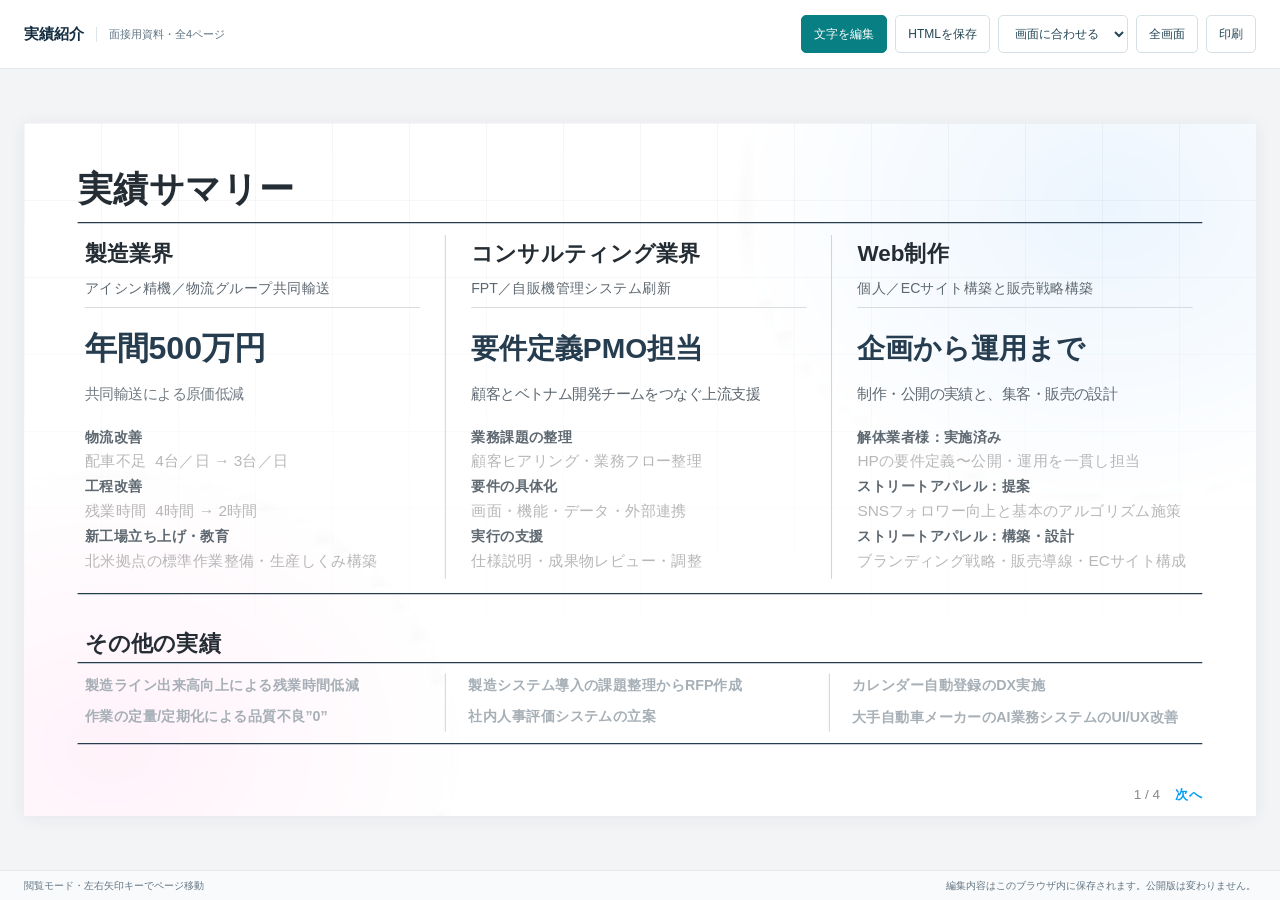
<file: index.html>
<!doctype html>
<html lang="ja" data-document-id="achievements-interview" data-document-revision="r2">
<head><meta charset="utf-8"><meta name="viewport" content="width=device-width,initial-scale=1"><meta name="robots" content="noindex,nofollow"><meta name="description" content="実績紹介・面接用資料（全4ページ）。ブラウザで文字の編集とHTMLの保存ができます。"><title>実績紹介｜面接用資料</title><style>
/* Design Temp_Web_Template.html の元背景とページネーションを継承。
   元PowerPointの16:9比率・座標・文章・色・文字サイズは維持する。 */
:root {
  --page-width:1280px; --page-height:720px; --page-padding:64px;
  --pager-bottom:12px; --nav-color:#039ef5; --count-color:#888;
  --background-cover:url("[data-uri]");
  --slide-font:"Noto Sans","Noto Sans JP","Noto Sans CJK JP","Yu Gothic","Hiragino Kaku Gothic ProN",Meiryo,sans-serif;
}
*{box-sizing:border-box}
html,body{margin:0;width:100%;height:100%}
body{display:grid;grid-template-rows:auto minmax(0,1fr) auto;overflow:hidden;background:#f3f4f6;color:#142d40;font-family:var(--slide-font)}
button,select{font:inherit}
button{cursor:pointer}
button:focus-visible,select:focus-visible{outline:2px solid #087f82;outline-offset:3px}
button:disabled{cursor:default;opacity:.5}
[hidden]{display:none!important}
.appbar{background:#fff;border-bottom:1px solid #e2e8ec;z-index:5}
.toolbar{display:flex;align-items:center;justify-content:space-between;gap:20px;min-height:68px;padding:12px 24px}
.document-label{display:flex;align-items:center;gap:12px;white-space:nowrap}
.document-label strong{font-size:15px;font-weight:700}
.document-label>span{font-size:11px;color:#627583;border-left:1px solid #dce5e9;padding-left:12px}
.toolbar-actions{display:flex;align-items:center;gap:8px;flex-wrap:wrap}
.toolbar button,.toolbar select{min-height:38px;border:1px solid #d6e0e4;border-radius:5px;padding:8px 12px;background:#fff;color:#244655;font-size:12px;line-height:1.5;white-space:nowrap}
.toolbar button:hover,.toolbar select:hover{background:#f0f6f7}
.toolbar button.primary{background:#087f82;border-color:#087f82;color:#fff}
.toolbar button.primary:hover{background:#09686b}
.toolbar button[aria-pressed="true"]{box-shadow:inset 0 0 0 2px #fff}
.edit-help{display:flex;align-items:center;justify-content:space-between;gap:16px;padding:10px 24px;background:#eef7f6;border-top:1px solid #dcebe9;font-size:12px;line-height:1.6;color:#255658}
.edit-help button{flex-shrink:0;border:0;background:none;color:#456b89;padding:3px 0;text-decoration:underline;text-underline-offset:3px;font-size:11px}
.stage{display:flex;min-height:0;min-width:0;overflow:auto;padding:24px;overscroll-behavior:contain}
.viewport{position:relative;flex-shrink:0;margin:auto;box-shadow:0 2px 16px #152d4012}
.deck{width:var(--page-width);height:var(--page-height);position:absolute;top:0;left:0;transform-origin:top left}
.slide{position:relative;width:100%;height:100%;overflow:hidden;background-color:#fff;background-image:var(--background-body);background-size:100% 100%;background-repeat:no-repeat}
.slide--cover { background-image: var(--background-cover); }
.slide--cover::before {
  content: ""; position: absolute; inset: 0; pointer-events: none;
  background-image:
    linear-gradient(to right, rgb(0 0 0 / 3.5%) 1px, transparent 1px),
    linear-gradient(to bottom, rgb(0 0 0 / 3.5%) 1px, transparent 1px);
  background-size: 80px 80px;
  mask-image: linear-gradient(to bottom, #000, transparent 85%);
  -webkit-mask-image: linear-gradient(to bottom, #000, transparent 85%);
}
.slide-content{position:absolute;inset:0}
.graphic-layer{position:absolute;inset:0;width:100%;height:100%;pointer-events:none}
.text-box{position:absolute;display:flex;flex-direction:column;overflow:visible}
.editable{width:100%;outline:none;overflow:visible;cursor:inherit;min-width:0;flex-shrink:0}
.editable p{margin:0;padding:0;white-space:pre-wrap;overflow-wrap:normal;word-break:normal;font-feature-settings:"palt" 0;letter-spacing:0}
.editable p>span{line-height:inherit}
.editing .editable{cursor:text;outline:1px dashed #087f8255;outline-offset:3px;border-radius:1px}
.editing .editable:focus{outline:2px solid #087f82;outline-offset:3px;background:#ffffffdd;position:relative;z-index:10}
.editing .text-box:focus-within{z-index:10}
.editing .editable[data-overflow="true"]{outline-color:#a55725}
.pagination{position:absolute;right:var(--page-padding);bottom:var(--pager-bottom);display:flex;align-items:center;gap:16px;line-height:1.5;white-space:nowrap;font-size:14px}
.pagination button{padding:0;border:0;border-radius:2px;background:transparent;color:var(--nav-color);font:inherit;font-weight:700;cursor:pointer}
.pagination button:hover{text-decoration:underline}
.pagination button:focus-visible{outline:2px solid var(--nav-color);outline-offset:5px}
.page-count{color:var(--count-color);font-weight:400;font-variant-numeric:tabular-nums}
.statusbar{min-height:30px;display:flex;align-items:center;justify-content:space-between;gap:12px;padding:5px 24px;font-size:10px;line-height:1.6;color:#627583;border-top:1px solid #e3e8eb;background:#f9fafb}
#status{min-width:0}
.storage-note{flex-shrink:0}
.toast{position:fixed;bottom:44px;left:50%;transform:translateX(-50%);padding:12px 18px;max-width:calc(100% - 32px);border-radius:5px;background:#142d40;color:#fff;box-shadow:0 3px 16px #142d4024;font-size:13px;line-height:1.65;z-index:99}
.sr-only{position:absolute;width:1px;height:1px;padding:0;margin:-1px;overflow:hidden;clip:rect(0,0,0,0);white-space:nowrap;border:0}
.exit-fullscreen{display:none;position:fixed;top:12px;right:16px;z-index:100;background:#fff;border:1px solid #d6e0e4;border-radius:4px;color:#244655;padding:8px 12px;font-size:12px;opacity:.6}
.exit-fullscreen:hover,.exit-fullscreen:focus-visible{opacity:1}
:fullscreen body{grid-template-rows:minmax(0,1fr)}
:fullscreen .appbar,:fullscreen .statusbar{display:none}
:fullscreen .stage{padding:0;background:#fff}
:fullscreen .viewport{box-shadow:none}
:fullscreen .exit-fullscreen{display:block}
@media(max-width:900px){.toolbar{padding:10px 14px;gap:12px}.toolbar-actions{gap:6px}.toolbar button,.toolbar select{padding:7px 9px}.document-label>span{display:none}.stage{padding:12px}.storage-note{display:none}.statusbar{padding:5px 14px}}
@media(max-width:640px){.toolbar{align-items:flex-start;flex-direction:column;gap:9px}.document-label strong{font-size:13px}.toolbar-actions{width:100%}.toolbar button,.toolbar select{font-size:11px;padding:6px 8px;min-height:36px}.edit-help{padding:8px 14px;align-items:flex-start;flex-direction:column;gap:6px;font-size:11px}.stage{padding:8px}}
:root{--background-body:url("[data-uri]");--page-padding:55.68px;}

.print-canvas{display:contents}
@page{size:A4 landscape;margin:8mm}
@media print{
  :root{color-scheme:only light}
  html,body{width:281mm;height:auto;display:block;margin:0;padding:0;overflow:visible;background:#fff!important;color-scheme:only light}
  .appbar,.statusbar,.toast,.exit-fullscreen{display:none!important}
  .stage,.viewport,.deck{display:block!important;position:static!important;width:281mm!important;height:auto!important;min-height:0;margin:0;padding:0;overflow:visible!important;transform:none!important;box-shadow:none!important;background:#fff!important}
  /* A4 landscape printable area: 281 x 194 mm. Leave 0.2 mm for pagination rounding. */
  .slide,.slide[hidden]{display:block!important;position:relative;width:281mm;height:193.8mm;margin:0;padding:0;overflow:hidden;background:#fff!important;break-after:page;page-break-after:always;break-inside:avoid;page-break-inside:avoid;print-color-adjust:exact;-webkit-print-color-adjust:exact}
  .slide:last-child{break-after:auto;page-break-after:auto}
  /* Explicit paper offsets avoid percentage centering differences in iPhone print rendering. */
  .print-canvas{display:block;position:absolute;left:0;top:17.86875mm;width:1280px;height:720px;transform:scale(0.8297244);transform-origin:top left;background-color:#fff;background-image:var(--background-body);background-size:100% 100%;background-repeat:no-repeat;print-color-adjust:exact;-webkit-print-color-adjust:exact}
  .slide--cover .print-canvas{background-image:var(--background-cover)}
  .slide--cover::before{content:none!important;display:none!important}
  .pagination button{display:none}
  .editable{outline:none!important;background:transparent!important}
  .graphic-layer{print-color-adjust:exact;-webkit-print-color-adjust:exact}
}
</style></head>
<body>
<header class="appbar"><div class="toolbar"><div class="document-label"><strong>実績紹介</strong><span>面接用資料・全4ページ</span></div>
<div class="toolbar-actions"><button id="edit-toggle" class="primary" type="button" aria-pressed="false">文字を編集</button><button id="save-html" type="button">HTMLを保存</button><label class="sr-only" for="zoom">表示倍率</label><select id="zoom"><option value="fit">画面に合わせる</option><option value="0.75">75%</option><option value="1">100%</option><option value="1.25">125%</option><option value="1.5">150%</option></select><button id="fullscreen" type="button">全画面</button><button id="print" type="button">印刷</button></div></div>
<div class="edit-help" id="edit-help" hidden><span>点線の枠内をクリックして文字を編集できます。変更内容は「HTMLを保存」で保管してください。公開URLには自動反映されません。</span><button id="reset-original" type="button">元資料の文章に戻す</button></div></header>
<main class="stage" id="stage"><div class="viewport" aria-label="実績紹介 全4ページ"><div class="deck"><section class="slide slide--cover" id="slide-1" aria-label="1ページ目：実績サマリー" tabindex="-1"><div class="slide-content"><svg xmlns="http://www.w3.org/2000/svg" xmlns:xlink="http://www.w3.org/1999/xlink" xmlns:inkscape="http://www.inkscape.org/namespaces/inkscape" version="1.1" width="960.00949" height="540" viewBox="0 0 960.00949 540" class="graphic-layer" aria-hidden="true" focusable="false">
<defs>
<clipPath id="p1_clip_1">
<path transform="matrix(1,0,0,-1,0,540)" d="M0 .028H959.981V539.999H0Z" clip-rule="evenodd"/>
</clipPath>
</defs>
<g>
<g clip-path="url(#p1_clip_1)">
<path transform="matrix(1,0,0,-1,0,540)" d="M479.962 461.906H41.754V462.898H918.17V461.906H479.962Z" fill="#263d50" fill-rule="evenodd"/>
<path transform="matrix(1,0,0,-1,0,540)" d="M178.157 395.83H47.48V396.454H308.806V395.83H178.157Z" fill="#ccd2d7" fill-rule="evenodd"/>
<path transform="matrix(1,0,0,-1,0,540)" d="M479.14 395.83H348.463V396.454H609.789V395.83H479.14Z" fill="#ccd2d7" fill-rule="evenodd"/>
<path transform="matrix(1,0,0,-1,0,540)" d="M780.094 395.83H649.417V396.454H910.743V395.83H780.094Z" fill="#ccd2d7" fill-rule="evenodd"/>
<path transform="matrix(1,0,0,-1,0,540)" d="M479.962 172.8H41.754V173.792H918.17V172.8H479.962Z" fill="#263d50" fill-rule="evenodd"/>
<path transform="matrix(1,0,0,-1,0,540)" stroke-width=".73699" stroke-linecap="butt" stroke-miterlimit="3.8637033" stroke-linejoin="miter" fill="none" stroke="#ccd2d7" d="M328.309 452.636V184.791"/>
<path transform="matrix(1,0,0,-1,0,540)" stroke-width=".73699" stroke-linecap="butt" stroke-miterlimit="3.8637033" stroke-linejoin="miter" fill="none" stroke="#ccd2d7" d="M629.263 452.636V184.791"/>
<path transform="matrix(1,0,0,-1,0,540)" d="M479.962 55.899H41.754V56.891H918.17V55.899H479.962Z" fill="#263d50" fill-rule="evenodd"/>
<path transform="matrix(1,0,0,-1,0,540)" stroke-width=".73699" stroke-linecap="butt" stroke-miterlimit="3.8637033" stroke-linejoin="miter" fill="none" stroke="#ccd2d7" d="M328.309 110.976V65.764"/>
<path transform="matrix(1,0,0,-1,0,540)" d="M479.962 118.97H41.754V119.962H918.17V118.97H479.962Z" fill="#263d50" fill-rule="evenodd"/>
<path transform="matrix(1,0,0,-1,0,540)" stroke-width=".73699" stroke-linecap="butt" stroke-miterlimit="3.8637033" stroke-linejoin="miter" fill="none" stroke="#ccd2d7" d="M627.562 110.976V65.764"/>
</g>
</g>
</svg><div class="text-box" data-source-shape="17" style="left:55.6800px;top:39.3844px;width:1168.3150px;height:58.5512px;padding:0.0000px 0.0000px 0.0000px 0.0000px;justify-content:center"><div id="p1-text-17" class="editable" contenteditable="false" spellcheck="false" data-label="実績サマリー"><p style="font-size:36.6667px;line-height:1.18000;text-align:left"><span style="font-size:36.6667px;font-weight:700;color:#252D34;font-family:var(--slide-font)">実績サマリー</span></p></div></div><div class="text-box" data-source-shape="22" style="left:63.3600px;top:117.4572px;width:350.3937px;height:36.4724px;padding:0.0000px 0.0000px 0.0000px 0.0000px;justify-content:center"><div id="p1-text-22" class="editable" contenteditable="false" spellcheck="false" data-label="製造業界"><p style="font-size:23.3333px;line-height:1.18000;text-align:left"><span style="font-size:23.3333px;font-weight:700;color:#252D34;font-family:var(--slide-font)">製造</span><span style="font-size:23.3333px;font-weight:700;color:#252D34;font-family:var(--slide-font)">業界</span></p></div></div><div class="text-box" data-source-shape="23" style="left:63.3600px;top:159.6972px;width:350.3937px;height:24.9449px;padding:0.0000px 0.0000px 0.0000px 0.0000px;justify-content:center"><div id="p1-text-23" class="editable" contenteditable="false" spellcheck="false" data-label="アイシン精機／物流グループ共同輸送"><p style="font-size:14.6667px;line-height:1.18000;text-align:left"><span style="font-size:14.6667px;font-weight:400;color:#5E6871;font-family:var(--slide-font)">アイシン</span><span style="font-size:14.6667px;font-weight:400;color:#5E6871;font-family:var(--slide-font)">精機</span><span style="font-size:14.6667px;font-weight:400;color:#5E6871;font-family:var(--slide-font)">／物流グループ共同輸送</span></p></div></div><div class="text-box" data-source-shape="25" style="left:63.3600px;top:210.5772px;width:350.3937px;height:47.0551px;padding:0.0000px 0.0000px 0.0000px 0.0000px;justify-content:center"><div id="p1-text-25" class="editable" contenteditable="false" spellcheck="false" data-label="年間500万円"><p style="font-size:33.3333px;line-height:1.18000;text-align:left"><span style="font-size:33.3333px;font-weight:700;color:#263D50;font-family:var(--slide-font)">年間500万円</span></p></div></div><div class="text-box" data-source-shape="26" style="left:63.3600px;top:268.1772px;width:350.3937px;height:27.8425px;padding:0.0000px 0.0000px 0.0000px 0.0000px;justify-content:center"><div id="p1-text-26" class="editable" contenteditable="false" spellcheck="false" data-label="共同輸送による原価低減"><p style="font-size:15.4667px;line-height:1.18000;text-align:left"><span style="font-size:15.4667px;font-weight:400;color:#747D84;font-family:var(--slide-font)">共同輸送による原価低減</span></p></div></div><div class="text-box" data-source-shape="27" style="left:63.3600px;top:315.2172px;width:350.3937px;height:22.0787px;padding:0.0000px 0.0000px 0.0000px 0.0000px;justify-content:center"><div id="p1-text-27" class="editable" contenteditable="false" spellcheck="false" data-label="物流改善"><p style="font-size:14.8000px;line-height:1.18000;text-align:left"><span style="font-size:14.8000px;font-weight:700;color:#5E6871;font-family:var(--slide-font)">物流改善</span></p></div></div><div class="text-box" data-source-shape="28" style="left:63.3600px;top:337.2972px;width:350.3937px;height:28.7874px;padding:0.0000px 0.0000px 0.0000px 0.0000px;justify-content:center"><div id="p1-text-28" class="editable" contenteditable="false" spellcheck="false" data-label="配車不足  4台／日 → 3台／日"><p style="font-size:16.0000px;line-height:1.18000;text-align:left"><span style="font-size:16.0000px;font-weight:400;color:#B7B7B7;font-family:var(--slide-font)">配車不足  </span><span style="font-size:16.0000px;font-weight:400;color:#B7B7B7;font-family:var(--slide-font)">4</span><span style="font-size:16.0000px;font-weight:400;color:#B7B7B7;font-family:var(--slide-font)">台／日 → </span><span style="font-size:16.0000px;font-weight:400;color:#B7B7B7;font-family:var(--slide-font)">3</span><span style="font-size:16.0000px;font-weight:400;color:#B7B7B7;font-family:var(--slide-font)">台／日</span></p></div></div><div class="text-box" data-source-shape="29" style="left:63.3600px;top:367.0572px;width:350.3937px;height:22.0787px;padding:0.0000px 0.0000px 0.0000px 0.0000px;justify-content:center"><div id="p1-text-29" class="editable" contenteditable="false" spellcheck="false" data-label="工程改善"><p style="font-size:14.8000px;line-height:1.18000;text-align:left"><span style="font-size:14.8000px;font-weight:700;color:#5E6871;font-family:var(--slide-font)">工程改善</span></p></div></div><div class="text-box" data-source-shape="30" style="left:63.3600px;top:389.1372px;width:350.3937px;height:28.7874px;padding:0.0000px 0.0000px 0.0000px 0.0000px;justify-content:center"><div id="p1-text-30" class="editable" contenteditable="false" spellcheck="false" data-label="残業時間  4時間 → 2時間"><p style="font-size:16.0000px;line-height:1.18000;text-align:left"><span style="font-size:16.0000px;font-weight:400;color:#B7B7B7;font-family:var(--slide-font)">残業時間  4時間 → 2時間</span></p></div></div><div class="text-box" data-source-shape="31" style="left:63.3600px;top:418.8972px;width:350.3937px;height:22.0787px;padding:0.0000px 0.0000px 0.0000px 0.0000px;justify-content:center"><div id="p1-text-31" class="editable" contenteditable="false" spellcheck="false" data-label="新工場立ち上げ・教育"><p style="font-size:14.8000px;line-height:1.18000;text-align:left"><span style="font-size:14.8000px;font-weight:700;color:#5E6871;font-family:var(--slide-font)">新工場</span><span style="font-size:14.8000px;font-weight:700;color:#5E6871;font-family:var(--slide-font)">立ち上げ・教育</span></p></div></div><div class="text-box" data-source-shape="32" style="left:63.3600px;top:440.9772px;width:350.3937px;height:28.7874px;padding:0.0000px 0.0000px 0.0000px 0.0000px;justify-content:center"><div id="p1-text-32" class="editable" contenteditable="false" spellcheck="false" data-label="北米拠点の標準作業整備・生産しくみ構築"><p style="font-size:16.0000px;line-height:1.18000;text-align:left"><span style="font-size:16.0000px;font-weight:400;color:#B7B7B7;font-family:var(--slide-font)">北米拠点の標準作業整備</span><span style="font-size:16.0000px;font-weight:400;color:#B7B7B7;font-family:var(--slide-font)">・生産しくみ構築</span></p></div></div><div class="text-box" data-source-shape="35" style="left:464.6400px;top:117.4572px;width:350.3937px;height:36.4724px;padding:0.0000px 0.0000px 0.0000px 0.0000px;justify-content:center"><div id="p1-text-35" class="editable" contenteditable="false" spellcheck="false" data-label="コンサルティング業界"><p style="font-size:23.3333px;line-height:1.18000;text-align:left"><span style="font-size:23.3333px;font-weight:700;color:#252D34;font-family:var(--slide-font)">コンサルティング</span><span style="font-size:23.3333px;font-weight:700;color:#252D34;font-family:var(--slide-font)">業界</span></p></div></div><div class="text-box" data-source-shape="36" style="left:464.6400px;top:159.6972px;width:350.3937px;height:24.9449px;padding:0.0000px 0.0000px 0.0000px 0.0000px;justify-content:center"><div id="p1-text-36" class="editable" contenteditable="false" spellcheck="false" data-label="FPT／自販機管理システム刷新"><p style="font-size:14.6667px;line-height:1.18000;text-align:left"><span style="font-size:14.6667px;font-weight:400;color:#5E6871;font-family:var(--slide-font)">FPT／自販機管理システム刷新</span></p></div></div><div class="text-box" data-source-shape="38" style="left:464.6400px;top:210.5772px;width:350.3937px;height:47.0551px;padding:0.0000px 0.0000px 0.0000px 0.0000px;justify-content:center"><div id="p1-text-38" class="editable" contenteditable="false" spellcheck="false" data-label="要件定義PMO担当"><p style="font-size:29.3333px;line-height:1.18000;text-align:left"><span style="font-size:29.3333px;font-weight:700;color:#263D50;font-family:var(--slide-font)">要件定義PMO担当</span></p></div></div><div class="text-box" data-source-shape="39" style="left:464.6400px;top:268.1772px;width:350.3937px;height:27.8425px;padding:0.0000px 0.0000px 0.0000px 0.0000px;justify-content:center"><div id="p1-text-39" class="editable" contenteditable="false" spellcheck="false" data-label="顧客とベトナム開発チームをつなぐ上流支援"><p style="font-size:15.4667px;line-height:1.18000;text-align:left"><span style="font-size:15.4667px;font-weight:400;color:#5E6871;font-family:var(--slide-font)">顧客と</span><span style="font-size:15.4667px;font-weight:400;color:#5E6871;font-family:var(--slide-font)">ベトナム</span><span style="font-size:15.4667px;font-weight:400;color:#5E6871;font-family:var(--slide-font)">開発チームをつなぐ上流支援</span></p></div></div><div class="text-box" data-source-shape="40" style="left:464.6400px;top:315.2172px;width:350.3937px;height:22.0787px;padding:0.0000px 0.0000px 0.0000px 0.0000px;justify-content:center"><div id="p1-text-40" class="editable" contenteditable="false" spellcheck="false" data-label="業務課題の整理"><p style="font-size:14.8000px;line-height:1.18000;text-align:left"><span style="font-size:14.8000px;font-weight:700;color:#5E6871;font-family:var(--slide-font)">業務</span><span style="font-size:14.8000px;font-weight:700;color:#5E6871;font-family:var(--slide-font)">課題の整理</span></p></div></div><div class="text-box" data-source-shape="41" style="left:464.6400px;top:337.2972px;width:350.3937px;height:28.7874px;padding:0.0000px 0.0000px 0.0000px 0.0000px;justify-content:center"><div id="p1-text-41" class="editable" contenteditable="false" spellcheck="false" data-label="顧客ヒアリング・業務フロー整理"><p style="font-size:16.0000px;line-height:1.18000;text-align:left"><span style="font-size:16.0000px;font-weight:400;color:#B7B7B7;font-family:var(--slide-font)">顧客ヒアリング・業務フロー整理</span></p></div></div><div class="text-box" data-source-shape="42" style="left:464.6400px;top:367.0572px;width:350.3937px;height:22.0787px;padding:0.0000px 0.0000px 0.0000px 0.0000px;justify-content:center"><div id="p1-text-42" class="editable" contenteditable="false" spellcheck="false" data-label="要件の具体化"><p style="font-size:14.8000px;line-height:1.18000;text-align:left"><span style="font-size:14.8000px;font-weight:700;color:#5E6871;font-family:var(--slide-font)">要件の具体化</span></p></div></div><div class="text-box" data-source-shape="43" style="left:464.6400px;top:389.1372px;width:350.3937px;height:28.7874px;padding:0.0000px 0.0000px 0.0000px 0.0000px;justify-content:center"><div id="p1-text-43" class="editable" contenteditable="false" spellcheck="false" data-label="画面・機能・データ・外部連携"><p style="font-size:16.0000px;line-height:1.18000;text-align:left"><span style="font-size:16.0000px;font-weight:400;color:#B7B7B7;font-family:var(--slide-font)">画面・機能・データ・外部連携</span></p></div></div><div class="text-box" data-source-shape="44" style="left:464.6400px;top:418.8972px;width:350.3937px;height:22.0787px;padding:0.0000px 0.0000px 0.0000px 0.0000px;justify-content:center"><div id="p1-text-44" class="editable" contenteditable="false" spellcheck="false" data-label="実行の支援"><p style="font-size:14.8000px;line-height:1.18000;text-align:left"><span style="font-size:14.8000px;font-weight:700;color:#5E6871;font-family:var(--slide-font)">実行の支援</span></p></div></div><div class="text-box" data-source-shape="45" style="left:464.6400px;top:440.9772px;width:350.3937px;height:28.7874px;padding:0.0000px 0.0000px 0.0000px 0.0000px;justify-content:center"><div id="p1-text-45" class="editable" contenteditable="false" spellcheck="false" data-label="仕様説明・成果物レビュー・調整"><p style="font-size:16.0000px;line-height:1.18000;text-align:left"><span style="font-size:16.0000px;font-weight:400;color:#B7B7B7;font-family:var(--slide-font)">仕様説明・成果物レビュー・調整</span></p></div></div><div class="text-box" data-source-shape="48" style="left:865.9200px;top:117.4572px;width:350.3937px;height:36.4724px;padding:0.0000px 0.0000px 0.0000px 0.0000px;justify-content:center"><div id="p1-text-48" class="editable" contenteditable="false" spellcheck="false" data-label="Web制作"><p style="font-size:23.3333px;line-height:1.18000;text-align:left"><span style="font-size:23.3333px;font-weight:700;color:#252D34;font-family:var(--slide-font)">Web制作</span></p></div></div><div class="text-box" data-source-shape="49" style="left:865.9200px;top:159.6972px;width:350.3937px;height:24.9449px;padding:0.0000px 0.0000px 0.0000px 0.0000px;justify-content:center"><div id="p1-text-49" class="editable" contenteditable="false" spellcheck="false" data-label="個人／ECサイト構築と販売戦略構築"><p style="font-size:14.6667px;line-height:1.18000;text-align:left"><span style="font-size:14.6667px;font-weight:400;color:#5E6871;font-family:var(--slide-font)">個人</span><span style="font-size:14.6667px;font-weight:400;color:#5E6871;font-family:var(--slide-font)">／</span><span style="font-size:14.6667px;font-weight:400;color:#5E6871;font-family:var(--slide-font)">ECサイト構築と販売戦略構築</span></p></div></div><div class="text-box" data-source-shape="51" style="left:865.9200px;top:210.5772px;width:350.3937px;height:47.0551px;padding:0.0000px 0.0000px 0.0000px 0.0000px;justify-content:center"><div id="p1-text-51" class="editable" contenteditable="false" spellcheck="false" data-label="企画から運用まで"><p style="font-size:29.3333px;line-height:1.18000;text-align:left"><span style="font-size:29.3333px;font-weight:700;color:#263D50;font-family:var(--slide-font)">企画から運用まで</span></p></div></div><div class="text-box" data-source-shape="52" style="left:865.9200px;top:268.1772px;width:350.3937px;height:27.8425px;padding:0.0000px 0.0000px 0.0000px 0.0000px;justify-content:center"><div id="p1-text-52" class="editable" contenteditable="false" spellcheck="false" data-label="制作・公開の実績と、集客・販売の設計"><p style="font-size:15.4667px;line-height:1.18000;text-align:left"><span style="font-size:15.4667px;font-weight:400;color:#5E6871;font-family:var(--slide-font)">制作・公開の実績と、集客・販売の設計</span></p></div></div><div class="text-box" data-source-shape="53" style="left:865.9200px;top:315.2172px;width:350.3937px;height:22.0787px;padding:0.0000px 0.0000px 0.0000px 0.0000px;justify-content:center"><div id="p1-text-53" class="editable" contenteditable="false" spellcheck="false" data-label="解体業者様：実施済み"><p style="font-size:14.8000px;line-height:1.18000;text-align:left"><span style="font-size:14.8000px;font-weight:700;color:#5E6871;font-family:var(--slide-font)">解体業者様</span><span style="font-size:14.8000px;font-weight:700;color:#5E6871;font-family:var(--slide-font)">：実施済み</span></p></div></div><div class="text-box" data-source-shape="54" style="left:865.9200px;top:337.2972px;width:350.3937px;height:28.7874px;padding:0.0000px 0.0000px 0.0000px 0.0000px;justify-content:center"><div id="p1-text-54" class="editable" contenteditable="false" spellcheck="false" data-label="HPの要件定義〜公開・運用を一貫し担当"><p style="font-size:16.0000px;line-height:1.18000;text-align:left"><span style="font-size:16.0000px;font-weight:400;color:#B7B7B7;font-family:var(--slide-font)">HP</span><span style="font-size:16.0000px;font-weight:400;color:#B7B7B7;font-family:var(--slide-font)">の要件定義〜公開・運用を</span><span style="font-size:16.0000px;font-weight:400;color:#B7B7B7;font-family:var(--slide-font)">一貫し</span><span style="font-size:16.0000px;font-weight:400;color:#B7B7B7;font-family:var(--slide-font)">担当</span></p></div></div><div class="text-box" data-source-shape="55" style="left:865.9200px;top:367.0572px;width:350.3937px;height:22.0787px;padding:0.0000px 0.0000px 0.0000px 0.0000px;justify-content:center"><div id="p1-text-55" class="editable" contenteditable="false" spellcheck="false" data-label="ストリートアパレル：提案"><p style="font-size:14.8000px;line-height:1.18000;text-align:left"><span style="font-size:14.8000px;font-weight:700;color:#5E6871;font-family:var(--slide-font)">ストリート</span><span style="font-size:14.8000px;font-weight:700;color:#5E6871;font-family:var(--slide-font)">アパレル</span><span style="font-size:14.8000px;font-weight:700;color:#5E6871;font-family:var(--slide-font)">：提案</span></p></div></div><div class="text-box" data-source-shape="56" style="left:865.9200px;top:389.1372px;width:350.3937px;height:28.7874px;padding:0.0000px 0.0000px 0.0000px 0.0000px;justify-content:center"><div id="p1-text-56" class="editable" contenteditable="false" spellcheck="false" data-label="SNSフォロワー向上と基本のアルゴリズム施策"><p style="font-size:16.0000px;line-height:1.18000;text-align:left"><span style="font-size:16.0000px;font-weight:400;color:#B7B7B7;font-family:var(--slide-font)">SNSフォロワー向上と基本のアルゴリズム施策</span></p></div></div><div class="text-box" data-source-shape="57" style="left:865.9200px;top:418.8972px;width:350.3937px;height:22.0787px;padding:0.0000px 0.0000px 0.0000px 0.0000px;justify-content:center"><div id="p1-text-57" class="editable" contenteditable="false" spellcheck="false" data-label="ストリートアパレル：構築・設計"><p style="font-size:14.8000px;line-height:1.18000;text-align:left"><span style="font-size:14.8000px;font-weight:700;color:#5E6871;font-family:var(--slide-font)">ストリートアパレル</span><span style="font-size:14.8000px;font-weight:700;color:#5E6871;font-family:var(--slide-font)">：構築・設計</span></p></div></div><div class="text-box" data-source-shape="58" style="left:865.9200px;top:440.9772px;width:350.3937px;height:28.7874px;padding:0.0000px 0.0000px 0.0000px 0.0000px;justify-content:center"><div id="p1-text-58" class="editable" contenteditable="false" spellcheck="false" data-label="ブランディング戦略・販売導線・ECサイト構成"><p style="font-size:16.0000px;line-height:1.18000;text-align:left"><span style="font-size:16.0000px;font-weight:400;color:#B7B7B7;font-family:var(--slide-font)">ブラン</span><span style="font-size:16.0000px;font-weight:400;color:#B7B7B7;font-family:var(--slide-font)">ディング戦略</span><span style="font-size:16.0000px;font-weight:400;color:#B7B7B7;font-family:var(--slide-font)">・販売導線</span><span style="font-size:16.0000px;font-weight:400;color:#B7B7B7;font-family:var(--slide-font)">・</span><span style="font-size:16.0000px;font-weight:400;color:#B7B7B7;font-family:var(--slide-font)">ECサイト構成</span></p></div></div><div class="text-box" data-source-shape="64" style="left:63.3600px;top:523.0918px;width:350.3937px;height:36.4724px;padding:0.0000px 0.0000px 0.0000px 0.0000px;justify-content:center"><div id="p1-text-64" class="editable" contenteditable="false" spellcheck="false" data-label="その他の実績"><p style="font-size:23.3333px;line-height:1.18000;text-align:left"><span style="font-size:23.3333px;font-weight:700;color:#252D34;font-family:var(--slide-font)">その他の実績</span></p></div></div><div class="text-box" data-source-shape="66" style="left:63.3600px;top:573.8976px;width:350.3937px;height:22.0787px;padding:0.0000px 0.0000px 0.0000px 0.0000px;justify-content:center"><div id="p1-text-66" class="editable" contenteditable="false" spellcheck="false" data-label="製造ライン出来高向上による残業時間低減"><p style="font-size:14.8000px;line-height:1.18000;text-align:left"><span style="font-size:14.8000px;font-weight:700;color:#A7B0B7;font-family:var(--slide-font)">製造ライン出来高向上による残業時間低減</span></p></div></div><div class="text-box" data-source-shape="67" style="left:63.3600px;top:605.2997px;width:350.3937px;height:22.0787px;padding:0.0000px 0.0000px 0.0000px 0.0000px;justify-content:center"><div id="p1-text-67" class="editable" contenteditable="false" spellcheck="false" data-label="作業の定量/定期化による品質不良”0”"><p style="font-size:14.8000px;line-height:1.18000;text-align:left"><span style="font-size:14.8000px;font-weight:700;color:#A7B0B7;font-family:var(--slide-font)">作業の定量/定期化による品質不良”0”</span></p></div></div><div class="text-box" data-source-shape="68" style="left:461.7694px;top:573.8976px;width:350.3937px;height:22.0787px;padding:0.0000px 0.0000px 0.0000px 0.0000px;justify-content:center"><div id="p1-text-68" class="editable" contenteditable="false" spellcheck="false" data-label="製造システム導入の課題整理からRFP作成"><p style="font-size:14.8000px;line-height:1.18000;text-align:left"><span style="font-size:14.8000px;font-weight:700;color:#A7B0B7;font-family:var(--slide-font)">製造システム導入の課題整理からRFP作成</span></p></div></div><div class="text-box" data-source-shape="69" style="left:461.7694px;top:605.2997px;width:350.3937px;height:22.0787px;padding:0.0000px 0.0000px 0.0000px 0.0000px;justify-content:center"><div id="p1-text-69" class="editable" contenteditable="false" spellcheck="false" data-label="社内人事評価システムの立案"><p style="font-size:14.8000px;line-height:1.18000;text-align:left"><span style="font-size:14.8000px;font-weight:700;color:#A7B0B7;font-family:var(--slide-font)">社内人事評価システムの立案</span></p></div></div><div class="text-box" data-source-shape="70" style="left:860.1789px;top:573.8976px;width:350.3937px;height:22.0787px;padding:0.0000px 0.0000px 0.0000px 0.0000px;justify-content:center"><div id="p1-text-70" class="editable" contenteditable="false" spellcheck="false" data-label="カレンダー自動登録のDX実施"><p style="font-size:14.8000px;line-height:1.18000;text-align:left"><span style="font-size:14.8000px;font-weight:700;color:#A7B0B7;font-family:var(--slide-font)">カレンダー自動登録のDX実施</span></p></div></div><div class="text-box" data-source-shape="71" style="left:860.1789px;top:606.3307px;width:350.3937px;height:22.0787px;padding:0.0000px 0.0000px 0.0000px 0.0000px;justify-content:center"><div id="p1-text-71" class="editable" contenteditable="false" spellcheck="false" data-label="大手自動車メーカーのAI業務システムのUI/UX改善"><p style="font-size:14.8000px;line-height:1.18000;text-align:left"><span style="font-size:14.8000px;font-weight:700;color:#A7B0B7;font-family:var(--slide-font)">大手自動車メーカーのAI業務システムのUI/UX改善</span></p></div></div></div></section>
<section class="slide" id="slide-2" aria-label="2ページ目：物流改善｜共同輸送による原価低減" tabindex="-1" hidden><div class="slide-content"><svg xmlns="http://www.w3.org/2000/svg" xmlns:xlink="http://www.w3.org/1999/xlink" xmlns:inkscape="http://www.inkscape.org/namespaces/inkscape" version="1.1" width="960.00949" height="540" viewBox="0 0 960.00949 540" class="graphic-layer" aria-hidden="true" focusable="false">
<defs>
<clipPath id="p2_clip_1">
<path transform="matrix(1,0,0,-1,0,540)" d="M0 .028H959.981V539.999H0Z" clip-rule="evenodd"/>
</clipPath>
<clipPath id="p2_clip_2">
<path transform="matrix(1,0,0,-1,0,540)" d="M766.545 267.449H803.112V306.03H766.545Z" clip-rule="evenodd"/>
</clipPath>
<mask id="p2_mask_3">
<g transform="matrix(.24198014,0,0,.2424591,766.545,233.943)">
<image id="p2_image_4" width="151" height="159" xlink:href="data:image/png;base64, iVBORw0KGgoAAAANSUhEUgAAAJcAAACfCAAAAADRpxTIAAAACXBIWXMAAA7EAAAO xAGVKw4bAAAR+klEQVR4nM1ch1oyWQxlCkUBpUuXrvv+L7jJSXLLMCB9d/TbRf0Z zpzkpt3kVipXX0klSdMkqeAroVcnrtT/E7x84sWQ8IERoJRxplkqVyY/+j8m8ran YROeKomBIwRZKnDoVZZncuWZQuQ/ZoJQqEufAE1vKw/OnyeYGAZ9VfPoqlbx2yzk UFh+MDRQJLdVgugz6ZMJULVaq1Vr9Vpw1Wv0y2pV4TlK3YM9DJkJT+QClkBSFSga 9cYbf72/0fWOl/SrOuAxNJawMJyJlj0Gmd4IgBLIjj+qyjzV63UB9N7kr2aLvvCS 8Qm4GqDlQpvcgp/yEcgSkaBSxR8CohgTIAFP+6Pdarfom180Wy2AI2yNOmjLVd3k PndzpgZKH1RQKVMN4okpYiQfn/zV+eSr88k/EjqC12yCthgaRHofMn13jCoC1WZQ nc9Ol796Xf7G609GSsyRXAUaC1SQBdK8EZiqu0MlAlRQLYHU6RKYfq/XH/TtGvTp F/TrDqMDbe8sT1W1LFNppsltlKn5NLtgXDEqZkpBMaLBYDgYDkdDuUb8A6PsMXkK zZEGzoAManY9MCVLTXcuVkFQCSiDNBx9jb7GX8E1pl+MGN+AsRFtvBRInrIG8lxX ACi7FhgWs8AqcAVULLw+MBGMyXgymU7cRS/pV/SHkUBj1hwy6JlTs6u1DLBSeTdb UYIVomKqGNSYAEyn09lsOpvPF/M5/sM/zIBuzNCGDE2QNT2yzJxAch2qNDE7ClhM lqBiARKoEYEiaoBnMV8sF+G1XAg+xka0BcicMDNBll2p/cwWoKkMhSziSlExU0TT nBEtv5ffq+/gWn0v6XdLhjabgrUCMi/M9ApRqmqJvptmgSzj6ouYmhFPS8KwWq/W 681mvdlucNH/6Gf6JUMlGgUbQTNkIWUSbVym/cew4HBEhMIVUBEnBApItjv+2u/o 2uPlbgt8qxVDU2TgLKQsN4NxGTBR+bSgWYrKgfpmlrZbBrI/7PeHn4O7fvjnPSME d4INnEGaH23TstxR9jewkC3AqhssEiFL0FARTwSKEf0cfn5/ouv394fRET7GxtCW c+aM9AzAQFntKmDAlaktZbZIhqJZJEKQRagMFJNDKAjHP7/h9c8/AArmWKYk0SUj A2WsZSrLQMn+sBdOiGlm65AUnmTIZI0nzNUK8hOmmCjHVfhafvpl6e6ZtQ1zthBk omVlwE5CO4b1BljdHpMFrhjWDgplH20ys+uAPx74bz/480GRQc2EMpZlDOwcrjJY tA5JhkIWSRCoWH6/Px6SrsLtRlemKt7BNI+QsTjXoGxCK7PX+VTGapcAS45gsYVn GQpZjit8HNQHqs1WgWyWXDBlLGngF2QHQUbCBGVDyPJixhACBisRbJFqkXUAWSto u6qVECW2YEWGivSHbLzYfti1rWmhvIGRiTBJy1iWZcBKcQWGS2E1FRbJEKsQIhQJ KgNqoEhASzhFuMql+IE1pCrrw6S5EcrGomQBsPQcsAIsZqvLsEiGpO+qWCrBnTNN 7GzYFdI3e0x4TfUGa2FYGfsBZSbLAmMnJWlS9LCaBKvPsOYLyFA+QCUI+al3plCH 4hqKeTjuoVcaZoijUktnjEH9i8Dy08BCKZLOh2wRrHUEy6GyaIacDIJUhK5jBBuA 5pHZAuD3MrCZAGsfASvDFdAlKt8f0EKcm2o5LdmqnZxrGIOgmWLTgYT6Iw5jFVto 8QIlI+03xsTAntL9ABYsBAuxI2wxLH9fb72BisM+jpaRBNHV5/ia4n4EjuK2vHn5 tecKgLU9sDJ/pLg4hpClyHYrgOUVBGYIBnIMTJz49DRr7HCKxIkkowtColWsB6z9 HhiceKD7IWEhXR7WUGBt/ZJyDoXttmU8lsbK9SmJriQmjAzCLANGt2ADS4xhUYok C4JMlC6zEOR8yCVOZ/you2g5rSycAlXARCkip9YtlCg0CRdoAw2NxCh7ZQAwugt5 cTZj75EkPTBHly5FWIghWXmsxAIsoHIhO9JWLuNwHobKDioplo33wJk6sQjYmoGN R/2eWIuaAYsIi6QInSdXLbDsZqTxWzPXPlxH9vWOqpf7lipPiyNvDpAQt3mH4YGR uZiMbVGKsYgJc0pPdMH9QOdJMZh9Y2vPC1wsD6NCDqEJvhThUIaT2iGFbVrE0KSA hOmsIPuLH5iLb+h+D7rvJRnh8nSxcn32+liKq1CI3lJbBKW5PYtAEi+ttQIdshUg 61pAol7DGAOw8RerWBuSLBAW0KVShHLZUgzY8i7X5ag1FBx8jReFH6mS1S3rlLhy EgL7hVpAxYZQsRLCHC6E82q5JrMQlj0dw5LYySdbuVRP+Yb4ltqbFQ808VRgy1X4 qKL7ZsUEmBTWI603/0MawVIUexoIUdjqqSk0qowo2UqQhNA7NMvyEFyyxnrlPxxY 90mSYixE9YUw8GV05bnSRayzFEOdh8rPpl9mb3xAF1RzvfvPpN7ismLkCH0vSn9b NRYhYQAWaL0pvUhxESqXrERSBYGlqPIIVer2XRyy1AszBuael1UM/khVXwhzfIl2 wUaI0mMtelikCAtVhDBkUlThboHkxa76iQXqY0wz1c6DsCShHV2v+nhMqzmHdOHd /FT7gm0edFUPQlgodhZ9h1aLVctw58iHCDDo7YpWExmxAmGerrxqNgKmi6QICyjv JXPK6inhkqUKJyt+thXhy3qR/VlYKCDLHPfuO/+dZYnqF/QhM7rggCIpkk8kK+9X Tc1gna7DW9EYlb08ABZFdBq9hktSnZHni95qjwQbAbrMkZG/GLNuGlv538U+nyM7 7bc1NTUzdvjRwIICnj6luipI0VgHK1yMRpe3yuFatkrfnzWFSpSP8v1hg9i+IuyR 4DeyrbAUCiyB8dLFSNkitGvvVvI3lKvbaTfDiPfPAqSTpQVQdbJjpvtgjHNyaMk0 UrDU7aPy8xjP5PoX36Dr4AyqWJjQh120XRHUOyBKVbHhWM2YFDXIgk0nQ6e9ypfg ynJ+GoRdiCNMu3bOt3Y/2uYpShOEv4BpUNCytGGBPEkyK1hsyb/Bl5pEcdkNCZ7V 1Kt2WZBET9NuqYUw3bqkiFwEpm7OUnguFIttHA4CCyZ8qfFi4YtNhZGQIowZegoD W++FdOqionsoyqpf8iMtpq3WrmDhfLd4brxPH+UTucZc6JJygpouchPNtxtgFfJ4 W/MAhpz3Gznf5MtwBYbCjBdc0GgsLkiKI9sNRxEwXW1Zw9fCKjAmix6lKzC21GL1 F0fmqvd5Zh0aEOM7Sb6vAY5ofWCMP0W7xHKdt1tnGfOZPCJr7JeQQMK6kxgw4UvF 2JPVCFt/cOER2zx6S0jXdZtzHpjLH6Rgy1s5M9Sph5LgkmGN5VhrBIHXRmyqo4u0 vi3vyC+2EEfATMUk35ICNyOb6o5DV0uuNeVLxFhTl43VuC7QRVrPlsVlBbdtsjrC GrJ7Isk4l6U072u3fMgKXyFWwlajqJfTemfqOQK5RYqGKwg+NRWRAgZ223SzjdLi kC96CHoGGFWxEliNEONU8jumq1pW17iJMA4Sufzelb3xfj/cA6zm6ntTZyUGX2wl 1tuDTwom4lE5MrpZigEwV5iRVLyDXoJgazKI8LEcGRfi+kDt2dazC+LVqOvkVroC SVru5pB1pPrid0wz8UMsx/qbRYRwQlFyx6F3S/38DWuxjLCa1gikVeXD7X3r/ofK 0av96MvHEgddjeyD2rIa76ALyJLECpI117HSQseMlDos+0s1o8pF7Xt9qP1qsz/w xkFgJQiXrMa7YDnC8qqWVVCOwvf7m7BlqYPoPXkttl5SWqLlyLtkpl4WEFZvasMo IEuDygWqKm8o5IGrhvXwGF8ZrCpinDHHXqT2v1D75ULi5w829neqV0iYtbRpRxv6 2OquF8V1r7EXavJyHIzN2jNfG86EKb7tf7LaV03st+PyVUkBxhU8hhbU9Rws4Ytc Q9vMBKz9L1tVyQcGcI5q7e5rcjPjyvU72aTWxkSWINf2cmnnRP4ocmyiuIRceLMV XBtEqiPO62BVk7u0PsQlXZNo27TiJxcZ88y6UBxfb0GNkPj6FTMBtefYCzHOfavR A3OyDBtMtT1SIwMJv8AXErsxcGHDZL+1/IwSoSap/QNgKWGJVsesEdfaca1lzfpJ 1az2nLkHrp1Wi/sc5DSQbd6Ny4BZdSwNmoSz1JWtNCxUOWLbRd2Q8CXFYvGO+UM6 dYNqYpr4lmpI1vC6ihqvx+YH8uAiLiviPAqXb3fTftag91uJVPNtfH1oIcfJMear +jhcqW89LVyuF1KqAK/EZWWeii/IJiFnVtJ7tRwrRllJ0UWtiC6vl+r9EboSvuwf vNJOXAP8hF3dPcGuXour1A+tH++HrsX1Ir99Na6yOGf/+DjnWlxRXPitceHuCXFh /ME283Oizl6Io5cbxNEHjaO/HhdHh3CSxFn24Kfo370y7wh1tMhXYevkZXmaeqAy g+r4Cu7/ury2Itu5id8JD+fH5KeAzrI6wO9z6gCSb0ukrAAR7CjALLz/S+smSspR iJOlPlrU+8d1ponVmQ5PqTO52M8H93mmDQWCOI3k6Opy4+fW5aSDQRtAcrSA5FEm 5JfkS+uYBksQVVGQqObWqqIpmpPjC+u+qJq4Vhlk/zXJaaU5JLRnF9XJW4+pk2sB oGq1CfqvVSbcRp0T5Ov2FaxgoqWcBio5NRtfs0qOvuuV+zCYFrFRQBmXbPjuowjY +X2r1eP2rXylsOErhfFYXRq0Ypzd5+Ng53H7fFZZfdMBRe5GjCqrUaPPq/ZFjyvR 0bifERbI8XX7yLqlgM5Dqdy3/RRWhCt56b57462pTYcYm+xGGzCudO9xRX0Ks6f1 KQQjbjzIGU6H6ZZCIMejvo7p0/o6dD5KpwFHaILt+OmYI75e1Qej81HotQ12Hj+E sAhXAOzpfUNNmY+yGcWJ7dSCsHo9bJarXNZnFXUn3tFnhZEf2die6842NwKw+23I VlqRr9f0pXG7NHrf5xhUQSdAz3XAFOX4sj4+jPzIFAOP9KDVehA0SMeO+3V9jwOd ccM456o45hHzpbhO9Ym6HuuH9Im6thwMHnEHzMiGKcr4OtlXuw+av11fbfvWvlrX X7XB5Njq23CVytHtc13ehyyU/dGHbGP7Yra0D1nGY7aYitJRCtcplxdwGWEX9G1P zvRta7J6rm97btOTu51O60gFF56kWuTL4Xpmn/tIuwo3QKVjNa7xS9W+KMcr5gJm V88FdKK5AH5SzJGx8UEsHLcgp4ExDAi7fY5CBil0jqJeOkehzaEydwsvgsZV7d87 5svv8N41dyLXH3MnMlJdmId5t87oIqwnzel0gzkde8SDvxFbCbE7Fj+VlA2vnWsa RXNNOG3lz7kmmWs96JTODO2hbHUauhqPcCWxJM/PgX3fNwd2cONWNgsT0XUUAjx6 bm6oEc2iZG6OlWumNrWJGMdOCyjK8ZI5w8PpOcP+Q+YMT+2yhTFvyVymu++fc5mj YC4TU/sXzGVqbF4iyMfMsX6Nz8+xbq6aYy0SVjb360a4juZ+OVp/ztyvsxUlc9KT 8jnpTdmc9OyiOenx6OI56WKF45a5cv62uXJpY3/IXPnFc/isK6Vz+DyGf2IO3x2q cO0cfuXWcwt25ecW7O00iN87zy0olDlOn/MgyE6f87APz3lwqG4/56EU2NlzMYS2 8nMxVN4/7sSOm8/FKAPWsKbhP88Ria8/zhEpPeDkfBHmzLkrEz13xda/WIDisSu4 TAHDc1dAVu+Wc1c0Lw1XpTs+59Q5NYcjzp5wTk1kxu4818eZtwec6xMz9vc5SGqo XnAOUgmwk+dGLWHXX3NulGDzOhacs6VJV8k5W9FBW2z6xW2ePWfrwnJozFhqu6tX nEsGJ+nOJZs95VwyLX+E57gZMjldbjAYlZ3jxoDic9wGjzvHreKULAtk6YX5qZVu nHs3/pKg6yXn3rlycma1mf/JOYG+dJulx5xdd66ilQsecq6ip+zEOZQty14L51Ay Sc88h9IoqwRVyYvO7UQi+cxzO622fOs5p61nnXOq4JLKyXNh3/6bc2GVs//nObpu Afy/zh1WYGXnNGf/8TnNiuz/d651CE073qwpXcn4r84B99ASm8qNmvDSkJv4T4Lp Svn9C79xI/Oym/6nAAAAAElFTkSuQmCC"/>
</g>
</mask>
</defs>
<g>
<g clip-path="url(#p2_clip_1)">
<path transform="matrix(1,0,0,-1,0,540)" d="M479.962 421.313H41.754V422.306H918.17V421.313H479.962Z" fill="#263d50" fill-rule="evenodd"/>
<path transform="matrix(1,0,0,-1,0,540)" stroke-width=".73699" stroke-linecap="butt" stroke-linejoin="round" fill="none" stroke="#ccd2d7" d="M41.754 38.183H918.227"/>
<path transform="matrix(1,0,0,-1,0,540)" d="M253.304 235.502H41.754V415.474H464.854V235.502H253.304Z" fill="#f4f5f6" fill-rule="evenodd"/>
<path transform="matrix(1,0,0,-1,0,540)" d="M251.972 384.746H57.572V385.228H446.343V384.746H251.972Z" fill="#ccd2d7" fill-rule="evenodd"/>
<path transform="matrix(1,0,0,-1,0,540)" d="M706.677 235.502H495.128V415.474H918.227V235.502H706.677Z" fill="#f4f5f6" fill-rule="evenodd"/>
<path transform="matrix(1,0,0,-1,0,540)" d="M705.572 384.746H511.172V385.228H899.943V384.746H705.572Z" fill="#ccd2d7" fill-rule="evenodd"/>
<path transform="matrix(1,0,0,-1,0,540)" d="M351.723 248.088H264.246V379.446H439.2V248.088H351.723Z" fill="#ffffff" fill-rule="evenodd"/>
<path transform="matrix(1,0,0,-1,0,540)" stroke-width=".73699" stroke-linecap="butt" stroke-dasharray="2.94798,2.21098" stroke-linejoin="round" fill="none" stroke="#ccd2d7" d="M351.723 248.088H264.246V379.446H439.2V248.088H351.723Z"/>
<path transform="matrix(1,0,0,-1,0,540)" d="M182.778 187.398H41.726V187.937H323.802V187.398H182.778Z" fill="#ccd2d7" fill-rule="evenodd"/>
<path transform="matrix(1,0,0,-1,0,540)" d="M479.991 187.398H338.939V187.937H621.014V187.398H479.991Z" fill="#ccd2d7" fill-rule="evenodd"/>
<path transform="matrix(1,0,0,-1,0,540)" d="M777.203 187.398H636.151V187.937H918.227V187.398H777.203Z" fill="#ccd2d7" fill-rule="evenodd"/>
<path transform="matrix(1,0,0,-1,0,540)" d="M479.962 99.836H41.754V100.828H918.17V99.836H479.962Z" fill="#263d50" fill-rule="evenodd"/>
<path transform="matrix(1,0,0,-1,0,540)" stroke-width=".99211" stroke-linecap="butt" stroke-miterlimit="10" stroke-linejoin="miter" fill="none" stroke="#5e6871" d="M472.309 325.446H483.704"/>
<path transform="matrix(1,0,0,-1,0,540)" d="M487.417 325.446 483.449 323.461V327.43L487.417 325.446Z" fill="#5e6871" fill-rule="evenodd"/>
<path transform="matrix(1,0,0,-1,0,540)" d="M301.606 292.677H274.252V308.778L287.943 312.831 301.606 308.778V292.677Z" fill="#f4f5f6" fill-rule="evenodd"/>
<path transform="matrix(1,0,0,-1,0,540)" stroke-width=".73699" stroke-linecap="butt" stroke-linejoin="round" fill="none" stroke="#263d50" d="M301.606 292.677H274.252V308.778L287.943 312.831 301.606 308.778V292.677Z"/>
<path transform="matrix(1,0,0,-1,0,540)" d="M301.606 323.291H274.252V339.392L287.943 343.446 301.606 339.392V323.291Z" fill="#f4f5f6" fill-rule="evenodd"/>
<path transform="matrix(1,0,0,-1,0,540)" stroke-width=".73699" stroke-linecap="butt" stroke-linejoin="round" fill="none" stroke="#263d50" d="M301.606 323.291H274.252V339.392L287.943 343.446 301.606 339.392V323.291Z"/>
<path transform="matrix(1,0,0,-1,0,540)" d="M432.68 261.978H405.326V327.146L419.017 343.446 432.68 327.146V261.978Z" fill="#f4f5f6" fill-rule="evenodd"/>
<path transform="matrix(1,0,0,-1,0,540)" stroke-width=".73699" stroke-linecap="butt" stroke-linejoin="round" fill="none" stroke="#263d50" d="M432.68 261.978H405.326V327.146L419.017 343.446 432.68 327.146V261.978Z"/>
<path transform="matrix(1,0,0,-1,0,540)" stroke-width=".73699" stroke-linecap="butt" stroke-linejoin="round" fill="none" stroke="#263d50" d="M315.893 331.682H333.808"/>
<path transform="matrix(1,0,0,-1,0,540)" d="M339.364 331.682 333.411 328.706V334.658L339.364 331.682Z" fill="#263d50" fill-rule="evenodd"/>
<path transform="matrix(1,0,0,-1,0,540)" stroke-width=".73699" stroke-linecap="butt" stroke-linejoin="round" fill="none" stroke="#263d50" d="M315.893 271.389H332.306"/>
<path transform="matrix(1,0,0,-1,0,540)" d="M337.861 271.389 331.909 268.413V274.365L337.861 271.389Z" fill="#263d50" fill-rule="evenodd"/>
<path transform="matrix(1,0,0,-1,0,540)" d="M373.918 262.715H346.564V327.26L360.255 343.417 373.918 327.26V262.715Z" fill="#f4f5f6" fill-rule="evenodd"/>
<path transform="matrix(1,0,0,-1,0,540)" stroke-width=".73699" stroke-linecap="butt" stroke-linejoin="round" fill="none" stroke="#263d50" d="M373.918 262.715H346.564V327.26L360.255 343.417 373.918 327.26V262.715Z"/>
<path transform="matrix(1,0,0,-1,0,540)" stroke-width=".73699" stroke-linecap="butt" stroke-linejoin="round" fill="none" stroke="#263d50" d="M377.858 299.962H395.773"/>
<path transform="matrix(1,0,0,-1,0,540)" d="M401.329 299.962 395.376 296.986V302.939L401.329 299.962Z" fill="#263d50" fill-rule="evenodd"/>
<path transform="matrix(1,0,0,-1,0,540)" d="M812.75 248.088H725.272V379.446H900.227V248.088H812.75Z" fill="#ffffff" fill-rule="evenodd"/>
<path transform="matrix(1,0,0,-1,0,540)" stroke-width=".73699" stroke-linecap="butt" stroke-dasharray="2.94798,2.21098" stroke-linejoin="round" fill="none" stroke="#ccd2d7" d="M812.75 248.088H725.272V379.446H900.227V248.088H812.75Z"/>
<path transform="matrix(1,0,0,-1,0,540)" d="M762.633 294.208H735.279V310.309L748.97 314.362 762.633 310.309V294.208Z" fill="#f4f5f6" fill-rule="evenodd"/>
<path transform="matrix(1,0,0,-1,0,540)" stroke-width=".73699" stroke-linecap="butt" stroke-linejoin="round" fill="none" stroke="#263d50" d="M762.633 294.208H735.279V310.309L748.97 314.362 762.633 310.309V294.208Z"/>
<path transform="matrix(1,0,0,-1,0,540)" d="M762.633 323.291H735.279V339.392L748.97 343.446 762.633 339.392V323.291Z" fill="#f4f5f6" fill-rule="evenodd"/>
<path transform="matrix(1,0,0,-1,0,540)" stroke-width=".73699" stroke-linecap="butt" stroke-linejoin="round" fill="none" stroke="#263d50" d="M762.633 323.291H735.279V339.392L748.97 343.446 762.633 339.392V323.291Z"/>
<path transform="matrix(1,0,0,-1,0,540)" d="M893.707 265.748H866.353V327.883L880.044 343.417 893.707 327.883V265.748Z" fill="#f4f5f6" fill-rule="evenodd"/>
<path transform="matrix(1,0,0,-1,0,540)" stroke-width=".73699" stroke-linecap="butt" stroke-linejoin="round" fill="none" stroke="#263d50" d="M893.707 265.748H866.353V327.883L880.044 343.417 893.707 327.883V265.748Z"/>
<path transform="matrix(1,0,0,-1,0,540)" stroke-width=".73699" stroke-linecap="butt" stroke-linejoin="round" fill="none" stroke="#263d50" d="M776.948 331.682H852.009"/>
<path transform="matrix(1,0,0,-1,0,540)" d="M857.565 331.682 851.613 328.706V334.658L857.565 331.682Z" fill="#263d50" fill-rule="evenodd"/>
<path transform="matrix(1,0,0,-1,0,540)" d="M834.973 265.748H807.619V305.121L821.31 314.986 834.973 305.121V265.748Z" fill="#f4f5f6" fill-rule="evenodd"/>
<path transform="matrix(1,0,0,-1,0,540)" stroke-width=".73699" stroke-linecap="butt" stroke-linejoin="round" fill="none" stroke="#263d50" d="M834.973 265.748H807.619V305.121L821.31 314.986 834.973 305.121V265.748Z"/>
<path transform="matrix(1,0,0,-1,0,540)" stroke-width=".73699" stroke-linecap="butt" stroke-linejoin="round" fill="none" stroke="#263d50" d="M838.913 287.291H856.828"/>
<path transform="matrix(1,0,0,-1,0,540)" d="M862.384 287.291 856.431 284.315V290.268L862.384 287.291Z" fill="#263d50" fill-rule="evenodd"/>
<path transform="matrix(1,0,0,-1,0,540)" stroke-width=".73699" stroke-linecap="butt" stroke-linejoin="round" fill="none" stroke="#263d50" d="M315.893 299.962H332.306"/>
<path transform="matrix(1,0,0,-1,0,540)" d="M337.861 299.962 331.909 296.986V302.939L337.861 299.962Z" fill="#263d50" fill-rule="evenodd"/>
<path transform="matrix(1,0,0,-1,0,540)" d="M301.606 263.339H274.252V279.439L287.943 283.493 301.606 279.439V263.339Z" fill="#f4f5f6" fill-rule="evenodd"/>
<path transform="matrix(1,0,0,-1,0,540)" stroke-width=".73699" stroke-linecap="butt" stroke-linejoin="round" fill="none" stroke="#263d50" d="M301.606 263.339H274.252V279.439L287.943 283.493 301.606 279.439V263.339Z"/>
<path transform="matrix(1,0,0,-1,0,540)" d="M762.633 266.91H735.279V283.011L748.97 287.065 762.633 283.011V266.91Z" fill="#f4f5f6" fill-rule="evenodd"/>
<path transform="matrix(1,0,0,-1,0,540)" stroke-width=".73699" stroke-linecap="butt" stroke-linejoin="round" fill="none" stroke="#263d50" d="M762.633 266.91H735.279V283.011L748.97 287.065 762.633 283.011V266.91Z"/>
<g opacity=".5">
<g clip-path="url(#p2_clip_2)">
<g mask="url(#p2_mask_3)">
<g transform="matrix(.24198014,0,0,.2424591,766.545,233.943)">
<image id="p2_image_5" width="151" height="159" xlink:href="data:image/jpeg;base64, /9j/4AAQSkZJRgABAQEASABIAAD/2wBDAAMCAgMCAgMDAwMEAwMEBQgFBQQEBQoH BwYIDAoMDAsKCwsNDhIQDQ4RDgsLEBYQERMUFRUVDA8XGBYUGBIUFRT/wgALCACf AJcBAREA/8QAFQABAQAAAAAAAAAAAAAAAAAAAAj/2gAIAQEAAAABlQAAAAAAAAAA AAAAAAAAAAAAAAAAAAAAAAAAAAAAAAAAAAAAAAAAAAAAAAAAAAAAB//EABQQAQAA AAAAAAAAAAAAAAAAAID/2gAIAQEAAQUCPn//xAAUEAEAAAAAAAAAAAAAAAAAAACA /9oACAEBAAY/Aj5//8QAFBABAAAAAAAAAAAAAAAAAAAAgP/aAAgBAQABPyE+f//a AAgBAQAAABD/AP8A/wD/AP8A/wD/AP8A/wD/AP8A/wD/AP8A/wD/AP8A/wD/AP8A /wD/AP8A/wD/AP8A/wD/AP8A/wD/AP8A/wD/AP8A/wD/AP8A/wD/AP8A/wD/AP8A /wD/AP8A/wD/xAAUEAEAAAAAAAAAAAAAAAAAAACA/9oACAEBAAE/ED5//9k="/>
</g>
</g>
</g>
</g>
<path transform="matrix(1,0,0,-1,0,540)" stroke-width=".73699" stroke-linecap="butt" stroke-linejoin="round" fill="none" stroke="#263d50" d="M797.074 281.282V281.282C797.046 281.197 796.989 281.14 796.961 281.055 795.742 278.872 794.013 277.03 791.943 275.783 789.874 274.507 787.493 273.855 785.112 273.855 782.702 273.855 780.35 274.507 778.28 275.783 776.183 277.03 774.454 278.872 773.263 281.055 772.072 283.238 771.42 285.732 771.42 288.255 771.42 290.778 772.072 293.272 773.263 295.455 774.454 297.638 776.183 299.452 778.28 300.728 780.35 301.975 782.702 302.655 785.112 302.655 787.493 302.655 789.874 301.975 791.943 300.728 794.013 299.452 795.742 297.638 796.961 295.455 797.499 294.463 797.924 293.443 798.208 292.337"/>
<path transform="matrix(1,0,0,-1,0,540)" stroke-width=".73699" stroke-linecap="butt" stroke-linejoin="round" fill="none" stroke="#263d50" d="M794.523 277.625 795.317 278.844"/>
<path transform="matrix(1,0,0,-1,0,540)" d="M798.321 283.521 797.613 276.917 792.595 280.12 798.321 283.521Z" fill="#263d50" fill-rule="evenodd"/>
</g>
</g>
</svg><div class="text-box" data-source-shape="79" style="left:55.6800px;top:59.5200px;width:960.0000px;height:24.0000px;padding:0.0000px 0.0000px 0.0000px 0.0000px;justify-content:center"><div id="p2-text-79" class="editable" contenteditable="false" spellcheck="false" data-label="アイシン精機／生産管理部・物流管理"><p style="font-size:14.4000px;line-height:1.18000;text-align:left"><span style="font-size:14.4000px;font-weight:400;color:#5E6871;font-family:var(--slide-font)">アイシン精機／生産管理部・物流管理</span></p></div></div><div class="text-box" data-source-shape="80" style="left:55.6800px;top:90.2400px;width:1168.3200px;height:58.5600px;padding:0.0000px 0.0000px 0.0000px 0.0000px;justify-content:center"><div id="p2-text-80" class="editable" contenteditable="false" spellcheck="false" data-label="物流改善｜共同輸送による原価低減"><p style="font-size:36.6667px;line-height:1.18000;text-align:left"><span style="font-size:36.6667px;font-weight:700;color:#252D34;font-family:var(--slide-font)">物流改善｜共同輸送による原価低減</span></p></div></div><div class="text-box" data-source-shape="86" style="left:75.8400px;top:179.5200px;width:523.8400px;height:27.8400px;padding:0.0000px 0.0000px 0.0000px 0.0000px;justify-content:center"><div id="p2-text-86" class="editable" contenteditable="false" spellcheck="false" data-label="改善前"><p style="font-size:16.1333px;line-height:1.18000;text-align:left"><span style="font-size:16.1333px;font-weight:700;color:#5E6871;font-family:var(--slide-font)">改善前</span></p></div></div><div class="text-box" data-source-shape="89" style="left:680.3200px;top:179.5200px;width:523.8400px;height:27.8400px;padding:0.0000px 0.0000px 0.0000px 0.0000px;justify-content:center"><div id="p2-text-89" class="editable" contenteditable="false" spellcheck="false" data-label="改善後"><p style="font-size:16.1333px;line-height:1.18000;text-align:left"><span style="font-size:16.1333px;font-weight:700;color:#263D50;font-family:var(--slide-font)">改善後</span></p></div></div><div class="text-box" data-source-shape="91" style="left:79.6800px;top:214.0800px;width:192.0000px;height:32.6400px;padding:0.0000px 0.0000px 0.0000px 0.0000px;justify-content:center"><div id="p2-text-91" class="editable" contenteditable="false" spellcheck="false" data-label="配車不足"><p style="font-size:22.6667px;line-height:1.18000;text-align:left"><span style="font-size:22.6667px;font-weight:700;color:#252D34;font-family:var(--slide-font)">配車不足</span></p></div></div><div class="text-box" data-source-shape="92" style="left:79.6800px;top:252.4800px;width:97.9200px;height:96.9600px;padding:0.0000px 0.0000px 0.0000px 0.0000px;justify-content:center"><div id="p2-text-92" class="editable" contenteditable="false" spellcheck="false" data-label="4"><p style="font-size:85.3333px;line-height:1.18000;text-align:left"><span style="font-size:85.3333px;font-weight:700;color:#5E6871;font-family:var(--slide-font)">4</span></p></div></div><div class="text-box" data-source-shape="93" style="left:178.5600px;top:289.9200px;width:134.4000px;height:38.4000px;padding:0.0000px 0.0000px 0.0000px 0.0000px;justify-content:center"><div id="p2-text-93" class="editable" contenteditable="false" spellcheck="false" data-label="台／日"><p style="font-size:29.3333px;line-height:1.18000;text-align:left"><span style="font-size:29.3333px;font-weight:400;color:#5E6871;font-family:var(--slide-font)">台／日</span></p></div></div><div class="text-box" data-source-shape="94" style="left:79.6800px;top:354.2443px;width:516.1575px;height:30.7087px;padding:0.0000px 0.0000px 0.0000px 0.0000px;justify-content:center"><div id="p2-text-94" class="editable" contenteditable="false" spellcheck="false" data-label="車両確保と原価低減が課題"><p style="font-size:18.6667px;line-height:1.18000;text-align:left"><span style="font-size:18.6667px;font-weight:400;color:#252D34;font-family:var(--slide-font)">車両確保と原価低減が課題</span></p></div></div><div class="text-box" data-source-shape="95" style="left:684.1600px;top:214.0800px;width:192.0000px;height:32.6400px;padding:0.0000px 0.0000px 0.0000px 0.0000px;justify-content:center"><div id="p2-text-95" class="editable" contenteditable="false" spellcheck="false" data-label="配車不足"><p style="font-size:22.6667px;line-height:1.18000;text-align:left"><span style="font-size:22.6667px;font-weight:700;color:#252D34;font-family:var(--slide-font)">配車不足</span></p></div></div><div class="text-box" data-source-shape="96" style="left:684.1600px;top:252.4800px;width:97.9200px;height:96.9600px;padding:0.0000px 0.0000px 0.0000px 0.0000px;justify-content:center"><div id="p2-text-96" class="editable" contenteditable="false" spellcheck="false" data-label="3"><p style="font-size:85.3333px;line-height:1.18000;text-align:left"><span style="font-size:85.3333px;font-weight:700;color:#263D50;font-family:var(--slide-font)">3</span></p></div></div><div class="text-box" data-source-shape="97" style="left:783.0400px;top:289.9200px;width:134.4000px;height:38.4000px;padding:0.0000px 0.0000px 0.0000px 0.0000px;justify-content:center"><div id="p2-text-97" class="editable" contenteditable="false" spellcheck="false" data-label="台／日"><p style="font-size:29.3333px;line-height:1.18000;text-align:left"><span style="font-size:29.3333px;font-weight:400;color:#263D50;font-family:var(--slide-font)">台／日</span></p></div></div><div class="text-box" data-source-shape="98" style="left:684.1600px;top:354.2443px;width:516.1575px;height:30.7087px;padding:0.0000px 0.0000px 0.0000px 0.0000px;justify-content:center"><div id="p2-text-98" class="editable" contenteditable="false" spellcheck="false" data-label="グループ共同輸送の企画・活用"><p style="font-size:18.6667px;line-height:1.18000;text-align:left"><span style="font-size:18.6667px;font-weight:400;color:#252D34;font-family:var(--slide-font)">グループ共同輸送の企画・活用</span></p></div></div><div class="text-box" data-source-shape="100" style="left:55.6800px;top:430.0800px;width:1168.6400px;height:26.8800px;padding:0.0000px 0.0000px 0.0000px 0.0000px;justify-content:center"><div id="p2-text-100" class="editable" contenteditable="false" spellcheck="false" data-label="私が行ったこと"><p style="font-size:16.8000px;line-height:1.18000;text-align:left"><span style="font-size:16.8000px;font-weight:700;color:#5E6871;font-family:var(--slide-font)">私が行ったこと</span></p></div></div><div class="text-box" data-source-shape="103" style="left:55.6800px;top:486.7200px;width:36.4800px;height:24.9600px;padding:0.0000px 0.0000px 0.0000px 0.0000px;justify-content:center"><div id="p2-text-103" class="editable" contenteditable="false" spellcheck="false" data-label="01"><p style="font-size:15.7333px;line-height:1.18000;text-align:left"><span style="font-size:15.7333px;font-weight:400;color:#263D50;font-family:var(--slide-font)">01</span></p></div></div><div class="text-box" data-source-shape="104" style="left:100.7999px;top:480.9600px;width:331.0080px;height:33.6000px;padding:0.0000px 0.0000px 0.0000px 0.0000px;justify-content:center"><div id="p2-text-104" class="editable" contenteditable="false" spellcheck="false" data-label="現場の運用を把握"><p style="font-size:20.4000px;line-height:1.18000;text-align:left"><span style="font-size:20.4000px;font-weight:700;color:#252D34;font-family:var(--slide-font)">現場の運用を把握</span></p></div></div><div class="text-box" data-source-shape="105" style="left:100.7999px;top:517.4400px;width:331.0080px;height:38.4000px;padding:0.0000px 0.0000px 0.0000px 0.0000px;justify-content:center"><div id="p2-text-105" class="editable" contenteditable="false" spellcheck="false" data-label="配車・倉庫運用の管理を担当"><p style="font-size:15.8667px;line-height:1.18000;text-align:left"><span style="font-size:15.8667px;font-weight:400;color:#5E6871;font-family:var(--slide-font)">配車・倉庫運用の管理を担当</span></p></div></div><div class="text-box" data-source-shape="108" style="left:451.9680px;top:486.7200px;width:36.4800px;height:24.9600px;padding:0.0000px 0.0000px 0.0000px 0.0000px;justify-content:center"><div id="p2-text-108" class="editable" contenteditable="false" spellcheck="false" data-label="02"><p style="font-size:15.7333px;line-height:1.18000;text-align:left"><span style="font-size:15.7333px;font-weight:400;color:#263D50;font-family:var(--slide-font)">02</span></p></div></div><div class="text-box" data-source-shape="109" style="left:497.0880px;top:480.9600px;width:331.0080px;height:33.6000px;padding:0.0000px 0.0000px 0.0000px 0.0000px;justify-content:center"><div id="p2-text-109" class="editable" contenteditable="false" spellcheck="false" data-label="共同輸送を企画"><p style="font-size:20.4000px;line-height:1.18000;text-align:left"><span style="font-size:20.4000px;font-weight:700;color:#252D34;font-family:var(--slide-font)">共同輸送を企画</span></p></div></div><div class="text-box" data-source-shape="110" style="left:497.0880px;top:517.4400px;width:331.0080px;height:38.4000px;padding:0.0000px 0.0000px 0.0000px 0.0000px;justify-content:center"><div id="p2-text-110" class="editable" contenteditable="false" spellcheck="false" data-label="グループを含めた輸送方法の見直し"><p style="font-size:15.8667px;line-height:1.18000;text-align:left"><span style="font-size:15.8667px;font-weight:400;color:#5E6871;font-family:var(--slide-font)">グループを含めた輸送方法の見直し</span></p></div></div><div class="text-box" data-source-shape="113" style="left:848.2560px;top:486.7200px;width:36.4800px;height:24.9600px;padding:0.0000px 0.0000px 0.0000px 0.0000px;justify-content:center"><div id="p2-text-113" class="editable" contenteditable="false" spellcheck="false" data-label="03"><p style="font-size:15.7333px;line-height:1.18000;text-align:left"><span style="font-size:15.7333px;font-weight:400;color:#263D50;font-family:var(--slide-font)">03</span></p></div></div><div class="text-box" data-source-shape="114" style="left:893.3760px;top:480.9600px;width:331.0080px;height:33.6000px;padding:0.0000px 0.0000px 0.0000px 0.0000px;justify-content:center"><div id="p2-text-114" class="editable" contenteditable="false" spellcheck="false" data-label="改善を実行"><p style="font-size:20.4000px;line-height:1.18000;text-align:left"><span style="font-size:20.4000px;font-weight:700;color:#252D34;font-family:var(--slide-font)">改善を実行</span></p></div></div><div class="text-box" data-source-shape="115" style="left:893.3760px;top:517.4400px;width:331.0080px;height:38.4000px;padding:0.0000px 0.0000px 0.0000px 0.0000px;justify-content:center"><div id="p2-text-115" class="editable" contenteditable="false" spellcheck="false" data-label="共同輸送による運用改善を推進"><p style="font-size:15.8667px;line-height:1.18000;text-align:left"><span style="font-size:15.8667px;font-weight:400;color:#5E6871;font-family:var(--slide-font)">共同輸送による運用改善を推進</span></p></div></div><div class="text-box" data-source-shape="117" style="left:55.6800px;top:606.7200px;width:153.6000px;height:26.8800px;padding:0.0000px 0.0000px 0.0000px 0.0000px;justify-content:center"><div id="p2-text-117" class="editable" contenteditable="false" spellcheck="false" data-label="改善効果"><p style="font-size:15.7333px;line-height:1.18000;text-align:left"><span style="font-size:15.7333px;font-weight:700;color:#5E6871;font-family:var(--slide-font)">改善効果</span></p></div></div><div class="text-box" data-source-shape="118" style="left:220.8000px;top:599.0400px;width:1003.4880px;height:39.3600px;padding:0.0000px 0.0000px 0.0000px 0.0000px;justify-content:center"><div id="p2-text-118" class="editable" contenteditable="false" spellcheck="false" data-label="年間500万円の原価低減と、配車不足の改善"><p style="font-size:25.3333px;line-height:1.18000;text-align:left"><span style="font-size:25.3333px;font-weight:700;color:#263D50;font-family:var(--slide-font)">年間500万円の原価低減と、配車不足の改善</span></p></div></div><div class="text-box" data-source-shape="139" style="left:415.1722px;top:240.5198px;width:36.4724px;height:42.0157px;padding:9.5984px 9.5984px 9.5984px 9.5984px;justify-content:flex-start"><div id="p2-text-139" class="editable" contenteditable="false" spellcheck="false" data-label="①"><p style="font-size:18.6667px;line-height:1.18000;text-align:left"><span style="font-size:18.6667px;font-weight:400;color:#000000;font-family:Arial,&quot;Noto Sans JP&quot;,&quot;Noto Sans CJK JP&quot;,&quot;Yu Gothic&quot;,sans-serif">①</span></p></div></div><div class="text-box" data-source-shape="140" style="left:415.1722px;top:282.5355px;width:36.4724px;height:42.0157px;padding:9.5984px 9.5984px 9.5984px 9.5984px;justify-content:flex-start"><div id="p2-text-140" class="editable" contenteditable="false" spellcheck="false" data-label="②"><p style="font-size:18.6667px;line-height:1.18000;text-align:left"><span style="font-size:18.6667px;font-weight:400;color:#000000;font-family:Arial,&quot;Noto Sans JP&quot;,&quot;Noto Sans CJK JP&quot;,&quot;Yu Gothic&quot;,sans-serif">②</span></p></div></div><div class="text-box" data-source-shape="141" style="left:415.1722px;top:322.0893px;width:36.4724px;height:42.0157px;padding:9.5984px 9.5984px 9.5984px 9.5984px;justify-content:flex-start"><div id="p2-text-141" class="editable" contenteditable="false" spellcheck="false" data-label="③"><p style="font-size:18.6667px;line-height:1.18000;text-align:left"><span style="font-size:18.6667px;font-weight:400;color:#000000;font-family:Arial,&quot;Noto Sans JP&quot;,&quot;Noto Sans CJK JP&quot;,&quot;Yu Gothic&quot;,sans-serif">③</span></p></div></div><div class="text-box" data-source-shape="142" style="left:501.2483px;top:282.5355px;width:36.4724px;height:42.0157px;padding:9.5984px 9.5984px 9.5984px 9.5984px;justify-content:flex-start"><div id="p2-text-142" class="editable" contenteditable="false" spellcheck="false" data-label="④"><p style="font-size:18.6667px;line-height:1.18000;text-align:left"><span style="font-size:18.6667px;font-weight:400;color:#000000;font-family:Arial,&quot;Noto Sans JP&quot;,&quot;Noto Sans CJK JP&quot;,&quot;Yu Gothic&quot;,sans-serif">④</span></p></div></div><div class="text-box" data-source-shape="143" style="left:1068.8550px;top:241.6922px;width:36.4724px;height:42.0157px;padding:9.5984px 9.5984px 9.5984px 9.5984px;justify-content:flex-start"><div id="p2-text-143" class="editable" contenteditable="false" spellcheck="false" data-label="①"><p style="font-size:18.6667px;line-height:1.18000;text-align:left"><span style="font-size:18.6667px;font-weight:400;color:#000000;font-family:Arial,&quot;Noto Sans JP&quot;,&quot;Noto Sans CJK JP&quot;,&quot;Yu Gothic&quot;,sans-serif">①</span></p></div></div><div class="text-box" data-source-shape="144" style="left:1028.5925px;top:315.4088px;width:36.4724px;height:42.0157px;padding:9.5984px 9.5984px 9.5984px 9.5984px;justify-content:flex-start"><div id="p2-text-144" class="editable" contenteditable="false" spellcheck="false" data-label="②"><p style="font-size:18.6667px;line-height:1.18000;text-align:left"><span style="font-size:18.6667px;font-weight:400;color:#000000;font-family:Arial,&quot;Noto Sans JP&quot;,&quot;Noto Sans CJK JP&quot;,&quot;Yu Gothic&quot;,sans-serif">②</span></p></div></div><div class="text-box" data-source-shape="145" style="left:1113.7701px;top:300.4964px;width:36.4724px;height:42.0157px;padding:9.5984px 9.5984px 9.5984px 9.5984px;justify-content:flex-start"><div id="p2-text-145" class="editable" contenteditable="false" spellcheck="false" data-label="③"><p style="font-size:18.6667px;line-height:1.18000;text-align:left"><span style="font-size:18.6667px;font-weight:400;color:#000000;font-family:Arial,&quot;Noto Sans JP&quot;,&quot;Noto Sans CJK JP&quot;,&quot;Yu Gothic&quot;,sans-serif">③</span></p></div></div><div class="text-box" data-source-shape="146" style="left:355.7227px;top:213.7113px;width:68.1575px;height:42.0157px;padding:9.5984px 9.5984px 9.5984px 9.5984px;justify-content:flex-start"><div id="p2-text-146" class="editable" contenteditable="false" spellcheck="false" data-label="工場"><p style="font-size:18.6667px;line-height:1.18000;text-align:left"><span style="font-size:18.6667px;font-weight:400;color:#999999;font-family:Arial,&quot;Noto Sans JP&quot;,&quot;Noto Sans CJK JP&quot;,&quot;Yu Gothic&quot;,sans-serif">工場</span></p></div></div><div class="text-box" data-source-shape="147" style="left:452.5206px;top:213.7113px;width:68.1575px;height:42.0157px;padding:9.5984px 9.5984px 9.5984px 9.5984px;justify-content:flex-start"><div id="p2-text-147" class="editable" contenteditable="false" spellcheck="false" data-label="倉庫"><p style="font-size:18.6667px;line-height:1.18000;text-align:left"><span style="font-size:18.6667px;font-weight:400;color:#999999;font-family:Arial,&quot;Noto Sans JP&quot;,&quot;Noto Sans CJK JP&quot;,&quot;Yu Gothic&quot;,sans-serif">倉庫</span></p></div></div><div class="text-box" data-source-shape="148" style="left:530.1651px;top:213.0902px;width:68.1575px;height:42.0157px;padding:9.5984px 9.5984px 9.5984px 9.5984px;justify-content:flex-start"><div id="p2-text-148" class="editable" contenteditable="false" spellcheck="false" data-label="顧客"><p style="font-size:18.6667px;line-height:1.18000;text-align:left"><span style="font-size:18.6667px;font-weight:400;color:#999999;font-family:Arial,&quot;Noto Sans JP&quot;,&quot;Noto Sans CJK JP&quot;,&quot;Yu Gothic&quot;,sans-serif">顧客</span></p></div></div></div></section>
<section class="slide" id="slide-3" aria-label="3ページ目：システム刷新｜業務と開発をつなぐ要件定義" tabindex="-1" hidden><div class="slide-content"><svg xmlns="http://www.w3.org/2000/svg" xmlns:xlink="http://www.w3.org/1999/xlink" xmlns:inkscape="http://www.inkscape.org/namespaces/inkscape" version="1.1" width="960.00949" height="540" viewBox="0 0 960.00949 540" class="graphic-layer" aria-hidden="true" focusable="false">
<defs>
<clipPath id="p3_clip_1">
<path transform="matrix(1,0,0,-1,0,540)" d="M0 .028H959.981V539.999H0Z" clip-rule="evenodd"/>
</clipPath>
</defs>
<g>
<g clip-path="url(#p3_clip_1)">
<path transform="matrix(1,0,0,-1,0,540)" d="M479.962 421.313H41.754V422.306H918.17V421.313H479.962Z" fill="#263d50" fill-rule="evenodd"/>
<path transform="matrix(1,0,0,-1,0,540)" stroke-width=".73699" stroke-linecap="butt" stroke-linejoin="round" fill="none" stroke="#ccd2d7" d="M41.754 38.183H918.227"/>
<path transform="matrix(1,0,0,-1,0,540)" d="M253.304 235.502H41.754V415.474H464.854V235.502H253.304Z" fill="#f4f5f6" fill-rule="evenodd"/>
<path transform="matrix(1,0,0,-1,0,540)" d="M251.972 384.746H57.572V385.228H446.343V384.746H251.972Z" fill="#ccd2d7" fill-rule="evenodd"/>
<path transform="matrix(1,0,0,-1,0,540)" d="M706.677 235.502H495.128V415.474H918.227V235.502H706.677Z" fill="#f4f5f6" fill-rule="evenodd"/>
<path transform="matrix(1,0,0,-1,0,540)" d="M705.572 384.746H511.172V385.228H899.943V384.746H705.572Z" fill="#ccd2d7" fill-rule="evenodd"/>
<path transform="matrix(1,0,0,-1,0,540)" d="M182.778 187.398H41.726V187.937H323.802V187.398H182.778Z" fill="#ccd2d7" fill-rule="evenodd"/>
<path transform="matrix(1,0,0,-1,0,540)" d="M479.991 187.398H338.939V187.937H621.014V187.398H479.991Z" fill="#ccd2d7" fill-rule="evenodd"/>
<path transform="matrix(1,0,0,-1,0,540)" d="M777.203 187.398H636.151V187.937H918.227V187.398H777.203Z" fill="#ccd2d7" fill-rule="evenodd"/>
<path transform="matrix(1,0,0,-1,0,540)" d="M479.962 99.836H41.754V100.828H918.17V99.836H479.962Z" fill="#263d50" fill-rule="evenodd"/>
<path transform="matrix(1,0,0,-1,0,540)" stroke-width=".99211" stroke-linecap="butt" stroke-miterlimit="10" stroke-linejoin="miter" fill="none" stroke="#5e6871" d="M472.309 325.446H483.704"/>
<path transform="matrix(1,0,0,-1,0,540)" d="M487.417 325.446 483.449 323.461V327.43L487.417 325.446Z" fill="#5e6871" fill-rule="evenodd"/>
<path transform="matrix(1,0,0,-1,0,540)" d="M67.578 356.825V356.825C67.578 356.003 69.931 355.209 74.381 354.501 78.831 353.792 85.209 353.197 92.92 352.8 100.63 352.403 109.389 352.176 118.29 352.176 127.162 352.176 135.921 352.403 143.631 352.8 151.342 353.197 157.72 353.792 162.17 354.501 166.62 355.209 168.973 356.003 168.973 356.825V328.932C168.973 328.11 166.62 327.317 162.17 326.608 157.72 325.899 151.342 325.304 143.631 324.907 135.921 324.51 127.162 324.283 118.29 324.283 109.389 324.283 100.63 324.51 92.92 324.907 85.209 325.304 78.831 325.899 74.381 326.608 69.931 327.317 67.578 328.11 67.578 328.932V356.825Z" fill="#f4f5f6" fill-rule="evenodd"/>
<path transform="matrix(1,0,0,-1,0,540)" d="M67.578 356.825V356.825C67.578 357.647 69.931 358.441 74.381 359.15 78.831 359.858 85.209 360.454 92.92 360.85 100.63 361.247 109.389 361.474 118.29 361.474 127.162 361.474 135.921 361.247 143.631 360.85 151.342 360.454 157.72 359.858 162.17 359.15 166.62 358.441 168.973 357.647 168.973 356.825 168.973 356.003 166.62 355.209 162.17 354.501 157.72 353.792 151.342 353.197 143.631 352.8 135.921 352.403 127.162 352.176 118.29 352.176 109.389 352.176 100.63 352.403 92.92 352.8 85.209 353.197 78.831 353.792 74.381 354.501 69.931 355.209 67.578 356.003 67.578 356.825Z" fill="#f8f9f9" fill-rule="evenodd"/>
<path transform="matrix(1,0,0,-1,0,540)" stroke-width=".73699" stroke-linecap="butt" stroke-linejoin="round" fill="none" stroke="#263d50" d="M168.973 356.825V356.825C168.973 356.003 166.62 355.209 162.17 354.501 157.72 353.792 151.342 353.197 143.631 352.8 135.921 352.403 127.162 352.176 118.29 352.176 109.389 352.176 100.63 352.403 92.92 352.8 85.209 353.197 78.831 353.792 74.381 354.501 69.931 355.209 67.578 356.003 67.578 356.825 67.578 357.647 69.931 358.441 74.381 359.15 78.831 359.858 85.209 360.454 92.92 360.85 100.63 361.247 109.389 361.474 118.29 361.474 127.162 361.474 135.921 361.247 143.631 360.85 151.342 360.454 157.72 359.858 162.17 359.15 166.62 358.441 168.973 357.647 168.973 356.825V328.932C168.973 328.11 166.62 327.317 162.17 326.608 157.72 325.899 151.342 325.304 143.631 324.907 135.921 324.51 127.162 324.283 118.29 324.283 109.389 324.283 100.63 324.51 92.92 324.907 85.209 325.304 78.831 325.899 74.381 326.608 69.931 327.317 67.578 328.11 67.578 328.932V356.825"/>
<path transform="matrix(1,0,0,-1,0,540)" stroke-width=".73699" stroke-linecap="butt" stroke-linejoin="round" fill="none" stroke="#263d50" d="M192.841 371.906H289.474"/>
<path transform="matrix(1,0,0,-1,0,540)" d="M295.03 371.906 289.077 368.929V374.882L295.03 371.906Z" fill="#263d50" fill-rule="evenodd"/>
<path transform="matrix(1,0,0,-1,0,540)" stroke-width=".73699" stroke-linecap="butt" stroke-linejoin="round" fill="none" stroke="#263d50" d="M296.674 315.043H196.753"/>
<path transform="matrix(1,0,0,-1,0,540)" d="M191.197 315.043 197.15 318.019V312.066L191.197 315.043Z" fill="#263d50" fill-rule="evenodd"/>
<path transform="matrix(1,0,0,-1,0,540)" d="M317.31 356.825V356.825C317.31 356.003 319.663 355.209 324.113 354.501 328.564 353.792 334.942 353.197 342.652 352.8 350.362 352.403 359.121 352.176 368.022 352.176 376.894 352.176 385.654 352.403 393.364 352.8 401.074 353.197 407.452 353.792 411.902 354.501 416.353 355.209 418.706 356.003 418.706 356.825V328.932C418.706 328.11 416.353 327.317 411.902 326.608 407.452 325.899 401.074 325.304 393.364 324.907 385.654 324.51 376.894 324.283 368.022 324.283 359.121 324.283 350.362 324.51 342.652 324.907 334.942 325.304 328.564 325.899 324.113 326.608 319.663 327.317 317.31 328.11 317.31 328.932V356.825Z" fill="#f4f5f6" fill-rule="evenodd"/>
<path transform="matrix(1,0,0,-1,0,540)" d="M317.31 356.825V356.825C317.31 357.647 319.663 358.441 324.113 359.15 328.564 359.858 334.942 360.454 342.652 360.85 350.362 361.247 359.121 361.474 368.022 361.474 376.894 361.474 385.654 361.247 393.364 360.85 401.074 360.454 407.452 359.858 411.902 359.15 416.353 358.441 418.706 357.647 418.706 356.825 418.706 356.003 416.353 355.209 411.902 354.501 407.452 353.792 401.074 353.197 393.364 352.8 385.654 352.403 376.894 352.176 368.022 352.176 359.121 352.176 350.362 352.403 342.652 352.8 334.942 353.197 328.564 353.792 324.113 354.501 319.663 355.209 317.31 356.003 317.31 356.825Z" fill="#f8f9f9" fill-rule="evenodd"/>
<path transform="matrix(1,0,0,-1,0,540)" stroke-width=".73699" stroke-linecap="butt" stroke-linejoin="round" fill="none" stroke="#263d50" d="M418.706 356.825V356.825C418.706 356.003 416.353 355.209 411.902 354.501 407.452 353.792 401.074 353.197 393.364 352.8 385.654 352.403 376.894 352.176 368.022 352.176 359.121 352.176 350.362 352.403 342.652 352.8 334.942 353.197 328.564 353.792 324.113 354.501 319.663 355.209 317.31 356.003 317.31 356.825 317.31 357.647 319.663 358.441 324.113 359.15 328.564 359.858 334.942 360.454 342.652 360.85 350.362 361.247 359.121 361.474 368.022 361.474 376.894 361.474 385.654 361.247 393.364 360.85 401.074 360.454 407.452 359.858 411.902 359.15 416.353 358.441 418.706 357.647 418.706 356.825V328.932C418.706 328.11 416.353 327.317 411.902 326.608 407.452 325.899 401.074 325.304 393.364 324.907 385.654 324.51 376.894 324.283 368.022 324.283 359.121 324.283 350.362 324.51 342.652 324.907 334.942 325.304 328.564 325.899 324.113 326.608 319.663 327.317 317.31 328.11 317.31 328.932V356.825"/>
<path transform="matrix(1,0,0,-1,0,540)" d="M317.31 275.017V275.017C317.31 274.195 319.663 273.402 324.113 272.693 328.564 271.984 334.942 271.389 342.652 270.992 350.362 270.595 359.121 270.369 368.022 270.369 376.894 270.369 385.654 270.595 393.364 270.992 401.074 271.389 407.452 271.984 411.902 272.693 416.353 273.402 418.706 274.195 418.706 275.017V247.124C418.706 246.302 416.353 245.509 411.902 244.8 407.452 244.091 401.074 243.496 393.364 243.099 385.654 242.702 376.894 242.476 368.022 242.476 359.121 242.476 350.362 242.702 342.652 243.099 334.942 243.496 328.564 244.091 324.113 244.8 319.663 245.509 317.31 246.302 317.31 247.124V275.017Z" fill="#f4f5f6" fill-rule="evenodd"/>
<path transform="matrix(1,0,0,-1,0,540)" d="M317.31 275.017V275.017C317.31 275.839 319.663 276.633 324.113 277.342 328.564 278.05 334.942 278.646 342.652 279.043 350.362 279.439 359.121 279.666 368.022 279.666 376.894 279.666 385.654 279.439 393.364 279.043 401.074 278.646 407.452 278.05 411.902 277.342 416.353 276.633 418.706 275.839 418.706 275.017 418.706 274.195 416.353 273.402 411.902 272.693 407.452 271.984 401.074 271.389 393.364 270.992 385.654 270.595 376.894 270.369 368.022 270.369 359.121 270.369 350.362 270.595 342.652 270.992 334.942 271.389 328.564 271.984 324.113 272.693 319.663 273.402 317.31 274.195 317.31 275.017Z" fill="#f8f9f9" fill-rule="evenodd"/>
<path transform="matrix(1,0,0,-1,0,540)" stroke-width=".73699" stroke-linecap="butt" stroke-linejoin="round" fill="none" stroke="#263d50" d="M418.706 275.017V275.017C418.706 274.195 416.353 273.402 411.902 272.693 407.452 271.984 401.074 271.389 393.364 270.992 385.654 270.595 376.894 270.369 368.022 270.369 359.121 270.369 350.362 270.595 342.652 270.992 334.942 271.389 328.564 271.984 324.113 272.693 319.663 273.402 317.31 274.195 317.31 275.017 317.31 275.839 319.663 276.633 324.113 277.342 328.564 278.05 334.942 278.646 342.652 279.043 350.362 279.439 359.121 279.666 368.022 279.666 376.894 279.666 385.654 279.439 393.364 279.043 401.074 278.646 407.452 278.05 411.902 277.342 416.353 276.633 418.706 275.839 418.706 275.017V247.124C418.706 246.302 416.353 245.509 411.902 244.8 407.452 244.091 401.074 243.496 393.364 243.099 385.654 242.702 376.894 242.476 368.022 242.476 359.121 242.476 350.362 242.702 342.652 243.099 334.942 243.496 328.564 244.091 324.113 244.8 319.663 245.509 317.31 246.302 317.31 247.124V275.017"/>
<path transform="matrix(1,0,0,-1,0,540)" stroke-width=".73699" stroke-linecap="butt" stroke-linejoin="round" fill="none" stroke="#263d50" d="M368.419 320.627 368.05 288.85"/>
<path transform="matrix(1,0,0,-1,0,540)" d="M367.994 283.294 365.074 289.276 371.027 289.219 367.994 283.294Z" fill="#263d50" fill-rule="evenodd"/>
<path transform="matrix(1,0,0,-1,0,540)" d="M511.2 363.94V363.94C511.2 363.118 513.553 362.324 518.003 361.616 522.454 360.907 528.831 360.312 536.542 359.915 544.252 359.518 553.011 359.291 561.912 359.291 570.784 359.291 579.543 359.518 587.254 359.915 594.964 360.312 601.342 360.907 605.792 361.616 610.243 362.324 612.595 363.118 612.595 363.94V336.047C612.595 335.225 610.243 334.431 605.792 333.723 601.342 333.014 594.964 332.419 587.254 332.022 579.543 331.625 570.784 331.398 561.912 331.398 553.011 331.398 544.252 331.625 536.542 332.022 528.831 332.419 522.454 333.014 518.003 333.723 513.553 334.431 511.2 335.225 511.2 336.047V363.94Z" fill="#f4f5f6" fill-rule="evenodd"/>
<path transform="matrix(1,0,0,-1,0,540)" d="M511.2 363.94V363.94C511.2 364.762 513.553 365.556 518.003 366.265 522.454 366.973 528.831 367.569 536.542 367.965 544.252 368.362 553.011 368.589 561.912 368.589 570.784 368.589 579.543 368.362 587.254 367.965 594.964 367.569 601.342 366.973 605.792 366.265 610.243 365.556 612.595 364.762 612.595 363.94 612.595 363.118 610.243 362.324 605.792 361.616 601.342 360.907 594.964 360.312 587.254 359.915 579.543 359.518 570.784 359.291 561.912 359.291 553.011 359.291 544.252 359.518 536.542 359.915 528.831 360.312 522.454 360.907 518.003 361.616 513.553 362.324 511.2 363.118 511.2 363.94Z" fill="#f8f9f9" fill-rule="evenodd"/>
<path transform="matrix(1,0,0,-1,0,540)" stroke-width=".73699" stroke-linecap="butt" stroke-linejoin="round" fill="none" stroke="#263d50" d="M612.595 363.94V363.94C612.595 363.118 610.243 362.324 605.792 361.616 601.342 360.907 594.964 360.312 587.254 359.915 579.543 359.518 570.784 359.291 561.912 359.291 553.011 359.291 544.252 359.518 536.542 359.915 528.831 360.312 522.454 360.907 518.003 361.616 513.553 362.324 511.2 363.118 511.2 363.94 511.2 364.762 513.553 365.556 518.003 366.265 522.454 366.973 528.831 367.569 536.542 367.965 544.252 368.362 553.011 368.589 561.912 368.589 570.784 368.589 579.543 368.362 587.254 367.965 594.964 367.569 601.342 366.973 605.792 366.265 610.243 365.556 612.595 364.762 612.595 363.94V336.047C612.595 335.225 610.243 334.431 605.792 333.723 601.342 333.014 594.964 332.419 587.254 332.022 579.543 331.625 570.784 331.398 561.912 331.398 553.011 331.398 544.252 331.625 536.542 332.022 528.831 332.419 522.454 333.014 518.003 333.723 513.553 334.431 511.2 335.225 511.2 336.047V363.94"/>
<path transform="matrix(1,0,0,-1,0,540)" d="M552.614 330.265V330.265C552.614 329.443 554.967 328.649 559.417 327.94 563.868 327.231 570.246 326.636 577.956 326.239 585.666 325.843 594.425 325.616 603.298 325.616 612.198 325.616 620.957 325.843 628.668 326.239 636.378 326.636 642.756 327.231 647.206 327.94 651.657 328.649 654.009 329.443 654.009 330.265V302.372C654.009 301.55 651.657 300.756 647.206 300.047 642.756 299.339 636.378 298.743 628.668 298.346 620.957 297.95 612.198 297.723 603.298 297.723 594.425 297.723 585.666 297.95 577.956 298.346 570.246 298.743 563.868 299.339 559.417 300.047 554.967 300.756 552.614 301.55 552.614 302.372V330.265Z" fill="#f4f5f6" fill-rule="evenodd"/>
<path transform="matrix(1,0,0,-1,0,540)" d="M552.614 330.265V330.265C552.614 331.087 554.967 331.88 559.417 332.589 563.868 333.298 570.246 333.893 577.956 334.29 585.666 334.687 594.425 334.913 603.298 334.913 612.198 334.913 620.957 334.687 628.668 334.29 636.378 333.893 642.756 333.298 647.206 332.589 651.657 331.88 654.009 331.087 654.009 330.265 654.009 329.443 651.657 328.649 647.206 327.94 642.756 327.231 636.378 326.636 628.668 326.239 620.957 325.843 612.198 325.616 603.298 325.616 594.425 325.616 585.666 325.843 577.956 326.239 570.246 326.636 563.868 327.231 559.417 327.94 554.967 328.649 552.614 329.443 552.614 330.265Z" fill="#f8f9f9" fill-rule="evenodd"/>
<path transform="matrix(1,0,0,-1,0,540)" stroke-width=".73699" stroke-linecap="butt" stroke-linejoin="round" fill="none" stroke="#263d50" d="M654.009 330.265V330.265C654.009 329.443 651.657 328.649 647.206 327.94 642.756 327.231 636.378 326.636 628.668 326.239 620.957 325.843 612.198 325.616 603.298 325.616 594.425 325.616 585.666 325.843 577.956 326.239 570.246 326.636 563.868 327.231 559.417 327.94 554.967 328.649 552.614 329.443 552.614 330.265 552.614 331.087 554.967 331.88 559.417 332.589 563.868 333.298 570.246 333.893 577.956 334.29 585.666 334.687 594.425 334.913 603.298 334.913 612.198 334.913 620.957 334.687 628.668 334.29 636.378 333.893 642.756 333.298 647.206 332.589 651.657 331.88 654.009 331.087 654.009 330.265V302.372C654.009 301.55 651.657 300.756 647.206 300.047 642.756 299.339 636.378 298.743 628.668 298.346 620.957 297.95 612.198 297.723 603.298 297.723 594.425 297.723 585.666 297.95 577.956 298.346 570.246 298.743 563.868 299.339 559.417 300.047 554.967 300.756 552.614 301.55 552.614 302.372V330.265"/>
<path transform="matrix(1,0,0,-1,0,540)" d="M773.915 349.512V349.512C773.915 348.69 776.268 347.896 780.718 347.187 785.169 346.479 791.546 345.883 799.257 345.487 806.967 345.09 815.726 344.863 824.627 344.863 833.499 344.863 842.258 345.09 849.969 345.487 857.679 345.883 864.057 346.479 868.507 347.187 872.957 347.896 875.31 348.69 875.31 349.512V321.619C875.31 320.797 872.957 320.003 868.507 319.294 864.057 318.586 857.679 317.991 849.969 317.594 842.258 317.197 833.499 316.97 824.627 316.97 815.726 316.97 806.967 317.197 799.257 317.594 791.546 317.991 785.169 318.586 780.718 319.294 776.268 320.003 773.915 320.797 773.915 321.619V349.512Z" fill="#f4f5f6" fill-rule="evenodd"/>
<path transform="matrix(1,0,0,-1,0,540)" d="M773.915 349.512V349.512C773.915 350.334 776.268 351.128 780.718 351.836 785.169 352.545 791.546 353.14 799.257 353.537 806.967 353.934 815.726 354.161 824.627 354.161 833.499 354.161 842.258 353.934 849.969 353.537 857.679 353.14 864.057 352.545 868.507 351.836 872.957 351.128 875.31 350.334 875.31 349.512 875.31 348.69 872.957 347.896 868.507 347.187 864.057 346.479 857.679 345.883 849.969 345.487 842.258 345.09 833.499 344.863 824.627 344.863 815.726 344.863 806.967 345.09 799.257 345.487 791.546 345.883 785.169 346.479 780.718 347.187 776.268 347.896 773.915 348.69 773.915 349.512Z" fill="#f8f9f9" fill-rule="evenodd"/>
<path transform="matrix(1,0,0,-1,0,540)" stroke-width=".73699" stroke-linecap="butt" stroke-linejoin="round" fill="none" stroke="#263d50" d="M875.31 349.512V349.512C875.31 348.69 872.957 347.896 868.507 347.187 864.057 346.479 857.679 345.883 849.969 345.487 842.258 345.09 833.499 344.863 824.627 344.863 815.726 344.863 806.967 345.09 799.257 345.487 791.546 345.883 785.169 346.479 780.718 347.187 776.268 347.896 773.915 348.69 773.915 349.512 773.915 350.334 776.268 351.128 780.718 351.836 785.169 352.545 791.546 353.14 799.257 353.537 806.967 353.934 815.726 354.161 824.627 354.161 833.499 354.161 842.258 353.934 849.969 353.537 857.679 353.14 864.057 352.545 868.507 351.836 872.957 351.128 875.31 350.334 875.31 349.512V321.619C875.31 320.797 872.957 320.003 868.507 319.294 864.057 318.586 857.679 317.991 849.969 317.594 842.258 317.197 833.499 316.97 824.627 316.97 815.726 316.97 806.967 317.197 799.257 317.594 791.546 317.991 785.169 318.586 780.718 319.294 776.268 320.003 773.915 320.797 773.915 321.619V349.512"/>
<path transform="matrix(1,0,0,-1,0,540)" d="M617.584 359.631H634.025V343.247H630.737L637.313 336.671 643.89 343.247H640.602V366.208H617.584V359.631Z" fill="#666666" fill-rule="evenodd"/>
<path transform="matrix(1,0,0,-1,0,540)" stroke-width=".73699" stroke-linecap="butt" stroke-linejoin="round" fill="none" stroke="#263d50" d="M617.584 359.631H634.025V343.247H630.737L637.313 336.671 643.89 343.247H640.602V366.208H617.584V359.631Z"/>
<path transform="matrix(1,0,0,-1,0,540)" stroke-width=".73699" stroke-linecap="butt" stroke-linejoin="round" fill="none" stroke="#263d50" d="M663.534 337.351H760.167"/>
<path transform="matrix(1,0,0,-1,0,540)" d="M765.723 337.351 759.77 334.375V340.328L765.723 337.351Z" fill="#263d50" fill-rule="evenodd"/>
</g>
</g>
</svg><div class="text-box" data-source-shape="155" style="left:55.6800px;top:59.5200px;width:960.0000px;height:24.0000px;padding:0.0000px 0.0000px 0.0000px 0.0000px;justify-content:center"><div id="p3-text-155" class="editable" contenteditable="false" spellcheck="false" data-label="大手飲料メーカー案件／FPTコンサルティングジャパン　担当：業務・シス"><p style="font-size:14.4000px;line-height:1.18000;text-align:left"><span style="font-size:14.4000px;font-weight:400;color:#5E6871;font-family:var(--slide-font)">大手飲料メーカー</span><span style="font-size:14.4000px;font-weight:400;color:#5E6871;font-family:var(--slide-font)">案件／FPTコンサルティングジャパン　担当：業務・システム要件定義</span></p></div></div><div class="text-box" data-source-shape="156" style="left:55.6800px;top:90.2400px;width:1168.3200px;height:58.5600px;padding:0.0000px 0.0000px 0.0000px 0.0000px;justify-content:center"><div id="p3-text-156" class="editable" contenteditable="false" spellcheck="false" data-label="システム刷新｜業務と開発をつなぐ要件定義"><p style="font-size:36.6667px;line-height:1.18000;text-align:left"><span style="font-size:36.6667px;font-weight:700;color:#252D34;font-family:var(--slide-font)">システム刷新｜業務と開発をつなぐ要件定義</span></p></div></div><div class="text-box" data-source-shape="161" style="left:75.8400px;top:179.5200px;width:523.8400px;height:27.8400px;padding:0.0000px 0.0000px 0.0000px 0.0000px;justify-content:center"><div id="p3-text-161" class="editable" contenteditable="false" spellcheck="false" data-label="刷新前｜現行業務・システムの整理対象"><p style="font-size:16.1333px;line-height:1.18000;text-align:left"><span style="font-size:16.1333px;font-weight:700;color:#5E6871;font-family:var(--slide-font)">刷新前｜現行業務・システムの整理対象</span></p></div></div><div class="text-box" data-source-shape="164" style="left:680.3200px;top:179.5200px;width:523.8400px;height:27.8400px;padding:0.0000px 0.0000px 0.0000px 0.0000px;justify-content:center"><div id="p3-text-164" class="editable" contenteditable="false" spellcheck="false" data-label="刷新後｜要件定義で具体化した姿"><p style="font-size:16.1333px;line-height:1.18000;text-align:left"><span style="font-size:16.1333px;font-weight:700;color:#263D50;font-family:var(--slide-font)">刷新後｜要件定義で具体化した姿</span></p></div></div><div class="text-box" data-source-shape="166" style="left:55.6800px;top:430.0800px;width:1168.6400px;height:26.8800px;padding:0.0000px 0.0000px 0.0000px 0.0000px;justify-content:center"><div id="p3-text-166" class="editable" contenteditable="false" spellcheck="false" data-label="私が行ったこと"><p style="font-size:16.8000px;line-height:1.18000;text-align:left"><span style="font-size:16.8000px;font-weight:700;color:#5E6871;font-family:var(--slide-font)">私が行ったこと</span></p></div></div><div class="text-box" data-source-shape="169" style="left:55.6800px;top:486.7200px;width:36.4800px;height:24.9600px;padding:0.0000px 0.0000px 0.0000px 0.0000px;justify-content:center"><div id="p3-text-169" class="editable" contenteditable="false" spellcheck="false" data-label="01"><p style="font-size:15.7333px;line-height:1.18000;text-align:left"><span style="font-size:15.7333px;font-weight:400;color:#263D50;font-family:var(--slide-font)">01</span></p></div></div><div class="text-box" data-source-shape="170" style="left:100.7999px;top:480.9600px;width:331.0080px;height:33.6000px;padding:0.0000px 0.0000px 0.0000px 0.0000px;justify-content:center"><div id="p3-text-170" class="editable" contenteditable="false" spellcheck="false" data-label="業務を理解"><p style="font-size:20.4000px;line-height:1.18000;text-align:left"><span style="font-size:20.4000px;font-weight:700;color:#252D34;font-family:var(--slide-font)">業務を理解</span></p></div></div><div class="text-box" data-source-shape="171" style="left:100.7999px;top:517.4400px;width:331.0080px;height:38.4000px;padding:0.0000px 0.0000px 0.0000px 0.0000px;justify-content:center"><div id="p3-text-171" class="editable" contenteditable="false" spellcheck="false" data-label="ヒアリング・現行業務・課題の整理"><p style="font-size:15.8667px;line-height:1.18000;text-align:left"><span style="font-size:15.8667px;font-weight:400;color:#5E6871;font-family:var(--slide-font)">ヒアリング・現行業務・課題の整理</span></p></div></div><div class="text-box" data-source-shape="174" style="left:451.9680px;top:486.7200px;width:36.4800px;height:24.9600px;padding:0.0000px 0.0000px 0.0000px 0.0000px;justify-content:center"><div id="p3-text-174" class="editable" contenteditable="false" spellcheck="false" data-label="02"><p style="font-size:15.7333px;line-height:1.18000;text-align:left"><span style="font-size:15.7333px;font-weight:400;color:#263D50;font-family:var(--slide-font)">02</span></p></div></div><div class="text-box" data-source-shape="175" style="left:497.0880px;top:480.9600px;width:331.0080px;height:33.6000px;padding:0.0000px 0.0000px 0.0000px 0.0000px;justify-content:center"><div id="p3-text-175" class="editable" contenteditable="false" spellcheck="false" data-label="要件へ落とす"><p style="font-size:20.4000px;line-height:1.18000;text-align:left"><span style="font-size:20.4000px;font-weight:700;color:#252D34;font-family:var(--slide-font)">要件へ落とす</span></p></div></div><div class="text-box" data-source-shape="176" style="left:497.0880px;top:517.4400px;width:331.0080px;height:38.4000px;padding:0.0000px 0.0000px 0.0000px 0.0000px;justify-content:center"><div id="p3-text-176" class="editable" contenteditable="false" spellcheck="false" data-label="業務から画面・機能・連携を具体化"><p style="font-size:15.8667px;line-height:1.18000;text-align:left"><span style="font-size:15.8667px;font-weight:400;color:#5E6871;font-family:var(--slide-font)">業務から画面・機能・連携を具体化</span></p></div></div><div class="text-box" data-source-shape="179" style="left:848.2560px;top:486.7200px;width:36.4800px;height:24.9600px;padding:0.0000px 0.0000px 0.0000px 0.0000px;justify-content:center"><div id="p3-text-179" class="editable" contenteditable="false" spellcheck="false" data-label="03"><p style="font-size:15.7333px;line-height:1.18000;text-align:left"><span style="font-size:15.7333px;font-weight:400;color:#263D50;font-family:var(--slide-font)">03</span></p></div></div><div class="text-box" data-source-shape="180" style="left:893.3760px;top:480.9600px;width:331.0080px;height:33.6000px;padding:0.0000px 0.0000px 0.0000px 0.0000px;justify-content:center"><div id="p3-text-180" class="editable" contenteditable="false" spellcheck="false" data-label="認識を合わせる"><p style="font-size:20.4000px;line-height:1.18000;text-align:left"><span style="font-size:20.4000px;font-weight:700;color:#252D34;font-family:var(--slide-font)">認識を合わせる</span></p></div></div><div class="text-box" data-source-shape="181" style="left:893.3760px;top:517.4400px;width:331.0080px;height:38.4000px;padding:0.0000px 0.0000px 0.0000px 0.0000px;justify-content:center"><div id="p3-text-181" class="editable" contenteditable="false" spellcheck="false" data-label="仕様説明・レビュー・課題管理"><p style="font-size:15.8667px;line-height:1.18000;text-align:left"><span style="font-size:15.8667px;font-weight:400;color:#5E6871;font-family:var(--slide-font)">仕様説明・レビュー・課題管理</span></p></div></div><div class="text-box" data-source-shape="183" style="left:55.6800px;top:606.7200px;width:153.6000px;height:26.8800px;padding:0.0000px 0.0000px 0.0000px 0.0000px;justify-content:center"><div id="p3-text-183" class="editable" contenteditable="false" spellcheck="false" data-label="提供した価値"><p style="font-size:15.7333px;line-height:1.18000;text-align:left"><span style="font-size:15.7333px;font-weight:700;color:#5E6871;font-family:var(--slide-font)">提供した価値</span></p></div></div><div class="text-box" data-source-shape="184" style="left:220.8000px;top:599.0400px;width:1003.4880px;height:39.3600px;padding:0.0000px 0.0000px 0.0000px 0.0000px;justify-content:center"><div id="p3-text-184" class="editable" contenteditable="false" spellcheck="false" data-label="業務の要望を、顧客と開発側が確認できる要件・仕様へ"><p style="font-size:25.3333px;line-height:1.18000;text-align:left"><span style="font-size:25.3333px;font-weight:700;color:#263D50;font-family:var(--slide-font)">業務の要望を、顧客と開発側が確認できる要件・仕様へ</span></p></div></div><div class="text-box" data-source-shape="185" style="left:220.8000px;top:642.2400px;width:1003.4880px;height:22.0800px;padding:0.0000px 0.0000px 0.0000px 0.0000px;justify-content:center"><div id="p3-text-185" class="editable" contenteditable="false" spellcheck="false" data-label="契約上のゴール：成果物の納品。システム全体の稼働完了・効果数値は未確認"><p style="font-size:12.2533px;line-height:1.18000;text-align:left"><span style="font-size:12.2533px;font-weight:400;color:#5E6871;font-family:var(--slide-font)">契約上のゴール：成果物の納品。システム全体の稼働完了・効果数値は未確認。</span></p></div></div><div class="text-box" data-source-shape="187" style="left:90.1102px;top:238.0785px;width:135.1811px;height:49.5748px;padding:9.5984px 9.5984px 9.5984px 9.5984px;justify-content:center"><div id="p3-text-187" class="editable" contenteditable="false" spellcheck="false" data-label="作業申請"><p style="font-size:18.6667px;line-height:1.18000;text-align:center"><span style="font-size:18.6667px;font-weight:400;color:#000000;font-family:Arial,&quot;Noto Sans JP&quot;,&quot;Noto Sans CJK JP&quot;,&quot;Yu Gothic&quot;,sans-serif">作業申請</span></p></div></div><div class="text-box" data-source-shape="189" style="left:256.9364px;top:229.2283px;width:153.6063px;height:67.8740px;padding:9.5984px 9.5984px 9.5984px 9.5984px;justify-content:flex-start"><div id="p3-text-189" class="editable" contenteditable="false" spellcheck="false" data-label="課題：電話対応が多い
在庫申請内容の不備
記入の抜け漏れ"><p style="font-size:13.3333px;line-height:1.18000;text-align:left"><span style="font-size:13.3333px;font-weight:700;color:#000000;font-family:Arial,&quot;Noto Sans JP&quot;,&quot;Noto Sans CJK JP&quot;,&quot;Yu Gothic&quot;,sans-serif">課題：電話対応が多い</span></p><p style="font-size:13.3333px;line-height:1.18000;text-align:left"><span style="font-size:13.3333px;font-weight:400;color:#999999;font-family:Arial,&quot;Noto Sans JP&quot;,&quot;Noto Sans CJK JP&quot;,&quot;Yu Gothic&quot;,sans-serif">在庫申請内容の不備</span></p><p style="font-size:13.3333px;line-height:1.18000;text-align:left"><span style="font-size:13.3333px;font-weight:400;color:#999999;font-family:Arial,&quot;Noto Sans JP&quot;,&quot;Noto Sans CJK JP&quot;,&quot;Yu Gothic&quot;,sans-serif">記入の抜け漏れ</span></p></div></div><div class="text-box" data-source-shape="191" style="left:423.0761px;top:238.0785px;width:135.1811px;height:49.5748px;padding:9.5984px 9.5984px 9.5984px 9.5984px;justify-content:center"><div id="p3-text-191" class="editable" contenteditable="false" spellcheck="false" data-label="在庫管理"><p style="font-size:18.6667px;line-height:1.18000;text-align:center"><span style="font-size:18.6667px;font-weight:400;color:#000000;font-family:Arial,&quot;Noto Sans JP&quot;,&quot;Noto Sans CJK JP&quot;,&quot;Yu Gothic&quot;,sans-serif">在庫管理</span></p></div></div><div class="text-box" data-source-shape="192" style="left:423.0761px;top:347.1651px;width:135.1811px;height:49.5748px;padding:9.5984px 9.5984px 9.5984px 9.5984px;justify-content:center"><div id="p3-text-192" class="editable" contenteditable="false" spellcheck="false" data-label="配送管理"><p style="font-size:18.6667px;line-height:1.18000;text-align:center"><span style="font-size:18.6667px;font-weight:400;color:#000000;font-family:Arial,&quot;Noto Sans JP&quot;,&quot;Noto Sans CJK JP&quot;,&quot;Yu Gothic&quot;,sans-serif">配送管理</span></p></div></div><div class="text-box" data-source-shape="194" style="left:681.6010px;top:228.5746px;width:135.1811px;height:49.5748px;padding:9.5984px 9.5984px 9.5984px 9.5984px;justify-content:center"><div id="p3-text-194" class="editable" contenteditable="false" spellcheck="false" data-label="在庫管理"><p style="font-size:18.6667px;line-height:1.18000;text-align:center"><span style="font-size:18.6667px;font-weight:400;color:#000000;font-family:Arial,&quot;Noto Sans JP&quot;,&quot;Noto Sans CJK JP&quot;,&quot;Yu Gothic&quot;,sans-serif">在庫管理</span></p></div></div><div class="text-box" data-source-shape="195" style="left:736.8084px;top:273.4962px;width:135.1811px;height:49.5748px;padding:9.5984px 9.5984px 9.5984px 9.5984px;justify-content:center"><div id="p3-text-195" class="editable" contenteditable="false" spellcheck="false" data-label="作業申請"><p style="font-size:18.6667px;line-height:1.18000;text-align:center"><span style="font-size:18.6667px;font-weight:400;color:#000000;font-family:Arial,&quot;Noto Sans JP&quot;,&quot;Noto Sans CJK JP&quot;,&quot;Yu Gothic&quot;,sans-serif">作業申請</span></p></div></div><div class="text-box" data-source-shape="196" style="left:1031.8688px;top:247.8344px;width:135.1811px;height:49.5748px;padding:9.5984px 9.5984px 9.5984px 9.5984px;justify-content:center"><div id="p3-text-196" class="editable" contenteditable="false" spellcheck="false" data-label="配送管理"><p style="font-size:18.6667px;line-height:1.18000;text-align:center"><span style="font-size:18.6667px;font-weight:400;color:#000000;font-family:Arial,&quot;Noto Sans JP&quot;,&quot;Noto Sans CJK JP&quot;,&quot;Yu Gothic&quot;,sans-serif">配送管理</span></p></div></div><div class="text-box" data-source-shape="199" style="left:681.6010px;top:352.0420px;width:409.1024px;height:35.5591px;padding:9.5984px 9.5984px 9.5984px 9.5984px;justify-content:flex-start"><div id="p3-text-199" class="editable" contenteditable="false" spellcheck="false" data-label="期待効果：在庫管理と申請を連携し申請内容の不備低減等"><p style="font-size:13.3333px;line-height:1.18000;text-align:left"><span style="font-size:13.3333px;font-weight:700;color:#000000;font-family:Arial,&quot;Noto Sans JP&quot;,&quot;Noto Sans CJK JP&quot;,&quot;Yu Gothic&quot;,sans-serif">期待効果：在庫管理と申請を連携し申請内容の不備低減等</span></p></div></div></div></section>
<section class="slide" id="slide-4" aria-label="4ページ目：ECサイト構築｜LIFE IS MAX BET" tabindex="-1" hidden><div class="slide-content"><svg xmlns="http://www.w3.org/2000/svg" xmlns:xlink="http://www.w3.org/1999/xlink" xmlns:inkscape="http://www.inkscape.org/namespaces/inkscape" version="1.1" width="960.00949" height="540" viewBox="0 0 960.00949 540" class="graphic-layer" aria-hidden="true" focusable="false">
<defs>
<clipPath id="p4_clip_1">
<path transform="matrix(1,0,0,-1,0,540)" d="M0 .028H959.981V539.999H0Z" clip-rule="evenodd"/>
</clipPath>
</defs>
<g>
<g clip-path="url(#p4_clip_1)">
<path transform="matrix(1,0,0,-1,0,540)" d="M479.962 421.313H41.754V422.306H918.17V421.313H479.962Z" fill="#263d50" fill-rule="evenodd"/>
<path transform="matrix(1,0,0,-1,0,540)" stroke-width=".73699" stroke-linecap="butt" stroke-linejoin="round" fill="none" stroke="#ccd2d7" d="M41.754 38.183H918.227"/>
<path transform="matrix(1,0,0,-1,0,540)" d="M253.304 235.502H41.754V415.474H464.854V235.502H253.304Z" fill="#f4f5f6" fill-rule="evenodd"/>
<path transform="matrix(1,0,0,-1,0,540)" d="M251.972 384.746H57.572V385.228H446.343V384.746H251.972Z" fill="#ccd2d7" fill-rule="evenodd"/>
<path transform="matrix(1,0,0,-1,0,540)" d="M706.677 235.502H495.128V415.474H918.227V235.502H706.677Z" fill="#f4f5f6" fill-rule="evenodd"/>
<path transform="matrix(1,0,0,-1,0,540)" d="M705.572 384.746H511.172V385.228H899.943V384.746H705.572Z" fill="#ccd2d7" fill-rule="evenodd"/>
<path transform="matrix(1,0,0,-1,0,540)" stroke-width=".99211" stroke-linecap="butt" stroke-linejoin="round" fill="none" stroke="#263d50" d="M706.677 356.4V349.002"/>
<path transform="matrix(1,0,0,-1,0,540)" d="M706.677 343.446 703.701 349.398H709.654L706.677 343.446Z" fill="#263d50" fill-rule="evenodd"/>
<path transform="matrix(1,0,0,-1,0,540)" d="M604.857 306.057H513.128V339.874H696.586V306.057H604.857Z" fill="#ffffff" fill-rule="evenodd"/>
<path transform="matrix(1,0,0,-1,0,540)" stroke-width=".73699" stroke-linecap="butt" stroke-linejoin="round" fill="none" stroke="#ccd2d7" d="M604.857 306.057H513.128V339.874H696.586V306.057H604.857Z"/>
<path transform="matrix(1,0,0,-1,0,540)" d="M808.498 306.057H716.769V339.874H900.227V306.057H808.498Z" fill="#ffffff" fill-rule="evenodd"/>
<path transform="matrix(1,0,0,-1,0,540)" stroke-width=".73699" stroke-linecap="butt" stroke-linejoin="round" fill="none" stroke="#ccd2d7" d="M808.498 306.057H716.769V339.874H900.227V306.057H808.498Z"/>
<path transform="matrix(1,0,0,-1,0,540)" stroke-width=".99211" stroke-linecap="butt" stroke-linejoin="round" fill="none" stroke="#263d50" d="M696.586 322.583H710.476"/>
<path transform="matrix(1,0,0,-1,0,540)" d="M716.031 322.583 710.079 319.606V325.559L716.031 322.583Z" fill="#263d50" fill-rule="evenodd"/>
<path transform="matrix(1,0,0,-1,0,540)" d="M182.778 187.398H41.726V187.937H323.802V187.398H182.778Z" fill="#ccd2d7" fill-rule="evenodd"/>
<path transform="matrix(1,0,0,-1,0,540)" d="M479.991 187.398H338.939V187.937H621.014V187.398H479.991Z" fill="#ccd2d7" fill-rule="evenodd"/>
<path transform="matrix(1,0,0,-1,0,540)" d="M777.203 187.398H636.151V187.937H918.227V187.398H777.203Z" fill="#ccd2d7" fill-rule="evenodd"/>
<path transform="matrix(1,0,0,-1,0,540)" d="M479.962 99.836H41.754V100.828H918.17V99.836H479.962Z" fill="#263d50" fill-rule="evenodd"/>
<path transform="matrix(1,0,0,-1,0,540)" stroke-width=".99211" stroke-linecap="butt" stroke-miterlimit="10" stroke-linejoin="miter" fill="none" stroke="#5e6871" d="M472.309 325.446H483.704"/>
<path transform="matrix(1,0,0,-1,0,540)" d="M487.417 325.446 483.449 323.461V327.43L487.417 325.446Z" fill="#5e6871" fill-rule="evenodd"/>
</g>
</g>
</svg><div class="text-box" data-source-shape="206" style="left:55.6800px;top:59.5200px;width:960.0000px;height:24.0000px;padding:0.0000px 0.0000px 0.0000px 0.0000px;justify-content:center"><div id="p4-text-206" class="editable" contenteditable="false" spellcheck="false" data-label="ブランドの世界観・EC・集客・販売管理の設計"><p style="font-size:14.4000px;line-height:1.18000;text-align:left"><span style="font-size:14.4000px;font-weight:400;color:#5E6871;font-family:var(--slide-font)">ブランドの世界観・EC・集客・販売管理の設計</span></p></div></div><div class="text-box" data-source-shape="207" style="left:55.6800px;top:90.2400px;width:1168.3200px;height:58.5600px;padding:0.0000px 0.0000px 0.0000px 0.0000px;justify-content:center"><div id="p4-text-207" class="editable" contenteditable="false" spellcheck="false" data-label="ECサイト構築｜LIFE IS MAX BET"><p style="font-size:36.6667px;line-height:1.18000;text-align:left"><span style="font-size:36.6667px;font-weight:700;color:#252D34;font-family:var(--slide-font)">ECサイト構築｜LIFE IS MAX BET</span></p></div></div><div class="text-box" data-source-shape="213" style="left:75.8400px;top:179.5200px;width:523.8400px;height:27.8400px;padding:0.0000px 0.0000px 0.0000px 0.0000px;justify-content:center"><div id="p4-text-213" class="editable" contenteditable="false" spellcheck="false" data-label="構築前｜設計の出発点"><p style="font-size:16.1333px;line-height:1.18000;text-align:left"><span style="font-size:16.1333px;font-weight:700;color:#5E6871;font-family:var(--slide-font)">構築前｜設計の出発点</span></p></div></div><div class="text-box" data-source-shape="216" style="left:680.3200px;top:179.5200px;width:523.8400px;height:27.8400px;padding:0.0000px 0.0000px 0.0000px 0.0000px;justify-content:center"><div id="p4-text-216" class="editable" contenteditable="false" spellcheck="false" data-label="構築・設計後｜目指す販売導線"><p style="font-size:16.1333px;line-height:1.18000;text-align:left"><span style="font-size:16.1333px;font-weight:700;color:#263D50;font-family:var(--slide-font)">構築・設計後｜目指す販売導線</span></p></div></div><div class="text-box" data-source-shape="218" style="left:79.6800px;top:214.0800px;width:516.1600px;height:32.6400px;padding:0.0000px 0.0000px 0.0000px 0.0000px;justify-content:center"><div id="p4-text-218" class="editable" contenteditable="false" spellcheck="false" data-label="ブランド立ち上げ段階"><p style="font-size:22.6667px;line-height:1.18000;text-align:left"><span style="font-size:22.6667px;font-weight:700;color:#252D34;font-family:var(--slide-font)">ブランド立ち上げ段階</span></p></div></div><div class="text-box" data-source-shape="220" style="left:87.3731px;top:267.8416px;width:500.7874px;height:31.6850px;padding:0.0000px 0.0000px 0.0000px 0.0000px;justify-content:center"><div id="p4-text-220" class="editable" contenteditable="false" spellcheck="false" data-label="個人のやりたい事でアパレル制作化をしていた"><p style="font-size:17.3333px;line-height:1.18000;text-align:left"><span style="font-size:17.3333px;font-weight:400;color:#999999;font-family:var(--slide-font)">個人のやりたい事でアパレル制作化をしていた</span></p></div></div><div class="text-box" data-source-shape="222" style="left:86.7557px;top:302.8766px;width:500.7874px;height:45.1339px;padding:0.0000px 0.0000px 0.0000px 0.0000px;justify-content:center"><div id="p4-text-222" class="editable" contenteditable="false" spellcheck="false" data-label="顧客層・商品・買い方（どこから買えば良い？）が
曖昧になっていた"><p style="font-size:17.3333px;line-height:1.18000;text-align:left"><span style="font-size:17.3333px;font-weight:400;color:#999999;font-family:var(--slide-font)">顧客</span><span style="font-size:17.3333px;font-weight:400;color:#999999;font-family:var(--slide-font)">層</span><span style="font-size:17.3333px;font-weight:400;color:#999999;font-family:var(--slide-font)">・商品・買い方</span><span style="font-size:17.3333px;font-weight:400;color:#999999;font-family:var(--slide-font)">（どこから買えば良い？）が</span></p><p style="font-size:17.3333px;line-height:1.18000;text-align:left"><span style="font-size:17.3333px;font-weight:400;color:#999999;font-family:var(--slide-font)">曖昧になっていた</span></p></div></div><div class="text-box" data-source-shape="223" style="left:84.2775px;top:356.6375px;width:516.1575px;height:27.8425px;padding:0.0000px 0.0000px 0.0000px 0.0000px;justify-content:center"><div id="p4-text-223" class="editable" contenteditable="false" spellcheck="false" data-label="課題を整理し既存の手札を活かしSNS→Web流入の導線を設計する"><p style="font-size:16.5333px;line-height:1.18000;text-align:left"><span style="font-size:16.5333px;font-weight:400;color:#999999;font-family:var(--slide-font)">課題を整理し既存の手札を活かしSNS→Web流入の導線を設計する</span></p></div></div><div class="text-box" data-source-shape="224" style="left:684.1600px;top:216.0000px;width:516.1600px;height:23.0400px;padding:0.0000px 0.0000px 0.0000px 0.0000px;justify-content:center"><div id="p4-text-224" class="editable" contenteditable="false" spellcheck="false" data-label="Instagram・イベント・ステッカー"><p style="font-size:16.6667px;line-height:1.18000;text-align:center"><span style="font-size:16.6667px;font-weight:700;color:#263D50;font-family:var(--slide-font)">Instagram・イベント・ステッカー</span></p></div></div><div class="text-box" data-source-shape="227" style="left:691.8400px;top:270.7200px;width:229.2800px;height:37.4400px;padding:0.0000px 0.0000px 0.0000px 0.0000px;justify-content:center"><div id="p4-text-227" class="editable" contenteditable="false" spellcheck="false" data-label="Instagram"><p style="font-size:17.3333px;line-height:1.18000;text-align:center"><span style="font-size:17.3333px;font-weight:700;color:#252D34;font-family:var(--slide-font)">Instagram</span></p></div></div><div class="text-box" data-source-shape="229" style="left:963.3600px;top:270.7200px;width:229.2800px;height:37.4400px;padding:0.0000px 0.0000px 0.0000px 0.0000px;justify-content:center"><div id="p4-text-229" class="editable" contenteditable="false" spellcheck="false" data-label="ECサイト／BASE"><p style="font-size:17.3333px;line-height:1.18000;text-align:center"><span style="font-size:17.3333px;font-weight:700;color:#252D34;font-family:var(--slide-font)">EC</span><span style="font-size:17.3333px;font-weight:700;color:#252D34;font-family:var(--slide-font)">サイト</span><span style="font-size:17.3333px;font-weight:700;color:#252D34;font-family:var(--slide-font)">／BASE</span></p></div></div><div class="text-box" data-source-shape="231" style="left:678.4121px;top:317.2446px;width:270.5512px;height:101.4488px;padding:0.0000px 0.0000px 0.0000px 0.0000px;justify-content:center"><div id="p4-text-231" class="editable" contenteditable="false" spellcheck="false" data-label="世界観(釣り×ストリート)を統一

フィード投稿とリール投稿の明確化
"><p style="font-size:15.6000px;line-height:1.18000;text-align:center"><span style="font-size:15.6000px;font-weight:400;color:#5E6871;font-family:var(--slide-font)">世界観(</span><span style="font-size:15.6000px;font-weight:400;color:#5E6871;font-family:var(--slide-font)">釣り×ストリート</span><span style="font-size:15.6000px;font-weight:400;color:#5E6871;font-family:var(--slide-font)">)を</span><span style="font-size:15.6000px;font-weight:400;color:#5E6871;font-family:var(--slide-font)">統一</span></p><p style="font-size:15.6000px;line-height:1.18000;text-align:center"><br></p><p style="font-size:15.6000px;line-height:1.18000;text-align:center"><span style="font-size:15.6000px;font-weight:400;color:#5E6871;font-family:var(--slide-font)">フィード投稿とリール投稿の明確化</span></p><p style="font-size:15.6000px;line-height:1.18000;text-align:center"><span style="font-size:15.6000px;font-weight:400;color:#5E6871;font-family:var(--slide-font)">競合他社の認知経路の把握と導線設計</span></p><p style="font-size:15.6000px;line-height:1.18000;text-align:left"><br></p></div></div><div class="text-box" data-source-shape="232" style="left:955.6800px;top:318.3411px;width:244.6299px;height:24.0000px;padding:0.0000px 0.0000px 0.0000px 0.0000px;justify-content:center"><div id="p4-text-232" class="editable" contenteditable="false" spellcheck="false" data-label="商品理解・購入へ"><p style="font-size:15.6000px;line-height:1.18000;text-align:center"><span style="font-size:15.6000px;font-weight:400;color:#5E6871;font-family:var(--slide-font)">商品理解・購入へ</span></p></div></div><div class="text-box" data-source-shape="234" style="left:1007.5367px;top:357.1196px;width:137.2913px;height:24.0000px;padding:0.0000px 0.0000px 0.0000px 0.0000px;justify-content:center"><div id="p4-text-234" class="editable" contenteditable="false" spellcheck="false" data-label="※販売準備中"><p style="font-size:13.5867px;line-height:1.18000;text-align:center"><span style="font-size:13.5867px;font-weight:400;color:#5E6871;font-family:var(--slide-font)">※</span><span style="font-size:13.5867px;font-weight:400;color:#5E6871;font-family:var(--slide-font)">販売準備中</span></p></div></div><div class="text-box" data-source-shape="235" style="left:55.6800px;top:430.0800px;width:1168.6400px;height:26.8800px;padding:0.0000px 0.0000px 0.0000px 0.0000px;justify-content:center"><div id="p4-text-235" class="editable" contenteditable="false" spellcheck="false" data-label="私が行ったこと"><p style="font-size:16.8000px;line-height:1.18000;text-align:left"><span style="font-size:16.8000px;font-weight:700;color:#5E6871;font-family:var(--slide-font)">私が行ったこと</span></p></div></div><div class="text-box" data-source-shape="238" style="left:55.6800px;top:486.7200px;width:36.4800px;height:24.9600px;padding:0.0000px 0.0000px 0.0000px 0.0000px;justify-content:center"><div id="p4-text-238" class="editable" contenteditable="false" spellcheck="false" data-label="01"><p style="font-size:15.7333px;line-height:1.18000;text-align:left"><span style="font-size:15.7333px;font-weight:400;color:#263D50;font-family:var(--slide-font)">01</span></p></div></div><div class="text-box" data-source-shape="239" style="left:100.7999px;top:480.9600px;width:331.0080px;height:33.6000px;padding:0.0000px 0.0000px 0.0000px 0.0000px;justify-content:center"><div id="p4-text-239" class="editable" contenteditable="false" spellcheck="false" data-label="ブランドを理解"><p style="font-size:20.4000px;line-height:1.18000;text-align:left"><span style="font-size:20.4000px;font-weight:700;color:#252D34;font-family:var(--slide-font)">ブランドを理解</span></p></div></div><div class="text-box" data-source-shape="240" style="left:100.7999px;top:517.4400px;width:331.0080px;height:38.4000px;padding:0.0000px 0.0000px 0.0000px 0.0000px;justify-content:center"><div id="p4-text-240" class="editable" contenteditable="false" spellcheck="false" data-label="世界観・顧客・選ばれる理由を整理"><p style="font-size:15.8667px;line-height:1.18000;text-align:left"><span style="font-size:15.8667px;font-weight:400;color:#5E6871;font-family:var(--slide-font)">世界観・顧客・選ばれる理由を整理</span></p></div></div><div class="text-box" data-source-shape="243" style="left:451.9680px;top:486.7200px;width:36.4800px;height:24.9600px;padding:0.0000px 0.0000px 0.0000px 0.0000px;justify-content:center"><div id="p4-text-243" class="editable" contenteditable="false" spellcheck="false" data-label="02"><p style="font-size:15.7333px;line-height:1.18000;text-align:left"><span style="font-size:15.7333px;font-weight:400;color:#263D50;font-family:var(--slide-font)">02</span></p></div></div><div class="text-box" data-source-shape="244" style="left:497.0880px;top:480.9600px;width:331.0080px;height:33.6000px;padding:0.0000px 0.0000px 0.0000px 0.0000px;justify-content:center"><div id="p4-text-244" class="editable" contenteditable="false" spellcheck="false" data-label="ECを設計"><p style="font-size:20.4000px;line-height:1.18000;text-align:left"><span style="font-size:20.4000px;font-weight:700;color:#252D34;font-family:var(--slide-font)">ECを設計</span></p></div></div><div class="text-box" data-source-shape="245" style="left:497.0880px;top:517.4400px;width:331.0080px;height:38.4000px;padding:0.0000px 0.0000px 0.0000px 0.0000px;justify-content:center"><div id="p4-text-245" class="editable" contenteditable="false" spellcheck="false" data-label="構成・画面遷移・購入導線を整理"><p style="font-size:15.8667px;line-height:1.18000;text-align:left"><span style="font-size:15.8667px;font-weight:400;color:#5E6871;font-family:var(--slide-font)">構成・画面遷移・購入導線を整理</span></p></div></div><div class="text-box" data-source-shape="248" style="left:848.2560px;top:486.7200px;width:36.4800px;height:24.9600px;padding:0.0000px 0.0000px 0.0000px 0.0000px;justify-content:center"><div id="p4-text-248" class="editable" contenteditable="false" spellcheck="false" data-label="03"><p style="font-size:15.7333px;line-height:1.18000;text-align:left"><span style="font-size:15.7333px;font-weight:400;color:#263D50;font-family:var(--slide-font)">03</span></p></div></div><div class="text-box" data-source-shape="249" style="left:893.3760px;top:480.9600px;width:331.0080px;height:33.6000px;padding:0.0000px 0.0000px 0.0000px 0.0000px;justify-content:center"><div id="p4-text-249" class="editable" contenteditable="false" spellcheck="false" data-label="販売・管理をつなぐ"><p style="font-size:20.4000px;line-height:1.18000;text-align:left"><span style="font-size:20.4000px;font-weight:700;color:#252D34;font-family:var(--slide-font)">販売・管理をつなぐ</span></p></div></div><div class="text-box" data-source-shape="250" style="left:893.3760px;top:517.4400px;width:331.0080px;height:38.4000px;padding:0.0000px 0.0000px 0.0000px 0.0000px;justify-content:center"><div id="p4-text-250" class="editable" contenteditable="false" spellcheck="false" data-label="EC／イベント別の販売・在庫管理設計"><p style="font-size:15.8667px;line-height:1.18000;text-align:left"><span style="font-size:15.8667px;font-weight:400;color:#5E6871;font-family:var(--slide-font)">EC／イベント別の販売・在庫管理設計</span></p></div></div><div class="text-box" data-source-shape="252" style="left:55.6800px;top:606.7200px;width:153.6000px;height:26.8800px;padding:0.0000px 0.0000px 0.0000px 0.0000px;justify-content:center"><div id="p4-text-252" class="editable" contenteditable="false" spellcheck="false" data-label="提供した価値"><p style="font-size:15.7333px;line-height:1.18000;text-align:left"><span style="font-size:15.7333px;font-weight:700;color:#5E6871;font-family:var(--slide-font)">提供した価値</span></p></div></div><div class="text-box" data-source-shape="253" style="left:220.8000px;top:599.0400px;width:1003.4880px;height:39.3600px;padding:0.0000px 0.0000px 0.0000px 0.0000px;justify-content:center"><div id="p4-text-253" class="editable" contenteditable="false" spellcheck="false" data-label="世界観への共感を、商品理解・購入につなぐ設計"><p style="font-size:25.3333px;line-height:1.18000;text-align:left"><span style="font-size:25.3333px;font-weight:700;color:#263D50;font-family:var(--slide-font)">世界観への共感を、商品理解・購入につなぐ設計</span></p></div></div><div class="text-box" data-source-shape="254" style="left:220.8000px;top:642.2400px;width:1003.4880px;height:22.0800px;padding:0.0000px 0.0000px 0.0000px 0.0000px;justify-content:center"><div id="p4-text-254" class="editable" contenteditable="false" spellcheck="false" data-label="計測の設計：EC流入数 → 注文（CV） → 売上"><p style="font-size:12.2533px;line-height:1.18000;text-align:left"><span style="font-size:12.2533px;font-weight:400;color:#5E6871;font-family:var(--slide-font)">計測の設計：EC流入</span><span style="font-size:12.2533px;font-weight:400;color:#5E6871;font-family:var(--slide-font)">数</span><span style="font-size:12.2533px;font-weight:400;color:#5E6871;font-family:var(--slide-font)"> → 注文</span><span style="font-size:12.2533px;font-weight:400;color:#5E6871;font-family:var(--slide-font)">（CV）</span><span style="font-size:12.2533px;font-weight:400;color:#5E6871;font-family:var(--slide-font)"> → 売上</span></p></div></div></div></section></div></div></main>
<footer class="statusbar"><span id="status" role="status">閲覧モード・左右矢印キーでページ移動</span><span class="storage-note">編集内容はこのブラウザ内に保存されます。公開版は変わりません。</span></footer>
<div class="toast" id="toast" role="status" hidden></div><button id="exit-fullscreen" type="button" class="exit-fullscreen">全画面を終了</button>
<script id="original-source" type="application/json">{"p1-text-17": "\u003cp style=\"font-size:36.6667px;line-height:1.18000;text-align:left\">\u003cspan style=\"font-size:36.6667px;font-weight:700;color:#252D34;font-family:var(--slide-font)\">実績サマリー\u003c/span>\u003c/p>", "p1-text-22": "\u003cp style=\"font-size:23.3333px;line-height:1.18000;text-align:left\">\u003cspan style=\"font-size:23.3333px;font-weight:700;color:#252D34;font-family:var(--slide-font)\">製造\u003c/span>\u003cspan style=\"font-size:23.3333px;font-weight:700;color:#252D34;font-family:var(--slide-font)\">業界\u003c/span>\u003c/p>", "p1-text-23": "\u003cp style=\"font-size:14.6667px;line-height:1.18000;text-align:left\">\u003cspan style=\"font-size:14.6667px;font-weight:400;color:#5E6871;font-family:var(--slide-font)\">アイシン\u003c/span>\u003cspan style=\"font-size:14.6667px;font-weight:400;color:#5E6871;font-family:var(--slide-font)\">精機\u003c/span>\u003cspan style=\"font-size:14.6667px;font-weight:400;color:#5E6871;font-family:var(--slide-font)\">／物流グループ共同輸送\u003c/span>\u003c/p>", "p1-text-25": "\u003cp style=\"font-size:33.3333px;line-height:1.18000;text-align:left\">\u003cspan style=\"font-size:33.3333px;font-weight:700;color:#263D50;font-family:var(--slide-font)\">年間500万円\u003c/span>\u003c/p>", "p1-text-26": "\u003cp style=\"font-size:15.4667px;line-height:1.18000;text-align:left\">\u003cspan style=\"font-size:15.4667px;font-weight:400;color:#747D84;font-family:var(--slide-font)\">共同輸送による原価低減\u003c/span>\u003c/p>", "p1-text-27": "\u003cp style=\"font-size:14.8000px;line-height:1.18000;text-align:left\">\u003cspan style=\"font-size:14.8000px;font-weight:700;color:#5E6871;font-family:var(--slide-font)\">物流改善\u003c/span>\u003c/p>", "p1-text-28": "\u003cp style=\"font-size:16.0000px;line-height:1.18000;text-align:left\">\u003cspan style=\"font-size:16.0000px;font-weight:400;color:#B7B7B7;font-family:var(--slide-font)\">配車不足  \u003c/span>\u003cspan style=\"font-size:16.0000px;font-weight:400;color:#B7B7B7;font-family:var(--slide-font)\">4\u003c/span>\u003cspan style=\"font-size:16.0000px;font-weight:400;color:#B7B7B7;font-family:var(--slide-font)\">台／日 → \u003c/span>\u003cspan style=\"font-size:16.0000px;font-weight:400;color:#B7B7B7;font-family:var(--slide-font)\">3\u003c/span>\u003cspan style=\"font-size:16.0000px;font-weight:400;color:#B7B7B7;font-family:var(--slide-font)\">台／日\u003c/span>\u003c/p>", "p1-text-29": "\u003cp style=\"font-size:14.8000px;line-height:1.18000;text-align:left\">\u003cspan style=\"font-size:14.8000px;font-weight:700;color:#5E6871;font-family:var(--slide-font)\">工程改善\u003c/span>\u003c/p>", "p1-text-30": "\u003cp style=\"font-size:16.0000px;line-height:1.18000;text-align:left\">\u003cspan style=\"font-size:16.0000px;font-weight:400;color:#B7B7B7;font-family:var(--slide-font)\">残業時間  4時間 → 2時間\u003c/span>\u003c/p>", "p1-text-31": "\u003cp style=\"font-size:14.8000px;line-height:1.18000;text-align:left\">\u003cspan style=\"font-size:14.8000px;font-weight:700;color:#5E6871;font-family:var(--slide-font)\">新工場\u003c/span>\u003cspan style=\"font-size:14.8000px;font-weight:700;color:#5E6871;font-family:var(--slide-font)\">立ち上げ・教育\u003c/span>\u003c/p>", "p1-text-32": "\u003cp style=\"font-size:16.0000px;line-height:1.18000;text-align:left\">\u003cspan style=\"font-size:16.0000px;font-weight:400;color:#B7B7B7;font-family:var(--slide-font)\">北米拠点の標準作業整備\u003c/span>\u003cspan style=\"font-size:16.0000px;font-weight:400;color:#B7B7B7;font-family:var(--slide-font)\">・生産しくみ構築\u003c/span>\u003c/p>", "p1-text-35": "\u003cp style=\"font-size:23.3333px;line-height:1.18000;text-align:left\">\u003cspan style=\"font-size:23.3333px;font-weight:700;color:#252D34;font-family:var(--slide-font)\">コンサルティング\u003c/span>\u003cspan style=\"font-size:23.3333px;font-weight:700;color:#252D34;font-family:var(--slide-font)\">業界\u003c/span>\u003c/p>", "p1-text-36": "\u003cp style=\"font-size:14.6667px;line-height:1.18000;text-align:left\">\u003cspan style=\"font-size:14.6667px;font-weight:400;color:#5E6871;font-family:var(--slide-font)\">FPT／自販機管理システム刷新\u003c/span>\u003c/p>", "p1-text-38": "\u003cp style=\"font-size:29.3333px;line-height:1.18000;text-align:left\">\u003cspan style=\"font-size:29.3333px;font-weight:700;color:#263D50;font-family:var(--slide-font)\">要件定義PMO担当\u003c/span>\u003c/p>", "p1-text-39": "\u003cp style=\"font-size:15.4667px;line-height:1.18000;text-align:left\">\u003cspan style=\"font-size:15.4667px;font-weight:400;color:#5E6871;font-family:var(--slide-font)\">顧客と\u003c/span>\u003cspan style=\"font-size:15.4667px;font-weight:400;color:#5E6871;font-family:var(--slide-font)\">ベトナム\u003c/span>\u003cspan style=\"font-size:15.4667px;font-weight:400;color:#5E6871;font-family:var(--slide-font)\">開発チームをつなぐ上流支援\u003c/span>\u003c/p>", "p1-text-40": "\u003cp style=\"font-size:14.8000px;line-height:1.18000;text-align:left\">\u003cspan style=\"font-size:14.8000px;font-weight:700;color:#5E6871;font-family:var(--slide-font)\">業務\u003c/span>\u003cspan style=\"font-size:14.8000px;font-weight:700;color:#5E6871;font-family:var(--slide-font)\">課題の整理\u003c/span>\u003c/p>", "p1-text-41": "\u003cp style=\"font-size:16.0000px;line-height:1.18000;text-align:left\">\u003cspan style=\"font-size:16.0000px;font-weight:400;color:#B7B7B7;font-family:var(--slide-font)\">顧客ヒアリング・業務フロー整理\u003c/span>\u003c/p>", "p1-text-42": "\u003cp style=\"font-size:14.8000px;line-height:1.18000;text-align:left\">\u003cspan style=\"font-size:14.8000px;font-weight:700;color:#5E6871;font-family:var(--slide-font)\">要件の具体化\u003c/span>\u003c/p>", "p1-text-43": "\u003cp style=\"font-size:16.0000px;line-height:1.18000;text-align:left\">\u003cspan style=\"font-size:16.0000px;font-weight:400;color:#B7B7B7;font-family:var(--slide-font)\">画面・機能・データ・外部連携\u003c/span>\u003c/p>", "p1-text-44": "\u003cp style=\"font-size:14.8000px;line-height:1.18000;text-align:left\">\u003cspan style=\"font-size:14.8000px;font-weight:700;color:#5E6871;font-family:var(--slide-font)\">実行の支援\u003c/span>\u003c/p>", "p1-text-45": "\u003cp style=\"font-size:16.0000px;line-height:1.18000;text-align:left\">\u003cspan style=\"font-size:16.0000px;font-weight:400;color:#B7B7B7;font-family:var(--slide-font)\">仕様説明・成果物レビュー・調整\u003c/span>\u003c/p>", "p1-text-48": "\u003cp style=\"font-size:23.3333px;line-height:1.18000;text-align:left\">\u003cspan style=\"font-size:23.3333px;font-weight:700;color:#252D34;font-family:var(--slide-font)\">Web制作\u003c/span>\u003c/p>", "p1-text-49": "\u003cp style=\"font-size:14.6667px;line-height:1.18000;text-align:left\">\u003cspan style=\"font-size:14.6667px;font-weight:400;color:#5E6871;font-family:var(--slide-font)\">個人\u003c/span>\u003cspan style=\"font-size:14.6667px;font-weight:400;color:#5E6871;font-family:var(--slide-font)\">／\u003c/span>\u003cspan style=\"font-size:14.6667px;font-weight:400;color:#5E6871;font-family:var(--slide-font)\">ECサイト構築と販売戦略構築\u003c/span>\u003c/p>", "p1-text-51": "\u003cp style=\"font-size:29.3333px;line-height:1.18000;text-align:left\">\u003cspan style=\"font-size:29.3333px;font-weight:700;color:#263D50;font-family:var(--slide-font)\">企画から運用まで\u003c/span>\u003c/p>", "p1-text-52": "\u003cp style=\"font-size:15.4667px;line-height:1.18000;text-align:left\">\u003cspan style=\"font-size:15.4667px;font-weight:400;color:#5E6871;font-family:var(--slide-font)\">制作・公開の実績と、集客・販売の設計\u003c/span>\u003c/p>", "p1-text-53": "\u003cp style=\"font-size:14.8000px;line-height:1.18000;text-align:left\">\u003cspan style=\"font-size:14.8000px;font-weight:700;color:#5E6871;font-family:var(--slide-font)\">解体業者様\u003c/span>\u003cspan style=\"font-size:14.8000px;font-weight:700;color:#5E6871;font-family:var(--slide-font)\">：実施済み\u003c/span>\u003c/p>", "p1-text-54": "\u003cp style=\"font-size:16.0000px;line-height:1.18000;text-align:left\">\u003cspan style=\"font-size:16.0000px;font-weight:400;color:#B7B7B7;font-family:var(--slide-font)\">HP\u003c/span>\u003cspan style=\"font-size:16.0000px;font-weight:400;color:#B7B7B7;font-family:var(--slide-font)\">の要件定義〜公開・運用を\u003c/span>\u003cspan style=\"font-size:16.0000px;font-weight:400;color:#B7B7B7;font-family:var(--slide-font)\">一貫し\u003c/span>\u003cspan style=\"font-size:16.0000px;font-weight:400;color:#B7B7B7;font-family:var(--slide-font)\">担当\u003c/span>\u003c/p>", "p1-text-55": "\u003cp style=\"font-size:14.8000px;line-height:1.18000;text-align:left\">\u003cspan style=\"font-size:14.8000px;font-weight:700;color:#5E6871;font-family:var(--slide-font)\">ストリート\u003c/span>\u003cspan style=\"font-size:14.8000px;font-weight:700;color:#5E6871;font-family:var(--slide-font)\">アパレル\u003c/span>\u003cspan style=\"font-size:14.8000px;font-weight:700;color:#5E6871;font-family:var(--slide-font)\">：提案\u003c/span>\u003c/p>", "p1-text-56": "\u003cp style=\"font-size:16.0000px;line-height:1.18000;text-align:left\">\u003cspan style=\"font-size:16.0000px;font-weight:400;color:#B7B7B7;font-family:var(--slide-font)\">SNSフォロワー向上と基本のアルゴリズム施策\u003c/span>\u003c/p>", "p1-text-57": "\u003cp style=\"font-size:14.8000px;line-height:1.18000;text-align:left\">\u003cspan style=\"font-size:14.8000px;font-weight:700;color:#5E6871;font-family:var(--slide-font)\">ストリートアパレル\u003c/span>\u003cspan style=\"font-size:14.8000px;font-weight:700;color:#5E6871;font-family:var(--slide-font)\">：構築・設計\u003c/span>\u003c/p>", "p1-text-58": "\u003cp style=\"font-size:16.0000px;line-height:1.18000;text-align:left\">\u003cspan style=\"font-size:16.0000px;font-weight:400;color:#B7B7B7;font-family:var(--slide-font)\">ブラン\u003c/span>\u003cspan style=\"font-size:16.0000px;font-weight:400;color:#B7B7B7;font-family:var(--slide-font)\">ディング戦略\u003c/span>\u003cspan style=\"font-size:16.0000px;font-weight:400;color:#B7B7B7;font-family:var(--slide-font)\">・販売導線\u003c/span>\u003cspan style=\"font-size:16.0000px;font-weight:400;color:#B7B7B7;font-family:var(--slide-font)\">・\u003c/span>\u003cspan style=\"font-size:16.0000px;font-weight:400;color:#B7B7B7;font-family:var(--slide-font)\">ECサイト構成\u003c/span>\u003c/p>", "p1-text-64": "\u003cp style=\"font-size:23.3333px;line-height:1.18000;text-align:left\">\u003cspan style=\"font-size:23.3333px;font-weight:700;color:#252D34;font-family:var(--slide-font)\">その他の実績\u003c/span>\u003c/p>", "p1-text-66": "\u003cp style=\"font-size:14.8000px;line-height:1.18000;text-align:left\">\u003cspan style=\"font-size:14.8000px;font-weight:700;color:#A7B0B7;font-family:var(--slide-font)\">製造ライン出来高向上による残業時間低減\u003c/span>\u003c/p>", "p1-text-67": "\u003cp style=\"font-size:14.8000px;line-height:1.18000;text-align:left\">\u003cspan style=\"font-size:14.8000px;font-weight:700;color:#A7B0B7;font-family:var(--slide-font)\">作業の定量/定期化による品質不良”0”\u003c/span>\u003c/p>", "p1-text-68": "\u003cp style=\"font-size:14.8000px;line-height:1.18000;text-align:left\">\u003cspan style=\"font-size:14.8000px;font-weight:700;color:#A7B0B7;font-family:var(--slide-font)\">製造システム導入の課題整理からRFP作成\u003c/span>\u003c/p>", "p1-text-69": "\u003cp style=\"font-size:14.8000px;line-height:1.18000;text-align:left\">\u003cspan style=\"font-size:14.8000px;font-weight:700;color:#A7B0B7;font-family:var(--slide-font)\">社内人事評価システムの立案\u003c/span>\u003c/p>", "p1-text-70": "\u003cp style=\"font-size:14.8000px;line-height:1.18000;text-align:left\">\u003cspan style=\"font-size:14.8000px;font-weight:700;color:#A7B0B7;font-family:var(--slide-font)\">カレンダー自動登録のDX実施\u003c/span>\u003c/p>", "p1-text-71": "\u003cp style=\"font-size:14.8000px;line-height:1.18000;text-align:left\">\u003cspan style=\"font-size:14.8000px;font-weight:700;color:#A7B0B7;font-family:var(--slide-font)\">大手自動車メーカーのAI業務システムのUI/UX改善\u003c/span>\u003c/p>", "p2-text-79": "\u003cp style=\"font-size:14.4000px;line-height:1.18000;text-align:left\">\u003cspan style=\"font-size:14.4000px;font-weight:400;color:#5E6871;font-family:var(--slide-font)\">アイシン精機／生産管理部・物流管理\u003c/span>\u003c/p>", "p2-text-80": "\u003cp style=\"font-size:36.6667px;line-height:1.18000;text-align:left\">\u003cspan style=\"font-size:36.6667px;font-weight:700;color:#252D34;font-family:var(--slide-font)\">物流改善｜共同輸送による原価低減\u003c/span>\u003c/p>", "p2-text-86": "\u003cp style=\"font-size:16.1333px;line-height:1.18000;text-align:left\">\u003cspan style=\"font-size:16.1333px;font-weight:700;color:#5E6871;font-family:var(--slide-font)\">改善前\u003c/span>\u003c/p>", "p2-text-89": "\u003cp style=\"font-size:16.1333px;line-height:1.18000;text-align:left\">\u003cspan style=\"font-size:16.1333px;font-weight:700;color:#263D50;font-family:var(--slide-font)\">改善後\u003c/span>\u003c/p>", "p2-text-91": "\u003cp style=\"font-size:22.6667px;line-height:1.18000;text-align:left\">\u003cspan style=\"font-size:22.6667px;font-weight:700;color:#252D34;font-family:var(--slide-font)\">配車不足\u003c/span>\u003c/p>", "p2-text-92": "\u003cp style=\"font-size:85.3333px;line-height:1.18000;text-align:left\">\u003cspan style=\"font-size:85.3333px;font-weight:700;color:#5E6871;font-family:var(--slide-font)\">4\u003c/span>\u003c/p>", "p2-text-93": "\u003cp style=\"font-size:29.3333px;line-height:1.18000;text-align:left\">\u003cspan style=\"font-size:29.3333px;font-weight:400;color:#5E6871;font-family:var(--slide-font)\">台／日\u003c/span>\u003c/p>", "p2-text-94": "\u003cp style=\"font-size:18.6667px;line-height:1.18000;text-align:left\">\u003cspan style=\"font-size:18.6667px;font-weight:400;color:#252D34;font-family:var(--slide-font)\">車両確保と原価低減が課題\u003c/span>\u003c/p>", "p2-text-95": "\u003cp style=\"font-size:22.6667px;line-height:1.18000;text-align:left\">\u003cspan style=\"font-size:22.6667px;font-weight:700;color:#252D34;font-family:var(--slide-font)\">配車不足\u003c/span>\u003c/p>", "p2-text-96": "\u003cp style=\"font-size:85.3333px;line-height:1.18000;text-align:left\">\u003cspan style=\"font-size:85.3333px;font-weight:700;color:#263D50;font-family:var(--slide-font)\">3\u003c/span>\u003c/p>", "p2-text-97": "\u003cp style=\"font-size:29.3333px;line-height:1.18000;text-align:left\">\u003cspan style=\"font-size:29.3333px;font-weight:400;color:#263D50;font-family:var(--slide-font)\">台／日\u003c/span>\u003c/p>", "p2-text-98": "\u003cp style=\"font-size:18.6667px;line-height:1.18000;text-align:left\">\u003cspan style=\"font-size:18.6667px;font-weight:400;color:#252D34;font-family:var(--slide-font)\">グループ共同輸送の企画・活用\u003c/span>\u003c/p>", "p2-text-100": "\u003cp style=\"font-size:16.8000px;line-height:1.18000;text-align:left\">\u003cspan style=\"font-size:16.8000px;font-weight:700;color:#5E6871;font-family:var(--slide-font)\">私が行ったこと\u003c/span>\u003c/p>", "p2-text-103": "\u003cp style=\"font-size:15.7333px;line-height:1.18000;text-align:left\">\u003cspan style=\"font-size:15.7333px;font-weight:400;color:#263D50;font-family:var(--slide-font)\">01\u003c/span>\u003c/p>", "p2-text-104": "\u003cp style=\"font-size:20.4000px;line-height:1.18000;text-align:left\">\u003cspan style=\"font-size:20.4000px;font-weight:700;color:#252D34;font-family:var(--slide-font)\">現場の運用を把握\u003c/span>\u003c/p>", "p2-text-105": "\u003cp style=\"font-size:15.8667px;line-height:1.18000;text-align:left\">\u003cspan style=\"font-size:15.8667px;font-weight:400;color:#5E6871;font-family:var(--slide-font)\">配車・倉庫運用の管理を担当\u003c/span>\u003c/p>", "p2-text-108": "\u003cp style=\"font-size:15.7333px;line-height:1.18000;text-align:left\">\u003cspan style=\"font-size:15.7333px;font-weight:400;color:#263D50;font-family:var(--slide-font)\">02\u003c/span>\u003c/p>", "p2-text-109": "\u003cp style=\"font-size:20.4000px;line-height:1.18000;text-align:left\">\u003cspan style=\"font-size:20.4000px;font-weight:700;color:#252D34;font-family:var(--slide-font)\">共同輸送を企画\u003c/span>\u003c/p>", "p2-text-110": "\u003cp style=\"font-size:15.8667px;line-height:1.18000;text-align:left\">\u003cspan style=\"font-size:15.8667px;font-weight:400;color:#5E6871;font-family:var(--slide-font)\">グループを含めた輸送方法の見直し\u003c/span>\u003c/p>", "p2-text-113": "\u003cp style=\"font-size:15.7333px;line-height:1.18000;text-align:left\">\u003cspan style=\"font-size:15.7333px;font-weight:400;color:#263D50;font-family:var(--slide-font)\">03\u003c/span>\u003c/p>", "p2-text-114": "\u003cp style=\"font-size:20.4000px;line-height:1.18000;text-align:left\">\u003cspan style=\"font-size:20.4000px;font-weight:700;color:#252D34;font-family:var(--slide-font)\">改善を実行\u003c/span>\u003c/p>", "p2-text-115": "\u003cp style=\"font-size:15.8667px;line-height:1.18000;text-align:left\">\u003cspan style=\"font-size:15.8667px;font-weight:400;color:#5E6871;font-family:var(--slide-font)\">共同輸送による運用改善を推進\u003c/span>\u003c/p>", "p2-text-117": "\u003cp style=\"font-size:15.7333px;line-height:1.18000;text-align:left\">\u003cspan style=\"font-size:15.7333px;font-weight:700;color:#5E6871;font-family:var(--slide-font)\">改善効果\u003c/span>\u003c/p>", "p2-text-118": "\u003cp style=\"font-size:25.3333px;line-height:1.18000;text-align:left\">\u003cspan style=\"font-size:25.3333px;font-weight:700;color:#263D50;font-family:var(--slide-font)\">年間500万円の原価低減と、配車不足の改善\u003c/span>\u003c/p>", "p2-text-139": "\u003cp style=\"font-size:18.6667px;line-height:1.18000;text-align:left\">\u003cspan style=\"font-size:18.6667px;font-weight:400;color:#000000;font-family:Arial,&quot;Noto Sans JP&quot;,&quot;Noto Sans CJK JP&quot;,&quot;Yu Gothic&quot;,sans-serif\">①\u003c/span>\u003c/p>", "p2-text-140": "\u003cp style=\"font-size:18.6667px;line-height:1.18000;text-align:left\">\u003cspan style=\"font-size:18.6667px;font-weight:400;color:#000000;font-family:Arial,&quot;Noto Sans JP&quot;,&quot;Noto Sans CJK JP&quot;,&quot;Yu Gothic&quot;,sans-serif\">②\u003c/span>\u003c/p>", "p2-text-141": "\u003cp style=\"font-size:18.6667px;line-height:1.18000;text-align:left\">\u003cspan style=\"font-size:18.6667px;font-weight:400;color:#000000;font-family:Arial,&quot;Noto Sans JP&quot;,&quot;Noto Sans CJK JP&quot;,&quot;Yu Gothic&quot;,sans-serif\">③\u003c/span>\u003c/p>", "p2-text-142": "\u003cp style=\"font-size:18.6667px;line-height:1.18000;text-align:left\">\u003cspan style=\"font-size:18.6667px;font-weight:400;color:#000000;font-family:Arial,&quot;Noto Sans JP&quot;,&quot;Noto Sans CJK JP&quot;,&quot;Yu Gothic&quot;,sans-serif\">④\u003c/span>\u003c/p>", "p2-text-143": "\u003cp style=\"font-size:18.6667px;line-height:1.18000;text-align:left\">\u003cspan style=\"font-size:18.6667px;font-weight:400;color:#000000;font-family:Arial,&quot;Noto Sans JP&quot;,&quot;Noto Sans CJK JP&quot;,&quot;Yu Gothic&quot;,sans-serif\">①\u003c/span>\u003c/p>", "p2-text-144": "\u003cp style=\"font-size:18.6667px;line-height:1.18000;text-align:left\">\u003cspan style=\"font-size:18.6667px;font-weight:400;color:#000000;font-family:Arial,&quot;Noto Sans JP&quot;,&quot;Noto Sans CJK JP&quot;,&quot;Yu Gothic&quot;,sans-serif\">②\u003c/span>\u003c/p>", "p2-text-145": "\u003cp style=\"font-size:18.6667px;line-height:1.18000;text-align:left\">\u003cspan style=\"font-size:18.6667px;font-weight:400;color:#000000;font-family:Arial,&quot;Noto Sans JP&quot;,&quot;Noto Sans CJK JP&quot;,&quot;Yu Gothic&quot;,sans-serif\">③\u003c/span>\u003c/p>", "p2-text-146": "\u003cp style=\"font-size:18.6667px;line-height:1.18000;text-align:left\">\u003cspan style=\"font-size:18.6667px;font-weight:400;color:#999999;font-family:Arial,&quot;Noto Sans JP&quot;,&quot;Noto Sans CJK JP&quot;,&quot;Yu Gothic&quot;,sans-serif\">工場\u003c/span>\u003c/p>", "p2-text-147": "\u003cp style=\"font-size:18.6667px;line-height:1.18000;text-align:left\">\u003cspan style=\"font-size:18.6667px;font-weight:400;color:#999999;font-family:Arial,&quot;Noto Sans JP&quot;,&quot;Noto Sans CJK JP&quot;,&quot;Yu Gothic&quot;,sans-serif\">倉庫\u003c/span>\u003c/p>", "p2-text-148": "\u003cp style=\"font-size:18.6667px;line-height:1.18000;text-align:left\">\u003cspan style=\"font-size:18.6667px;font-weight:400;color:#999999;font-family:Arial,&quot;Noto Sans JP&quot;,&quot;Noto Sans CJK JP&quot;,&quot;Yu Gothic&quot;,sans-serif\">顧客\u003c/span>\u003c/p>", "p3-text-155": "\u003cp style=\"font-size:14.4000px;line-height:1.18000;text-align:left\">\u003cspan style=\"font-size:14.4000px;font-weight:400;color:#5E6871;font-family:var(--slide-font)\">大手飲料メーカー\u003c/span>\u003cspan style=\"font-size:14.4000px;font-weight:400;color:#5E6871;font-family:var(--slide-font)\">案件／FPTコンサルティングジャパン　担当：業務・システム要件定義\u003c/span>\u003c/p>", "p3-text-156": "\u003cp style=\"font-size:36.6667px;line-height:1.18000;text-align:left\">\u003cspan style=\"font-size:36.6667px;font-weight:700;color:#252D34;font-family:var(--slide-font)\">システム刷新｜業務と開発をつなぐ要件定義\u003c/span>\u003c/p>", "p3-text-161": "\u003cp style=\"font-size:16.1333px;line-height:1.18000;text-align:left\">\u003cspan style=\"font-size:16.1333px;font-weight:700;color:#5E6871;font-family:var(--slide-font)\">刷新前｜現行業務・システムの整理対象\u003c/span>\u003c/p>", "p3-text-164": "\u003cp style=\"font-size:16.1333px;line-height:1.18000;text-align:left\">\u003cspan style=\"font-size:16.1333px;font-weight:700;color:#263D50;font-family:var(--slide-font)\">刷新後｜要件定義で具体化した姿\u003c/span>\u003c/p>", "p3-text-166": "\u003cp style=\"font-size:16.8000px;line-height:1.18000;text-align:left\">\u003cspan style=\"font-size:16.8000px;font-weight:700;color:#5E6871;font-family:var(--slide-font)\">私が行ったこと\u003c/span>\u003c/p>", "p3-text-169": "\u003cp style=\"font-size:15.7333px;line-height:1.18000;text-align:left\">\u003cspan style=\"font-size:15.7333px;font-weight:400;color:#263D50;font-family:var(--slide-font)\">01\u003c/span>\u003c/p>", "p3-text-170": "\u003cp style=\"font-size:20.4000px;line-height:1.18000;text-align:left\">\u003cspan style=\"font-size:20.4000px;font-weight:700;color:#252D34;font-family:var(--slide-font)\">業務を理解\u003c/span>\u003c/p>", "p3-text-171": "\u003cp style=\"font-size:15.8667px;line-height:1.18000;text-align:left\">\u003cspan style=\"font-size:15.8667px;font-weight:400;color:#5E6871;font-family:var(--slide-font)\">ヒアリング・現行業務・課題の整理\u003c/span>\u003c/p>", "p3-text-174": "\u003cp style=\"font-size:15.7333px;line-height:1.18000;text-align:left\">\u003cspan style=\"font-size:15.7333px;font-weight:400;color:#263D50;font-family:var(--slide-font)\">02\u003c/span>\u003c/p>", "p3-text-175": "\u003cp style=\"font-size:20.4000px;line-height:1.18000;text-align:left\">\u003cspan style=\"font-size:20.4000px;font-weight:700;color:#252D34;font-family:var(--slide-font)\">要件へ落とす\u003c/span>\u003c/p>", "p3-text-176": "\u003cp style=\"font-size:15.8667px;line-height:1.18000;text-align:left\">\u003cspan style=\"font-size:15.8667px;font-weight:400;color:#5E6871;font-family:var(--slide-font)\">業務から画面・機能・連携を具体化\u003c/span>\u003c/p>", "p3-text-179": "\u003cp style=\"font-size:15.7333px;line-height:1.18000;text-align:left\">\u003cspan style=\"font-size:15.7333px;font-weight:400;color:#263D50;font-family:var(--slide-font)\">03\u003c/span>\u003c/p>", "p3-text-180": "\u003cp style=\"font-size:20.4000px;line-height:1.18000;text-align:left\">\u003cspan style=\"font-size:20.4000px;font-weight:700;color:#252D34;font-family:var(--slide-font)\">認識を合わせる\u003c/span>\u003c/p>", "p3-text-181": "\u003cp style=\"font-size:15.8667px;line-height:1.18000;text-align:left\">\u003cspan style=\"font-size:15.8667px;font-weight:400;color:#5E6871;font-family:var(--slide-font)\">仕様説明・レビュー・課題管理\u003c/span>\u003c/p>", "p3-text-183": "\u003cp style=\"font-size:15.7333px;line-height:1.18000;text-align:left\">\u003cspan style=\"font-size:15.7333px;font-weight:700;color:#5E6871;font-family:var(--slide-font)\">提供した価値\u003c/span>\u003c/p>", "p3-text-184": "\u003cp style=\"font-size:25.3333px;line-height:1.18000;text-align:left\">\u003cspan style=\"font-size:25.3333px;font-weight:700;color:#263D50;font-family:var(--slide-font)\">業務の要望を、顧客と開発側が確認できる要件・仕様へ\u003c/span>\u003c/p>", "p3-text-185": "\u003cp style=\"font-size:12.2533px;line-height:1.18000;text-align:left\">\u003cspan style=\"font-size:12.2533px;font-weight:400;color:#5E6871;font-family:var(--slide-font)\">契約上のゴール：成果物の納品。システム全体の稼働完了・効果数値は未確認。\u003c/span>\u003c/p>", "p3-text-187": "\u003cp style=\"font-size:18.6667px;line-height:1.18000;text-align:center\">\u003cspan style=\"font-size:18.6667px;font-weight:400;color:#000000;font-family:Arial,&quot;Noto Sans JP&quot;,&quot;Noto Sans CJK JP&quot;,&quot;Yu Gothic&quot;,sans-serif\">作業申請\u003c/span>\u003c/p>", "p3-text-189": "\u003cp style=\"font-size:13.3333px;line-height:1.18000;text-align:left\">\u003cspan style=\"font-size:13.3333px;font-weight:700;color:#000000;font-family:Arial,&quot;Noto Sans JP&quot;,&quot;Noto Sans CJK JP&quot;,&quot;Yu Gothic&quot;,sans-serif\">課題：電話対応が多い\u003c/span>\u003c/p>\u003cp style=\"font-size:13.3333px;line-height:1.18000;text-align:left\">\u003cspan style=\"font-size:13.3333px;font-weight:400;color:#999999;font-family:Arial,&quot;Noto Sans JP&quot;,&quot;Noto Sans CJK JP&quot;,&quot;Yu Gothic&quot;,sans-serif\">在庫申請内容の不備\u003c/span>\u003c/p>\u003cp style=\"font-size:13.3333px;line-height:1.18000;text-align:left\">\u003cspan style=\"font-size:13.3333px;font-weight:400;color:#999999;font-family:Arial,&quot;Noto Sans JP&quot;,&quot;Noto Sans CJK JP&quot;,&quot;Yu Gothic&quot;,sans-serif\">記入の抜け漏れ\u003c/span>\u003c/p>", "p3-text-191": "\u003cp style=\"font-size:18.6667px;line-height:1.18000;text-align:center\">\u003cspan style=\"font-size:18.6667px;font-weight:400;color:#000000;font-family:Arial,&quot;Noto Sans JP&quot;,&quot;Noto Sans CJK JP&quot;,&quot;Yu Gothic&quot;,sans-serif\">在庫管理\u003c/span>\u003c/p>", "p3-text-192": "\u003cp style=\"font-size:18.6667px;line-height:1.18000;text-align:center\">\u003cspan style=\"font-size:18.6667px;font-weight:400;color:#000000;font-family:Arial,&quot;Noto Sans JP&quot;,&quot;Noto Sans CJK JP&quot;,&quot;Yu Gothic&quot;,sans-serif\">配送管理\u003c/span>\u003c/p>", "p3-text-194": "\u003cp style=\"font-size:18.6667px;line-height:1.18000;text-align:center\">\u003cspan style=\"font-size:18.6667px;font-weight:400;color:#000000;font-family:Arial,&quot;Noto Sans JP&quot;,&quot;Noto Sans CJK JP&quot;,&quot;Yu Gothic&quot;,sans-serif\">在庫管理\u003c/span>\u003c/p>", "p3-text-195": "\u003cp style=\"font-size:18.6667px;line-height:1.18000;text-align:center\">\u003cspan style=\"font-size:18.6667px;font-weight:400;color:#000000;font-family:Arial,&quot;Noto Sans JP&quot;,&quot;Noto Sans CJK JP&quot;,&quot;Yu Gothic&quot;,sans-serif\">作業申請\u003c/span>\u003c/p>", "p3-text-196": "\u003cp style=\"font-size:18.6667px;line-height:1.18000;text-align:center\">\u003cspan style=\"font-size:18.6667px;font-weight:400;color:#000000;font-family:Arial,&quot;Noto Sans JP&quot;,&quot;Noto Sans CJK JP&quot;,&quot;Yu Gothic&quot;,sans-serif\">配送管理\u003c/span>\u003c/p>", "p3-text-199": "\u003cp style=\"font-size:13.3333px;line-height:1.18000;text-align:left\">\u003cspan style=\"font-size:13.3333px;font-weight:700;color:#000000;font-family:Arial,&quot;Noto Sans JP&quot;,&quot;Noto Sans CJK JP&quot;,&quot;Yu Gothic&quot;,sans-serif\">期待効果：在庫管理と申請を連携し申請内容の不備低減等\u003c/span>\u003c/p>", "p4-text-206": "\u003cp style=\"font-size:14.4000px;line-height:1.18000;text-align:left\">\u003cspan style=\"font-size:14.4000px;font-weight:400;color:#5E6871;font-family:var(--slide-font)\">ブランドの世界観・EC・集客・販売管理の設計\u003c/span>\u003c/p>", "p4-text-207": "\u003cp style=\"font-size:36.6667px;line-height:1.18000;text-align:left\">\u003cspan style=\"font-size:36.6667px;font-weight:700;color:#252D34;font-family:var(--slide-font)\">ECサイト構築｜LIFE IS MAX BET\u003c/span>\u003c/p>", "p4-text-213": "\u003cp style=\"font-size:16.1333px;line-height:1.18000;text-align:left\">\u003cspan style=\"font-size:16.1333px;font-weight:700;color:#5E6871;font-family:var(--slide-font)\">構築前｜設計の出発点\u003c/span>\u003c/p>", "p4-text-216": "\u003cp style=\"font-size:16.1333px;line-height:1.18000;text-align:left\">\u003cspan style=\"font-size:16.1333px;font-weight:700;color:#263D50;font-family:var(--slide-font)\">構築・設計後｜目指す販売導線\u003c/span>\u003c/p>", "p4-text-218": "\u003cp style=\"font-size:22.6667px;line-height:1.18000;text-align:left\">\u003cspan style=\"font-size:22.6667px;font-weight:700;color:#252D34;font-family:var(--slide-font)\">ブランド立ち上げ段階\u003c/span>\u003c/p>", "p4-text-220": "\u003cp style=\"font-size:17.3333px;line-height:1.18000;text-align:left\">\u003cspan style=\"font-size:17.3333px;font-weight:400;color:#999999;font-family:var(--slide-font)\">個人のやりたい事でアパレル制作化をしていた\u003c/span>\u003c/p>", "p4-text-222": "\u003cp style=\"font-size:17.3333px;line-height:1.18000;text-align:left\">\u003cspan style=\"font-size:17.3333px;font-weight:400;color:#999999;font-family:var(--slide-font)\">顧客\u003c/span>\u003cspan style=\"font-size:17.3333px;font-weight:400;color:#999999;font-family:var(--slide-font)\">層\u003c/span>\u003cspan style=\"font-size:17.3333px;font-weight:400;color:#999999;font-family:var(--slide-font)\">・商品・買い方\u003c/span>\u003cspan style=\"font-size:17.3333px;font-weight:400;color:#999999;font-family:var(--slide-font)\">（どこから買えば良い？）が\u003c/span>\u003c/p>\u003cp style=\"font-size:17.3333px;line-height:1.18000;text-align:left\">\u003cspan style=\"font-size:17.3333px;font-weight:400;color:#999999;font-family:var(--slide-font)\">曖昧になっていた\u003c/span>\u003c/p>", "p4-text-223": "\u003cp style=\"font-size:16.5333px;line-height:1.18000;text-align:left\">\u003cspan style=\"font-size:16.5333px;font-weight:400;color:#999999;font-family:var(--slide-font)\">課題を整理し既存の手札を活かしSNS→Web流入の導線を設計する\u003c/span>\u003c/p>", "p4-text-224": "\u003cp style=\"font-size:16.6667px;line-height:1.18000;text-align:center\">\u003cspan style=\"font-size:16.6667px;font-weight:700;color:#263D50;font-family:var(--slide-font)\">Instagram・イベント・ステッカー\u003c/span>\u003c/p>", "p4-text-227": "\u003cp style=\"font-size:17.3333px;line-height:1.18000;text-align:center\">\u003cspan style=\"font-size:17.3333px;font-weight:700;color:#252D34;font-family:var(--slide-font)\">Instagram\u003c/span>\u003c/p>", "p4-text-229": "\u003cp style=\"font-size:17.3333px;line-height:1.18000;text-align:center\">\u003cspan style=\"font-size:17.3333px;font-weight:700;color:#252D34;font-family:var(--slide-font)\">EC\u003c/span>\u003cspan style=\"font-size:17.3333px;font-weight:700;color:#252D34;font-family:var(--slide-font)\">サイト\u003c/span>\u003cspan style=\"font-size:17.3333px;font-weight:700;color:#252D34;font-family:var(--slide-font)\">／BASE\u003c/span>\u003c/p>", "p4-text-231": "\u003cp style=\"font-size:15.6000px;line-height:1.18000;text-align:center\">\u003cspan style=\"font-size:15.6000px;font-weight:400;color:#5E6871;font-family:var(--slide-font)\">世界観(\u003c/span>\u003cspan style=\"font-size:15.6000px;font-weight:400;color:#5E6871;font-family:var(--slide-font)\">釣り×ストリート\u003c/span>\u003cspan style=\"font-size:15.6000px;font-weight:400;color:#5E6871;font-family:var(--slide-font)\">)を\u003c/span>\u003cspan style=\"font-size:15.6000px;font-weight:400;color:#5E6871;font-family:var(--slide-font)\">統一\u003c/span>\u003c/p>\u003cp style=\"font-size:15.6000px;line-height:1.18000;text-align:center\">\u003cbr>\u003c/p>\u003cp style=\"font-size:15.6000px;line-height:1.18000;text-align:center\">\u003cspan style=\"font-size:15.6000px;font-weight:400;color:#5E6871;font-family:var(--slide-font)\">フィード投稿とリール投稿の明確化\u003c/span>\u003c/p>\u003cp style=\"font-size:15.6000px;line-height:1.18000;text-align:center\">\u003cspan style=\"font-size:15.6000px;font-weight:400;color:#5E6871;font-family:var(--slide-font)\">競合他社の認知経路の把握と導線設計\u003c/span>\u003c/p>\u003cp style=\"font-size:15.6000px;line-height:1.18000;text-align:left\">\u003cbr>\u003c/p>", "p4-text-232": "\u003cp style=\"font-size:15.6000px;line-height:1.18000;text-align:center\">\u003cspan style=\"font-size:15.6000px;font-weight:400;color:#5E6871;font-family:var(--slide-font)\">商品理解・購入へ\u003c/span>\u003c/p>", "p4-text-234": "\u003cp style=\"font-size:13.5867px;line-height:1.18000;text-align:center\">\u003cspan style=\"font-size:13.5867px;font-weight:400;color:#5E6871;font-family:var(--slide-font)\">※\u003c/span>\u003cspan style=\"font-size:13.5867px;font-weight:400;color:#5E6871;font-family:var(--slide-font)\">販売準備中\u003c/span>\u003c/p>", "p4-text-235": "\u003cp style=\"font-size:16.8000px;line-height:1.18000;text-align:left\">\u003cspan style=\"font-size:16.8000px;font-weight:700;color:#5E6871;font-family:var(--slide-font)\">私が行ったこと\u003c/span>\u003c/p>", "p4-text-238": "\u003cp style=\"font-size:15.7333px;line-height:1.18000;text-align:left\">\u003cspan style=\"font-size:15.7333px;font-weight:400;color:#263D50;font-family:var(--slide-font)\">01\u003c/span>\u003c/p>", "p4-text-239": "\u003cp style=\"font-size:20.4000px;line-height:1.18000;text-align:left\">\u003cspan style=\"font-size:20.4000px;font-weight:700;color:#252D34;font-family:var(--slide-font)\">ブランドを理解\u003c/span>\u003c/p>", "p4-text-240": "\u003cp style=\"font-size:15.8667px;line-height:1.18000;text-align:left\">\u003cspan style=\"font-size:15.8667px;font-weight:400;color:#5E6871;font-family:var(--slide-font)\">世界観・顧客・選ばれる理由を整理\u003c/span>\u003c/p>", "p4-text-243": "\u003cp style=\"font-size:15.7333px;line-height:1.18000;text-align:left\">\u003cspan style=\"font-size:15.7333px;font-weight:400;color:#263D50;font-family:var(--slide-font)\">02\u003c/span>\u003c/p>", "p4-text-244": "\u003cp style=\"font-size:20.4000px;line-height:1.18000;text-align:left\">\u003cspan style=\"font-size:20.4000px;font-weight:700;color:#252D34;font-family:var(--slide-font)\">ECを設計\u003c/span>\u003c/p>", "p4-text-245": "\u003cp style=\"font-size:15.8667px;line-height:1.18000;text-align:left\">\u003cspan style=\"font-size:15.8667px;font-weight:400;color:#5E6871;font-family:var(--slide-font)\">構成・画面遷移・購入導線を整理\u003c/span>\u003c/p>", "p4-text-248": "\u003cp style=\"font-size:15.7333px;line-height:1.18000;text-align:left\">\u003cspan style=\"font-size:15.7333px;font-weight:400;color:#263D50;font-family:var(--slide-font)\">03\u003c/span>\u003c/p>", "p4-text-249": "\u003cp style=\"font-size:20.4000px;line-height:1.18000;text-align:left\">\u003cspan style=\"font-size:20.4000px;font-weight:700;color:#252D34;font-family:var(--slide-font)\">販売・管理をつなぐ\u003c/span>\u003c/p>", "p4-text-250": "\u003cp style=\"font-size:15.8667px;line-height:1.18000;text-align:left\">\u003cspan style=\"font-size:15.8667px;font-weight:400;color:#5E6871;font-family:var(--slide-font)\">EC／イベント別の販売・在庫管理設計\u003c/span>\u003c/p>", "p4-text-252": "\u003cp style=\"font-size:15.7333px;line-height:1.18000;text-align:left\">\u003cspan style=\"font-size:15.7333px;font-weight:700;color:#5E6871;font-family:var(--slide-font)\">提供した価値\u003c/span>\u003c/p>", "p4-text-253": "\u003cp style=\"font-size:25.3333px;line-height:1.18000;text-align:left\">\u003cspan style=\"font-size:25.3333px;font-weight:700;color:#263D50;font-family:var(--slide-font)\">世界観への共感を、商品理解・購入につなぐ設計\u003c/span>\u003c/p>", "p4-text-254": "\u003cp style=\"font-size:12.2533px;line-height:1.18000;text-align:left\">\u003cspan style=\"font-size:12.2533px;font-weight:400;color:#5E6871;font-family:var(--slide-font)\">計測の設計：EC流入\u003c/span>\u003cspan style=\"font-size:12.2533px;font-weight:400;color:#5E6871;font-family:var(--slide-font)\">数\u003c/span>\u003cspan style=\"font-size:12.2533px;font-weight:400;color:#5E6871;font-family:var(--slide-font)\"> → 注文\u003c/span>\u003cspan style=\"font-size:12.2533px;font-weight:400;color:#5E6871;font-family:var(--slide-font)\">（CV）\u003c/span>\u003cspan style=\"font-size:12.2533px;font-weight:400;color:#5E6871;font-family:var(--slide-font)\"> → 売上\u003c/span>\u003c/p>"}</script>
<script>
/* 外部ライブラリ・外部通信なし。編集内容はブラウザ内と保存したHTMLに保持。 */
(() => {
  'use strict';
  const $ = (id) => document.getElementById(id);
  const slides = [...document.querySelectorAll('.slide')];
  const editors = [...document.querySelectorAll('.editable')];
  const stage = $('stage'), viewport = document.querySelector('.viewport');
  const deck = document.querySelector('.deck');
  const original = JSON.parse($('original-source').textContent);
  const storageKey = ['web-slide',document.documentElement.dataset.documentId,document.documentElement.dataset.documentRevision].join(':');
  let current = 0, editing = false, storageAvailable = true, sessionDirty = false, exportDone = true;
  let saveTimer, toastTimer;
  const allowedTags = new Set(['P','SPAN','BR','DIV','B','STRONG','I','EM','U']);
  const allowedStyles = new Set(['font-size','font-weight','color','font-family','font-style','text-decoration','line-height','text-align','margin','margin-top','margin-bottom','letter-spacing']);

  function cleanHTML(value) {
    const template = document.createElement('template');
    template.innerHTML = String(value);
    function walk(root) {
      for (const node of [...root.childNodes]) {
        if (node.nodeType === Node.COMMENT_NODE) { node.remove(); continue; }
        if (node.nodeType !== Node.ELEMENT_NODE) continue;
        if (!allowedTags.has(node.tagName)) {
          if (['SCRIPT','STYLE','IFRAME','OBJECT','EMBED','LINK','META','SVG','IMG'].includes(node.tagName)) { node.remove(); continue; }
          walk(node); node.replaceWith(...node.childNodes); continue;
        }
        for (const attr of [...node.attributes]) if (attr.name !== 'style') node.removeAttribute(attr.name);
        for (const name of [...node.style]) {
          const val = node.style.getPropertyValue(name);
          if (!allowedStyles.has(name) || /url\(|expression\(|javascript:|@import/i.test(val)) node.style.removeProperty(name);
        }
        walk(node);
      }
    }
    walk(template.content);
    return template.innerHTML;
  }
  function snapshot() { return Object.fromEntries(editors.map(el => [el.id, cleanHTML(el.innerHTML)])); }
  function apply(data) {
    if (!data || typeof data !== 'object' || Array.isArray(data)) return;
    for (const el of editors) if (typeof data[el.id] === 'string') el.innerHTML = cleanHTML(data[el.id]);
  }
  function toast(message) {
    clearTimeout(toastTimer); $('toast').textContent = message; $('toast').hidden = false;
    toastTimer = setTimeout(() => { $('toast').hidden = true; }, 4200);
  }
  function updateStatus(message) {
    $('status').textContent = message || (editing ? '編集モード' : '閲覧モード');
  }
  function persist() {
    clearTimeout(saveTimer);
    try {
      localStorage.setItem(storageKey, JSON.stringify({version:1, values:snapshot(), savedAt:new Date().toISOString()}));
      storageAvailable = true;
      updateStatus(editing ? '編集中・このブラウザに保存済み' : 'このブラウザに保存済み');
    } catch {
      storageAvailable = false;
      updateStatus('ブラウザ保存が利用できません。「HTMLを保存」で保管してください。');
    }
  }
  function checkOverflow(el) {
    const box = el.parentElement;
    const tooWide = el.scrollWidth > el.clientWidth + 2;
    const tooTall = el.offsetHeight > box.clientHeight + 10;
    el.dataset.overflow = String(tooWide || tooTall);
    if (editing && (tooWide || tooTall)) updateStatus('文章が元の枠を超えています。文字量や改行を調整してください。');
    return tooWide || tooTall;
  }
  try {
    const saved = JSON.parse(localStorage.getItem(storageKey) || 'null');
    if (saved?.version === 1 && saved.values) { apply(saved.values); updateStatus('このブラウザの編集内容を復元しました'); }
  } catch { storageAvailable = false; updateStatus('この環境ではブラウザ保存が使えません。HTMLを保存して保管してください。'); }

  function resize() {
    const styles = getComputedStyle(document.documentElement);
    const width = parseFloat(styles.getPropertyValue('--page-width'));
    const height = parseFloat(styles.getPropertyValue('--page-height'));
    const st = getComputedStyle(stage);
    const availableW = Math.max(1, stage.clientWidth - parseFloat(st.paddingLeft) - parseFloat(st.paddingRight));
    const availableH = Math.max(1, stage.clientHeight - parseFloat(st.paddingTop) - parseFloat(st.paddingBottom));
    const scale = $('zoom').value === 'fit' ? Math.min(availableW / width, availableH / height) : Number($('zoom').value);
    viewport.style.width = `${width * scale}px`; viewport.style.height = `${height * scale}px`;
    deck.style.transform = `scale(${scale})`;
  }
  function pageFromHash() {
    const match = location.hash.match(/^#page-(\d+)$/);
    return match ? Math.min(slides.length - 1, Math.max(0, Number(match[1]) - 1)) : 0;
  }
  function show(index, updateHash = true) {
    const navFocused = document.activeElement.closest?.('.pagination');
    current = Math.min(slides.length - 1, Math.max(0, index));
    slides.forEach((slide,i) => { slide.hidden = i !== current; });
    if (updateHash) { try { history.replaceState(null, '', `#page-${current+1}`); } catch { location.hash = `page-${current+1}`; } }
    if (navFocused) (slides[current].querySelector('button:not([hidden])') || slides[current]).focus({preventScroll:true});
  }
  slides.forEach((slide,index) => {
    slide.querySelectorAll('.pagination').forEach(node => node.remove());
    const pagination = document.createElement('nav'); pagination.className = 'pagination live-generated';
    pagination.setAttribute('aria-label','ページ切り替え');
    const back = document.createElement('button'); back.type='button'; back.textContent='戻る'; back.hidden=index===0;
    back.setAttribute('aria-label','前のページ'); back.addEventListener('click',()=>show(index-1));
    const count = document.createElement('span'); count.className='page-count'; count.textContent=`${index+1} / ${slides.length}`;
    count.setAttribute('aria-live','polite'); count.setAttribute('aria-atomic','true');
    const next = document.createElement('button'); next.type='button'; next.textContent='次へ'; next.hidden=index===slides.length-1;
    next.setAttribute('aria-label','次のページ'); next.addEventListener('click',()=>show(index+1));
    pagination.append(back,count,next); slide.append(pagination);
  });
  // One unscaled canvas per sheet keeps absolute slide coordinates intact when printing.
  slides.forEach(slide=>{
    if(slide.querySelector(':scope > .print-canvas')) return;
    const canvas=document.createElement('div');
    canvas.className='print-canvas';
    canvas.append(...slide.childNodes);
    slide.append(canvas);
  });
  function setEditing(value) {
    editing = value; document.body.classList.toggle('editing',editing);
    $('edit-toggle').setAttribute('aria-pressed',String(editing));
    $('edit-toggle').textContent = editing ? '編集を終了' : '文字を編集';
    $('edit-help').hidden = !editing;
    for (const el of editors) {
      el.contentEditable = String(editing);
      if (editing) { el.setAttribute('role','textbox'); el.setAttribute('aria-multiline','true'); el.setAttribute('aria-label',el.dataset.label); el.tabIndex=0; }
      else { el.removeAttribute('role'); el.removeAttribute('aria-multiline'); el.removeAttribute('aria-label'); el.removeAttribute('tabindex'); }
    }
    if (!editing && sessionDirty) persist(); else updateStatus();
    requestAnimationFrame(resize);
  }
  $('edit-toggle').addEventListener('click',()=>setEditing(!editing));
  editors.forEach(el => {
    el.addEventListener('input',()=>{
      sessionDirty=true; exportDone=false; updateStatus('編集中…');
      clearTimeout(saveTimer); saveTimer=setTimeout(()=>{persist();checkOverflow(el);},350);
    });
    // Pasted documents must not insert scripts, images or external styles.
    el.addEventListener('paste',event=>{
      event.preventDefault();
      const text = event.clipboardData?.getData('text/plain') || '';
      document.execCommand('insertText',false,text);
    });
    el.addEventListener('drop',event=>event.preventDefault());
    el.addEventListener('blur',()=>{ if(sessionDirty) {persist();checkOverflow(el);} });
  });
  $('reset-original').addEventListener('click',()=>{
    if (!confirm('すべての文章を、最初に添付されたPowerPointの内容へ戻しますか？現在の編集内容は上書きされます。')) return;
    apply(original); sessionDirty=true; exportDone=false; persist();
    editors.forEach(el=>el.removeAttribute('data-overflow')); toast('元資料の文章に戻しました。');
  });
  $('save-html').addEventListener('click',()=>{
    persist();
    const overflows=editors.filter(el=>el.dataset.overflow==='true');
    if (overflows.length && !confirm('元の枠を超える文章があります。現在の表示のままHTMLを保存しますか？')) return;
    const clone=document.documentElement.cloneNode(true);
    clone.dataset.documentRevision=`export-${Date.now().toString(36)}-${Math.random().toString(36).slice(2,8)}`;
    clone.querySelector('body').classList.remove('editing');
    clone.querySelectorAll('.live-generated').forEach(el=>el.remove());
    clone.querySelectorAll('.editable').forEach(el=>{
      el.innerHTML=cleanHTML(el.innerHTML); el.setAttribute('contenteditable','false');
      for(const name of ['role','aria-multiline','aria-label','tabindex','data-overflow']) el.removeAttribute(name);
    });
    clone.querySelector('#edit-toggle').textContent='文字を編集';
    clone.querySelector('#edit-toggle').setAttribute('aria-pressed','false');
    clone.querySelector('#edit-help').hidden=true; clone.querySelector('#toast').hidden=true;
    clone.querySelector('#status').textContent='閲覧モード';
    clone.querySelector('.viewport').removeAttribute('style'); clone.querySelector('.deck').removeAttribute('style');
    const zoom=clone.querySelector('#zoom'); [...zoom.options].forEach(option=>option.removeAttribute('selected')); zoom.options[0].setAttribute('selected','');
    clone.querySelectorAll('.slide').forEach((slide,i)=>{slide.hidden=i!==0;});
    const blob=new Blob(['<!doctype html>\n'+clone.outerHTML],{type:'text/html;charset=utf-8'});
    const url=URL.createObjectURL(blob); const a=document.createElement('a');
    a.href=url; a.download='実績紹介_編集済み.html'; document.body.append(a); a.click(); a.remove();
    setTimeout(()=>URL.revokeObjectURL(url),30000);
    exportDone=true; toast('編集内容を含むHTMLを保存しました。保存したファイルを開くと編集内容が残ります。');
  });
  $('print').addEventListener('click',async()=>{
    if(editing) setEditing(false);
    if(document.fullscreenElement) await document.exitFullscreen();
    await document.fonts?.ready;
    // Let editing/fullscreen layout changes settle before the print snapshot.
    await new Promise(resolve=>requestAnimationFrame(()=>requestAnimationFrame(resolve)));
    window.print();
  });
  $('fullscreen').addEventListener('click',async()=>{
    try { if(document.fullscreenElement) await document.exitFullscreen(); else if(document.documentElement.requestFullscreen) await document.documentElement.requestFullscreen(); else toast('このブラウザは全画面操作に対応していません。'); }
    catch { toast('全画面に切り替えられませんでした。ブラウザの全画面機能をご利用ください。'); }
  });
  $('exit-fullscreen').addEventListener('click',()=>document.exitFullscreen?.());
  $('zoom').addEventListener('change',resize);
  document.addEventListener('fullscreenchange',resize);
  document.addEventListener('keydown',event=>{
    if(event.key==='Escape' && editing){setEditing(false);return;}
    if((event.ctrlKey||event.metaKey) && event.key.toLowerCase()==='s'){event.preventDefault();$('save-html').click();return;}
    if(event.altKey||event.ctrlKey||event.metaKey||event.shiftKey)return;
    if(event.target.closest('input,textarea,select,[contenteditable="true"]'))return;
    const actions={ArrowRight:current+1,PageDown:current+1,ArrowLeft:current-1,PageUp:current-1,Home:0,End:slides.length-1};
    if(Object.prototype.hasOwnProperty.call(actions,event.key)){event.preventDefault();show(actions[event.key]);}
  });
  window.addEventListener('hashchange',()=>show(pageFromHash(),false));
  window.addEventListener('resize',resize);
  window.addEventListener('beforeunload',event=>{
    if(sessionDirty) persist();
    if(sessionDirty && !storageAvailable && !exportDone){event.preventDefault();event.returnValue='';}
  });
  if(window.ResizeObserver)new ResizeObserver(resize).observe(stage);
  show(pageFromHash(),false); resize();
  document.fonts?.ready.then(resize);
})();

</script>
</body></html>
</file>
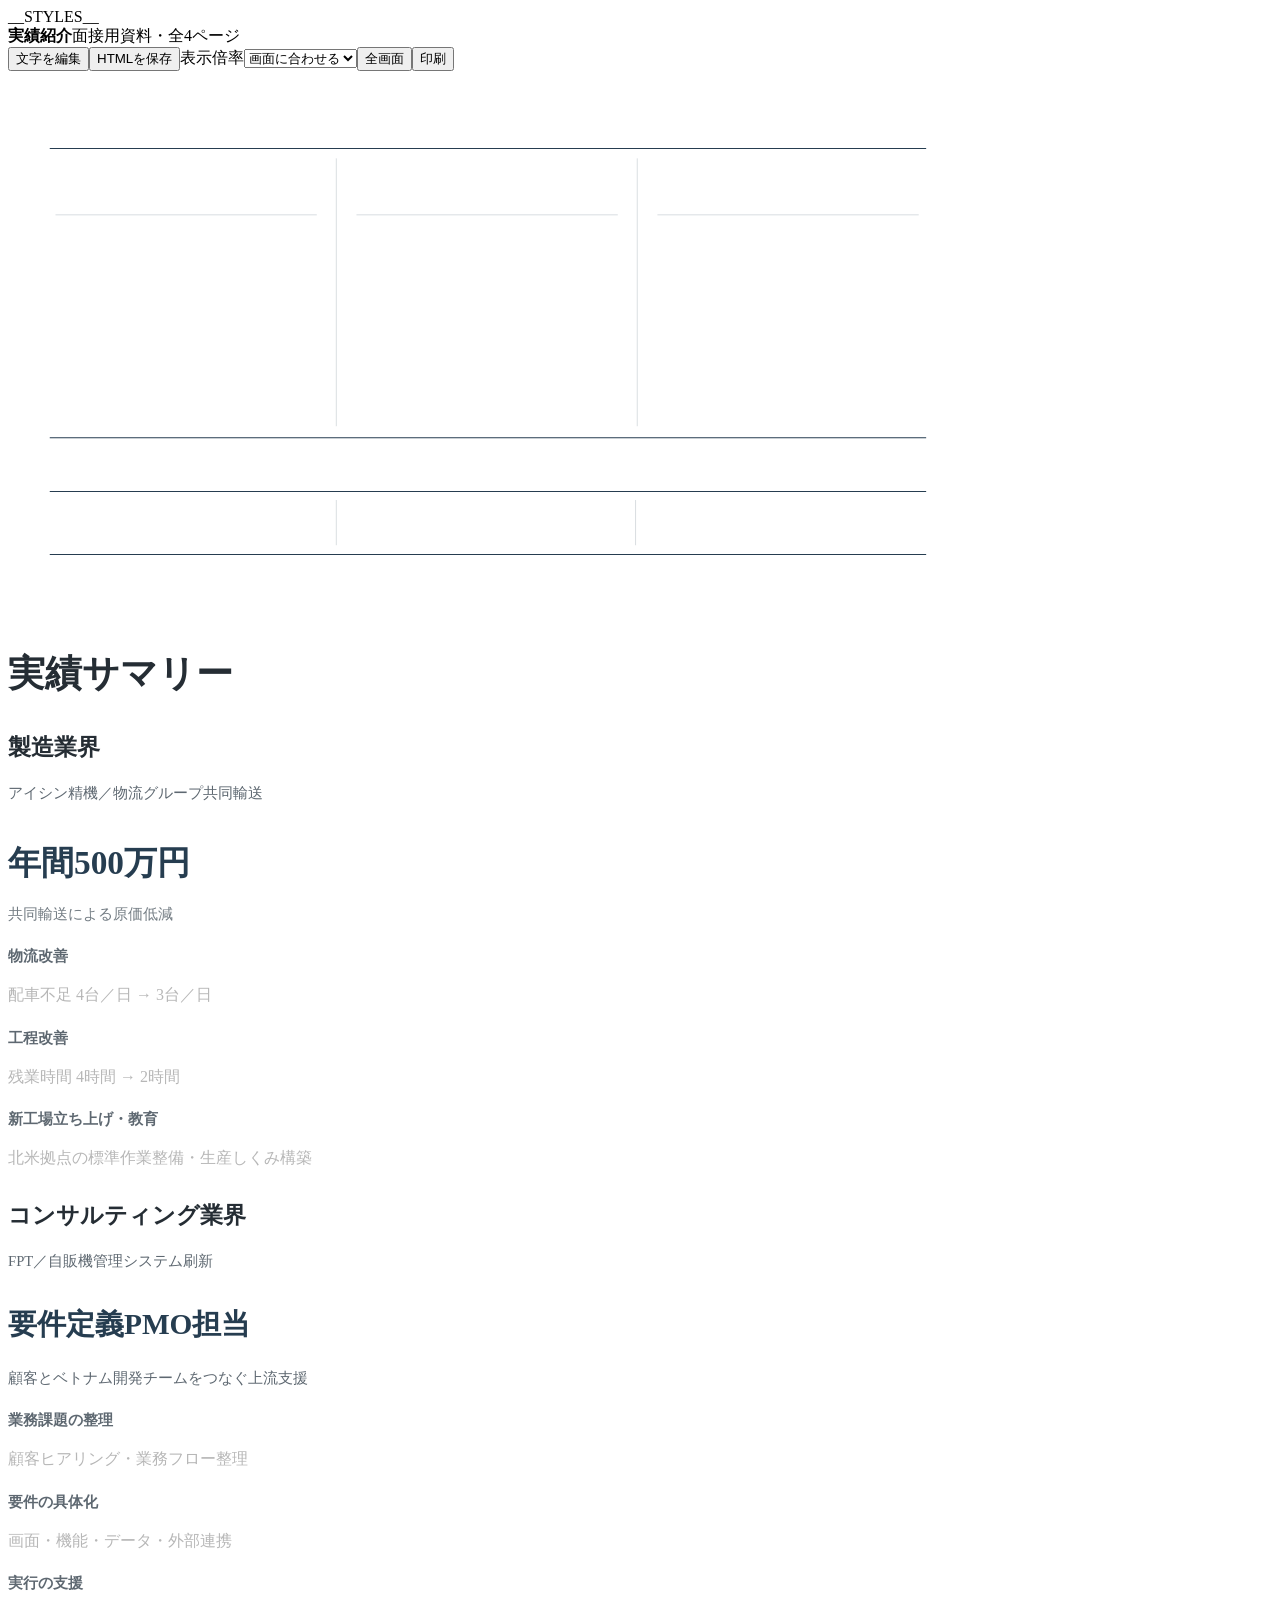
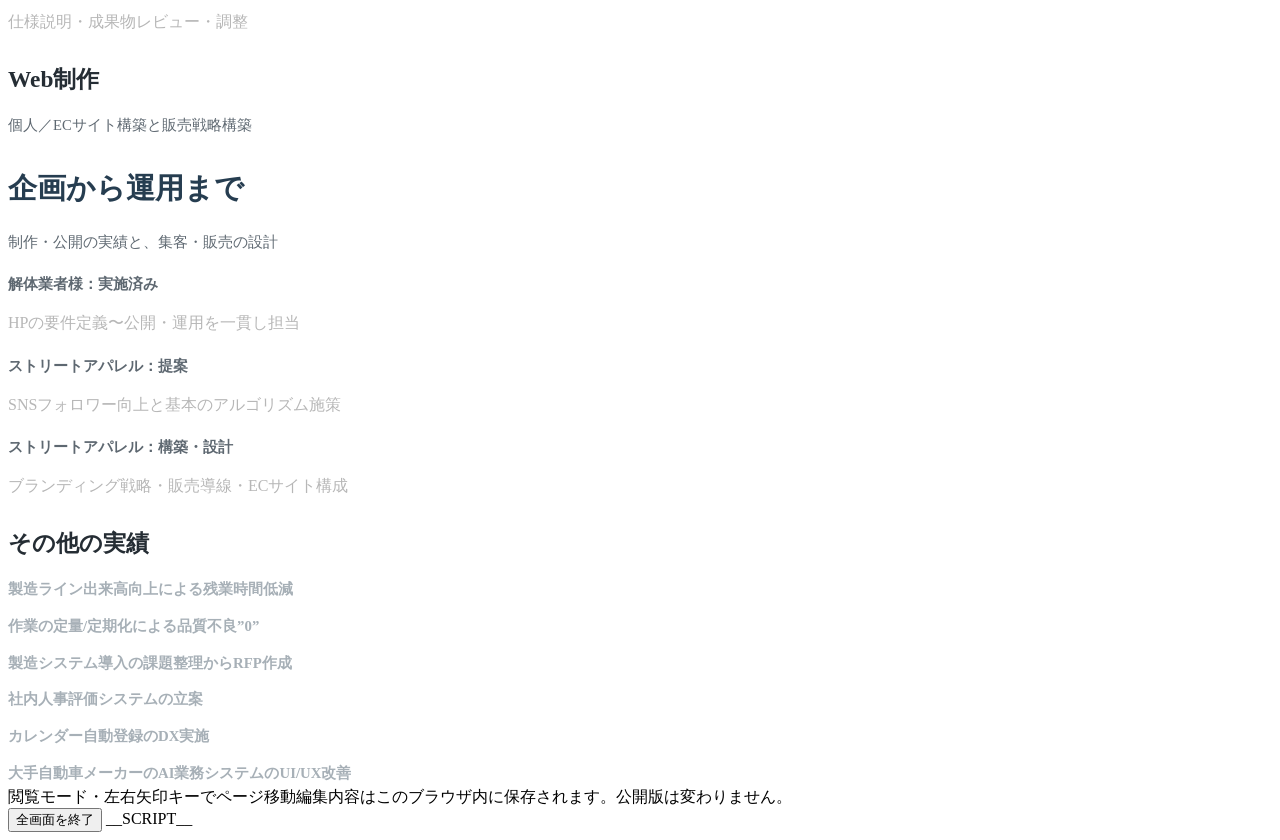
<file: shell.html>
<!doctype html>
<html lang="ja" data-document-id="achievements-interview" data-document-revision="r2">
<head><meta charset="utf-8"><meta name="viewport" content="width=device-width,initial-scale=1"><meta name="robots" content="noindex,nofollow"><meta name="description" content="実績紹介・面接用資料（全4ページ）。ブラウザで文字の編集とHTMLの保存ができます。"><title>実績紹介｜面接用資料</title>__STYLES__</head>
<body>
<header class="appbar"><div class="toolbar"><div class="document-label"><strong>実績紹介</strong><span>面接用資料・全4ページ</span></div>
<div class="toolbar-actions"><button id="edit-toggle" class="primary" type="button" aria-pressed="false">文字を編集</button><button id="save-html" type="button">HTMLを保存</button><label class="sr-only" for="zoom">表示倍率</label><select id="zoom"><option value="fit">画面に合わせる</option><option value="0.75">75%</option><option value="1">100%</option><option value="1.25">125%</option><option value="1.5">150%</option></select><button id="fullscreen" type="button">全画面</button><button id="print" type="button">印刷</button></div></div>
<div class="edit-help" id="edit-help" hidden><span>点線の枠内をクリックして文字を編集できます。変更内容は「HTMLを保存」で保管してください。公開URLには自動反映されません。</span><button id="reset-original" type="button">元資料の文章に戻す</button></div></header>
<main class="stage" id="stage"><div class="viewport" aria-label="実績紹介 全4ページ"><div class="deck"><section class="slide slide--cover" id="slide-1" aria-label="1ページ目：実績サマリー" tabindex="-1"><div class="slide-content"><svg xmlns="http://www.w3.org/2000/svg" xmlns:xlink="http://www.w3.org/1999/xlink" xmlns:inkscape="http://www.inkscape.org/namespaces/inkscape" version="1.1" width="960.00949" height="540" viewBox="0 0 960.00949 540" class="graphic-layer" aria-hidden="true" focusable="false">
<defs>
<clipPath id="p1_clip_1">
<path transform="matrix(1,0,0,-1,0,540)" d="M0 .028H959.981V539.999H0Z" clip-rule="evenodd"/>
</clipPath>
</defs>
<g>
<g clip-path="url(#p1_clip_1)">
<path transform="matrix(1,0,0,-1,0,540)" d="M479.962 461.906H41.754V462.898H918.17V461.906H479.962Z" fill="#263d50" fill-rule="evenodd"/>
<path transform="matrix(1,0,0,-1,0,540)" d="M178.157 395.83H47.48V396.454H308.806V395.83H178.157Z" fill="#ccd2d7" fill-rule="evenodd"/>
<path transform="matrix(1,0,0,-1,0,540)" d="M479.14 395.83H348.463V396.454H609.789V395.83H479.14Z" fill="#ccd2d7" fill-rule="evenodd"/>
<path transform="matrix(1,0,0,-1,0,540)" d="M780.094 395.83H649.417V396.454H910.743V395.83H780.094Z" fill="#ccd2d7" fill-rule="evenodd"/>
<path transform="matrix(1,0,0,-1,0,540)" d="M479.962 172.8H41.754V173.792H918.17V172.8H479.962Z" fill="#263d50" fill-rule="evenodd"/>
<path transform="matrix(1,0,0,-1,0,540)" stroke-width=".73699" stroke-linecap="butt" stroke-miterlimit="3.8637033" stroke-linejoin="miter" fill="none" stroke="#ccd2d7" d="M328.309 452.636V184.791"/>
<path transform="matrix(1,0,0,-1,0,540)" stroke-width=".73699" stroke-linecap="butt" stroke-miterlimit="3.8637033" stroke-linejoin="miter" fill="none" stroke="#ccd2d7" d="M629.263 452.636V184.791"/>
<path transform="matrix(1,0,0,-1,0,540)" d="M479.962 55.899H41.754V56.891H918.17V55.899H479.962Z" fill="#263d50" fill-rule="evenodd"/>
<path transform="matrix(1,0,0,-1,0,540)" stroke-width=".73699" stroke-linecap="butt" stroke-miterlimit="3.8637033" stroke-linejoin="miter" fill="none" stroke="#ccd2d7" d="M328.309 110.976V65.764"/>
<path transform="matrix(1,0,0,-1,0,540)" d="M479.962 118.97H41.754V119.962H918.17V118.97H479.962Z" fill="#263d50" fill-rule="evenodd"/>
<path transform="matrix(1,0,0,-1,0,540)" stroke-width=".73699" stroke-linecap="butt" stroke-miterlimit="3.8637033" stroke-linejoin="miter" fill="none" stroke="#ccd2d7" d="M627.562 110.976V65.764"/>
</g>
</g>
</svg><div class="text-box" data-source-shape="17" style="left:55.6800px;top:39.3844px;width:1168.3150px;height:58.5512px;padding:0.0000px 0.0000px 0.0000px 0.0000px;justify-content:center"><div id="p1-text-17" class="editable" contenteditable="false" spellcheck="false" data-label="実績サマリー"><p style="font-size:36.6667px;line-height:1.18000;text-align:left"><span style="font-size:36.6667px;font-weight:700;color:#252D34;font-family:var(--slide-font)">実績サマリー</span></p></div></div><div class="text-box" data-source-shape="22" style="left:63.3600px;top:117.4572px;width:350.3937px;height:36.4724px;padding:0.0000px 0.0000px 0.0000px 0.0000px;justify-content:center"><div id="p1-text-22" class="editable" contenteditable="false" spellcheck="false" data-label="製造業界"><p style="font-size:23.3333px;line-height:1.18000;text-align:left"><span style="font-size:23.3333px;font-weight:700;color:#252D34;font-family:var(--slide-font)">製造</span><span style="font-size:23.3333px;font-weight:700;color:#252D34;font-family:var(--slide-font)">業界</span></p></div></div><div class="text-box" data-source-shape="23" style="left:63.3600px;top:159.6972px;width:350.3937px;height:24.9449px;padding:0.0000px 0.0000px 0.0000px 0.0000px;justify-content:center"><div id="p1-text-23" class="editable" contenteditable="false" spellcheck="false" data-label="アイシン精機／物流グループ共同輸送"><p style="font-size:14.6667px;line-height:1.18000;text-align:left"><span style="font-size:14.6667px;font-weight:400;color:#5E6871;font-family:var(--slide-font)">アイシン</span><span style="font-size:14.6667px;font-weight:400;color:#5E6871;font-family:var(--slide-font)">精機</span><span style="font-size:14.6667px;font-weight:400;color:#5E6871;font-family:var(--slide-font)">／物流グループ共同輸送</span></p></div></div><div class="text-box" data-source-shape="25" style="left:63.3600px;top:210.5772px;width:350.3937px;height:47.0551px;padding:0.0000px 0.0000px 0.0000px 0.0000px;justify-content:center"><div id="p1-text-25" class="editable" contenteditable="false" spellcheck="false" data-label="年間500万円"><p style="font-size:33.3333px;line-height:1.18000;text-align:left"><span style="font-size:33.3333px;font-weight:700;color:#263D50;font-family:var(--slide-font)">年間500万円</span></p></div></div><div class="text-box" data-source-shape="26" style="left:63.3600px;top:268.1772px;width:350.3937px;height:27.8425px;padding:0.0000px 0.0000px 0.0000px 0.0000px;justify-content:center"><div id="p1-text-26" class="editable" contenteditable="false" spellcheck="false" data-label="共同輸送による原価低減"><p style="font-size:15.4667px;line-height:1.18000;text-align:left"><span style="font-size:15.4667px;font-weight:400;color:#747D84;font-family:var(--slide-font)">共同輸送による原価低減</span></p></div></div><div class="text-box" data-source-shape="27" style="left:63.3600px;top:315.2172px;width:350.3937px;height:22.0787px;padding:0.0000px 0.0000px 0.0000px 0.0000px;justify-content:center"><div id="p1-text-27" class="editable" contenteditable="false" spellcheck="false" data-label="物流改善"><p style="font-size:14.8000px;line-height:1.18000;text-align:left"><span style="font-size:14.8000px;font-weight:700;color:#5E6871;font-family:var(--slide-font)">物流改善</span></p></div></div><div class="text-box" data-source-shape="28" style="left:63.3600px;top:337.2972px;width:350.3937px;height:28.7874px;padding:0.0000px 0.0000px 0.0000px 0.0000px;justify-content:center"><div id="p1-text-28" class="editable" contenteditable="false" spellcheck="false" data-label="配車不足  4台／日 → 3台／日"><p style="font-size:16.0000px;line-height:1.18000;text-align:left"><span style="font-size:16.0000px;font-weight:400;color:#B7B7B7;font-family:var(--slide-font)">配車不足  </span><span style="font-size:16.0000px;font-weight:400;color:#B7B7B7;font-family:var(--slide-font)">4</span><span style="font-size:16.0000px;font-weight:400;color:#B7B7B7;font-family:var(--slide-font)">台／日 → </span><span style="font-size:16.0000px;font-weight:400;color:#B7B7B7;font-family:var(--slide-font)">3</span><span style="font-size:16.0000px;font-weight:400;color:#B7B7B7;font-family:var(--slide-font)">台／日</span></p></div></div><div class="text-box" data-source-shape="29" style="left:63.3600px;top:367.0572px;width:350.3937px;height:22.0787px;padding:0.0000px 0.0000px 0.0000px 0.0000px;justify-content:center"><div id="p1-text-29" class="editable" contenteditable="false" spellcheck="false" data-label="工程改善"><p style="font-size:14.8000px;line-height:1.18000;text-align:left"><span style="font-size:14.8000px;font-weight:700;color:#5E6871;font-family:var(--slide-font)">工程改善</span></p></div></div><div class="text-box" data-source-shape="30" style="left:63.3600px;top:389.1372px;width:350.3937px;height:28.7874px;padding:0.0000px 0.0000px 0.0000px 0.0000px;justify-content:center"><div id="p1-text-30" class="editable" contenteditable="false" spellcheck="false" data-label="残業時間  4時間 → 2時間"><p style="font-size:16.0000px;line-height:1.18000;text-align:left"><span style="font-size:16.0000px;font-weight:400;color:#B7B7B7;font-family:var(--slide-font)">残業時間  4時間 → 2時間</span></p></div></div><div class="text-box" data-source-shape="31" style="left:63.3600px;top:418.8972px;width:350.3937px;height:22.0787px;padding:0.0000px 0.0000px 0.0000px 0.0000px;justify-content:center"><div id="p1-text-31" class="editable" contenteditable="false" spellcheck="false" data-label="新工場立ち上げ・教育"><p style="font-size:14.8000px;line-height:1.18000;text-align:left"><span style="font-size:14.8000px;font-weight:700;color:#5E6871;font-family:var(--slide-font)">新工場</span><span style="font-size:14.8000px;font-weight:700;color:#5E6871;font-family:var(--slide-font)">立ち上げ・教育</span></p></div></div><div class="text-box" data-source-shape="32" style="left:63.3600px;top:440.9772px;width:350.3937px;height:28.7874px;padding:0.0000px 0.0000px 0.0000px 0.0000px;justify-content:center"><div id="p1-text-32" class="editable" contenteditable="false" spellcheck="false" data-label="北米拠点の標準作業整備・生産しくみ構築"><p style="font-size:16.0000px;line-height:1.18000;text-align:left"><span style="font-size:16.0000px;font-weight:400;color:#B7B7B7;font-family:var(--slide-font)">北米拠点の標準作業整備</span><span style="font-size:16.0000px;font-weight:400;color:#B7B7B7;font-family:var(--slide-font)">・生産しくみ構築</span></p></div></div><div class="text-box" data-source-shape="35" style="left:464.6400px;top:117.4572px;width:350.3937px;height:36.4724px;padding:0.0000px 0.0000px 0.0000px 0.0000px;justify-content:center"><div id="p1-text-35" class="editable" contenteditable="false" spellcheck="false" data-label="コンサルティング業界"><p style="font-size:23.3333px;line-height:1.18000;text-align:left"><span style="font-size:23.3333px;font-weight:700;color:#252D34;font-family:var(--slide-font)">コンサルティング</span><span style="font-size:23.3333px;font-weight:700;color:#252D34;font-family:var(--slide-font)">業界</span></p></div></div><div class="text-box" data-source-shape="36" style="left:464.6400px;top:159.6972px;width:350.3937px;height:24.9449px;padding:0.0000px 0.0000px 0.0000px 0.0000px;justify-content:center"><div id="p1-text-36" class="editable" contenteditable="false" spellcheck="false" data-label="FPT／自販機管理システム刷新"><p style="font-size:14.6667px;line-height:1.18000;text-align:left"><span style="font-size:14.6667px;font-weight:400;color:#5E6871;font-family:var(--slide-font)">FPT／自販機管理システム刷新</span></p></div></div><div class="text-box" data-source-shape="38" style="left:464.6400px;top:210.5772px;width:350.3937px;height:47.0551px;padding:0.0000px 0.0000px 0.0000px 0.0000px;justify-content:center"><div id="p1-text-38" class="editable" contenteditable="false" spellcheck="false" data-label="要件定義PMO担当"><p style="font-size:29.3333px;line-height:1.18000;text-align:left"><span style="font-size:29.3333px;font-weight:700;color:#263D50;font-family:var(--slide-font)">要件定義PMO担当</span></p></div></div><div class="text-box" data-source-shape="39" style="left:464.6400px;top:268.1772px;width:350.3937px;height:27.8425px;padding:0.0000px 0.0000px 0.0000px 0.0000px;justify-content:center"><div id="p1-text-39" class="editable" contenteditable="false" spellcheck="false" data-label="顧客とベトナム開発チームをつなぐ上流支援"><p style="font-size:15.4667px;line-height:1.18000;text-align:left"><span style="font-size:15.4667px;font-weight:400;color:#5E6871;font-family:var(--slide-font)">顧客と</span><span style="font-size:15.4667px;font-weight:400;color:#5E6871;font-family:var(--slide-font)">ベトナム</span><span style="font-size:15.4667px;font-weight:400;color:#5E6871;font-family:var(--slide-font)">開発チームをつなぐ上流支援</span></p></div></div><div class="text-box" data-source-shape="40" style="left:464.6400px;top:315.2172px;width:350.3937px;height:22.0787px;padding:0.0000px 0.0000px 0.0000px 0.0000px;justify-content:center"><div id="p1-text-40" class="editable" contenteditable="false" spellcheck="false" data-label="業務課題の整理"><p style="font-size:14.8000px;line-height:1.18000;text-align:left"><span style="font-size:14.8000px;font-weight:700;color:#5E6871;font-family:var(--slide-font)">業務</span><span style="font-size:14.8000px;font-weight:700;color:#5E6871;font-family:var(--slide-font)">課題の整理</span></p></div></div><div class="text-box" data-source-shape="41" style="left:464.6400px;top:337.2972px;width:350.3937px;height:28.7874px;padding:0.0000px 0.0000px 0.0000px 0.0000px;justify-content:center"><div id="p1-text-41" class="editable" contenteditable="false" spellcheck="false" data-label="顧客ヒアリング・業務フロー整理"><p style="font-size:16.0000px;line-height:1.18000;text-align:left"><span style="font-size:16.0000px;font-weight:400;color:#B7B7B7;font-family:var(--slide-font)">顧客ヒアリング・業務フロー整理</span></p></div></div><div class="text-box" data-source-shape="42" style="left:464.6400px;top:367.0572px;width:350.3937px;height:22.0787px;padding:0.0000px 0.0000px 0.0000px 0.0000px;justify-content:center"><div id="p1-text-42" class="editable" contenteditable="false" spellcheck="false" data-label="要件の具体化"><p style="font-size:14.8000px;line-height:1.18000;text-align:left"><span style="font-size:14.8000px;font-weight:700;color:#5E6871;font-family:var(--slide-font)">要件の具体化</span></p></div></div><div class="text-box" data-source-shape="43" style="left:464.6400px;top:389.1372px;width:350.3937px;height:28.7874px;padding:0.0000px 0.0000px 0.0000px 0.0000px;justify-content:center"><div id="p1-text-43" class="editable" contenteditable="false" spellcheck="false" data-label="画面・機能・データ・外部連携"><p style="font-size:16.0000px;line-height:1.18000;text-align:left"><span style="font-size:16.0000px;font-weight:400;color:#B7B7B7;font-family:var(--slide-font)">画面・機能・データ・外部連携</span></p></div></div><div class="text-box" data-source-shape="44" style="left:464.6400px;top:418.8972px;width:350.3937px;height:22.0787px;padding:0.0000px 0.0000px 0.0000px 0.0000px;justify-content:center"><div id="p1-text-44" class="editable" contenteditable="false" spellcheck="false" data-label="実行の支援"><p style="font-size:14.8000px;line-height:1.18000;text-align:left"><span style="font-size:14.8000px;font-weight:700;color:#5E6871;font-family:var(--slide-font)">実行の支援</span></p></div></div><div class="text-box" data-source-shape="45" style="left:464.6400px;top:440.9772px;width:350.3937px;height:28.7874px;padding:0.0000px 0.0000px 0.0000px 0.0000px;justify-content:center"><div id="p1-text-45" class="editable" contenteditable="false" spellcheck="false" data-label="仕様説明・成果物レビュー・調整"><p style="font-size:16.0000px;line-height:1.18000;text-align:left"><span style="font-size:16.0000px;font-weight:400;color:#B7B7B7;font-family:var(--slide-font)">仕様説明・成果物レビュー・調整</span></p></div></div><div class="text-box" data-source-shape="48" style="left:865.9200px;top:117.4572px;width:350.3937px;height:36.4724px;padding:0.0000px 0.0000px 0.0000px 0.0000px;justify-content:center"><div id="p1-text-48" class="editable" contenteditable="false" spellcheck="false" data-label="Web制作"><p style="font-size:23.3333px;line-height:1.18000;text-align:left"><span style="font-size:23.3333px;font-weight:700;color:#252D34;font-family:var(--slide-font)">Web制作</span></p></div></div><div class="text-box" data-source-shape="49" style="left:865.9200px;top:159.6972px;width:350.3937px;height:24.9449px;padding:0.0000px 0.0000px 0.0000px 0.0000px;justify-content:center"><div id="p1-text-49" class="editable" contenteditable="false" spellcheck="false" data-label="個人／ECサイト構築と販売戦略構築"><p style="font-size:14.6667px;line-height:1.18000;text-align:left"><span style="font-size:14.6667px;font-weight:400;color:#5E6871;font-family:var(--slide-font)">個人</span><span style="font-size:14.6667px;font-weight:400;color:#5E6871;font-family:var(--slide-font)">／</span><span style="font-size:14.6667px;font-weight:400;color:#5E6871;font-family:var(--slide-font)">ECサイト構築と販売戦略構築</span></p></div></div><div class="text-box" data-source-shape="51" style="left:865.9200px;top:210.5772px;width:350.3937px;height:47.0551px;padding:0.0000px 0.0000px 0.0000px 0.0000px;justify-content:center"><div id="p1-text-51" class="editable" contenteditable="false" spellcheck="false" data-label="企画から運用まで"><p style="font-size:29.3333px;line-height:1.18000;text-align:left"><span style="font-size:29.3333px;font-weight:700;color:#263D50;font-family:var(--slide-font)">企画から運用まで</span></p></div></div><div class="text-box" data-source-shape="52" style="left:865.9200px;top:268.1772px;width:350.3937px;height:27.8425px;padding:0.0000px 0.0000px 0.0000px 0.0000px;justify-content:center"><div id="p1-text-52" class="editable" contenteditable="false" spellcheck="false" data-label="制作・公開の実績と、集客・販売の設計"><p style="font-size:15.4667px;line-height:1.18000;text-align:left"><span style="font-size:15.4667px;font-weight:400;color:#5E6871;font-family:var(--slide-font)">制作・公開の実績と、集客・販売の設計</span></p></div></div><div class="text-box" data-source-shape="53" style="left:865.9200px;top:315.2172px;width:350.3937px;height:22.0787px;padding:0.0000px 0.0000px 0.0000px 0.0000px;justify-content:center"><div id="p1-text-53" class="editable" contenteditable="false" spellcheck="false" data-label="解体業者様：実施済み"><p style="font-size:14.8000px;line-height:1.18000;text-align:left"><span style="font-size:14.8000px;font-weight:700;color:#5E6871;font-family:var(--slide-font)">解体業者様</span><span style="font-size:14.8000px;font-weight:700;color:#5E6871;font-family:var(--slide-font)">：実施済み</span></p></div></div><div class="text-box" data-source-shape="54" style="left:865.9200px;top:337.2972px;width:350.3937px;height:28.7874px;padding:0.0000px 0.0000px 0.0000px 0.0000px;justify-content:center"><div id="p1-text-54" class="editable" contenteditable="false" spellcheck="false" data-label="HPの要件定義〜公開・運用を一貫し担当"><p style="font-size:16.0000px;line-height:1.18000;text-align:left"><span style="font-size:16.0000px;font-weight:400;color:#B7B7B7;font-family:var(--slide-font)">HP</span><span style="font-size:16.0000px;font-weight:400;color:#B7B7B7;font-family:var(--slide-font)">の要件定義〜公開・運用を</span><span style="font-size:16.0000px;font-weight:400;color:#B7B7B7;font-family:var(--slide-font)">一貫し</span><span style="font-size:16.0000px;font-weight:400;color:#B7B7B7;font-family:var(--slide-font)">担当</span></p></div></div><div class="text-box" data-source-shape="55" style="left:865.9200px;top:367.0572px;width:350.3937px;height:22.0787px;padding:0.0000px 0.0000px 0.0000px 0.0000px;justify-content:center"><div id="p1-text-55" class="editable" contenteditable="false" spellcheck="false" data-label="ストリートアパレル：提案"><p style="font-size:14.8000px;line-height:1.18000;text-align:left"><span style="font-size:14.8000px;font-weight:700;color:#5E6871;font-family:var(--slide-font)">ストリート</span><span style="font-size:14.8000px;font-weight:700;color:#5E6871;font-family:var(--slide-font)">アパレル</span><span style="font-size:14.8000px;font-weight:700;color:#5E6871;font-family:var(--slide-font)">：提案</span></p></div></div><div class="text-box" data-source-shape="56" style="left:865.9200px;top:389.1372px;width:350.3937px;height:28.7874px;padding:0.0000px 0.0000px 0.0000px 0.0000px;justify-content:center"><div id="p1-text-56" class="editable" contenteditable="false" spellcheck="false" data-label="SNSフォロワー向上と基本のアルゴリズム施策"><p style="font-size:16.0000px;line-height:1.18000;text-align:left"><span style="font-size:16.0000px;font-weight:400;color:#B7B7B7;font-family:var(--slide-font)">SNSフォロワー向上と基本のアルゴリズム施策</span></p></div></div><div class="text-box" data-source-shape="57" style="left:865.9200px;top:418.8972px;width:350.3937px;height:22.0787px;padding:0.0000px 0.0000px 0.0000px 0.0000px;justify-content:center"><div id="p1-text-57" class="editable" contenteditable="false" spellcheck="false" data-label="ストリートアパレル：構築・設計"><p style="font-size:14.8000px;line-height:1.18000;text-align:left"><span style="font-size:14.8000px;font-weight:700;color:#5E6871;font-family:var(--slide-font)">ストリートアパレル</span><span style="font-size:14.8000px;font-weight:700;color:#5E6871;font-family:var(--slide-font)">：構築・設計</span></p></div></div><div class="text-box" data-source-shape="58" style="left:865.9200px;top:440.9772px;width:350.3937px;height:28.7874px;padding:0.0000px 0.0000px 0.0000px 0.0000px;justify-content:center"><div id="p1-text-58" class="editable" contenteditable="false" spellcheck="false" data-label="ブランディング戦略・販売導線・ECサイト構成"><p style="font-size:16.0000px;line-height:1.18000;text-align:left"><span style="font-size:16.0000px;font-weight:400;color:#B7B7B7;font-family:var(--slide-font)">ブラン</span><span style="font-size:16.0000px;font-weight:400;color:#B7B7B7;font-family:var(--slide-font)">ディング戦略</span><span style="font-size:16.0000px;font-weight:400;color:#B7B7B7;font-family:var(--slide-font)">・販売導線</span><span style="font-size:16.0000px;font-weight:400;color:#B7B7B7;font-family:var(--slide-font)">・</span><span style="font-size:16.0000px;font-weight:400;color:#B7B7B7;font-family:var(--slide-font)">ECサイト構成</span></p></div></div><div class="text-box" data-source-shape="64" style="left:63.3600px;top:523.0918px;width:350.3937px;height:36.4724px;padding:0.0000px 0.0000px 0.0000px 0.0000px;justify-content:center"><div id="p1-text-64" class="editable" contenteditable="false" spellcheck="false" data-label="その他の実績"><p style="font-size:23.3333px;line-height:1.18000;text-align:left"><span style="font-size:23.3333px;font-weight:700;color:#252D34;font-family:var(--slide-font)">その他の実績</span></p></div></div><div class="text-box" data-source-shape="66" style="left:63.3600px;top:573.8976px;width:350.3937px;height:22.0787px;padding:0.0000px 0.0000px 0.0000px 0.0000px;justify-content:center"><div id="p1-text-66" class="editable" contenteditable="false" spellcheck="false" data-label="製造ライン出来高向上による残業時間低減"><p style="font-size:14.8000px;line-height:1.18000;text-align:left"><span style="font-size:14.8000px;font-weight:700;color:#A7B0B7;font-family:var(--slide-font)">製造ライン出来高向上による残業時間低減</span></p></div></div><div class="text-box" data-source-shape="67" style="left:63.3600px;top:605.2997px;width:350.3937px;height:22.0787px;padding:0.0000px 0.0000px 0.0000px 0.0000px;justify-content:center"><div id="p1-text-67" class="editable" contenteditable="false" spellcheck="false" data-label="作業の定量/定期化による品質不良”0”"><p style="font-size:14.8000px;line-height:1.18000;text-align:left"><span style="font-size:14.8000px;font-weight:700;color:#A7B0B7;font-family:var(--slide-font)">作業の定量/定期化による品質不良”0”</span></p></div></div><div class="text-box" data-source-shape="68" style="left:461.7694px;top:573.8976px;width:350.3937px;height:22.0787px;padding:0.0000px 0.0000px 0.0000px 0.0000px;justify-content:center"><div id="p1-text-68" class="editable" contenteditable="false" spellcheck="false" data-label="製造システム導入の課題整理からRFP作成"><p style="font-size:14.8000px;line-height:1.18000;text-align:left"><span style="font-size:14.8000px;font-weight:700;color:#A7B0B7;font-family:var(--slide-font)">製造システム導入の課題整理からRFP作成</span></p></div></div><div class="text-box" data-source-shape="69" style="left:461.7694px;top:605.2997px;width:350.3937px;height:22.0787px;padding:0.0000px 0.0000px 0.0000px 0.0000px;justify-content:center"><div id="p1-text-69" class="editable" contenteditable="false" spellcheck="false" data-label="社内人事評価システムの立案"><p style="font-size:14.8000px;line-height:1.18000;text-align:left"><span style="font-size:14.8000px;font-weight:700;color:#A7B0B7;font-family:var(--slide-font)">社内人事評価システムの立案</span></p></div></div><div class="text-box" data-source-shape="70" style="left:860.1789px;top:573.8976px;width:350.3937px;height:22.0787px;padding:0.0000px 0.0000px 0.0000px 0.0000px;justify-content:center"><div id="p1-text-70" class="editable" contenteditable="false" spellcheck="false" data-label="カレンダー自動登録のDX実施"><p style="font-size:14.8000px;line-height:1.18000;text-align:left"><span style="font-size:14.8000px;font-weight:700;color:#A7B0B7;font-family:var(--slide-font)">カレンダー自動登録のDX実施</span></p></div></div><div class="text-box" data-source-shape="71" style="left:860.1789px;top:606.3307px;width:350.3937px;height:22.0787px;padding:0.0000px 0.0000px 0.0000px 0.0000px;justify-content:center"><div id="p1-text-71" class="editable" contenteditable="false" spellcheck="false" data-label="大手自動車メーカーのAI業務システムのUI/UX改善"><p style="font-size:14.8000px;line-height:1.18000;text-align:left"><span style="font-size:14.8000px;font-weight:700;color:#A7B0B7;font-family:var(--slide-font)">大手自動車メーカーのAI業務システムのUI/UX改善</span></p></div></div></div></section>
<section class="slide" id="slide-2" aria-label="2ページ目：物流改善｜共同輸送による原価低減" tabindex="-1" hidden><div class="slide-content"><svg xmlns="http://www.w3.org/2000/svg" xmlns:xlink="http://www.w3.org/1999/xlink" xmlns:inkscape="http://www.inkscape.org/namespaces/inkscape" version="1.1" width="960.00949" height="540" viewBox="0 0 960.00949 540" class="graphic-layer" aria-hidden="true" focusable="false">
<defs>
<clipPath id="p2_clip_1">
<path transform="matrix(1,0,0,-1,0,540)" d="M0 .028H959.981V539.999H0Z" clip-rule="evenodd"/>
</clipPath>
<clipPath id="p2_clip_2">
<path transform="matrix(1,0,0,-1,0,540)" d="M766.545 267.449H803.112V306.03H766.545Z" clip-rule="evenodd"/>
</clipPath>
<mask id="p2_mask_3">
<g transform="matrix(.24198014,0,0,.2424591,766.545,233.943)">
<image id="p2_image_4" width="151" height="159" xlink:href="data:image/png;base64, iVBORw0KGgoAAAANSUhEUgAAAJcAAACfCAAAAADRpxTIAAAACXBIWXMAAA7EAAAO xAGVKw4bAAAR+klEQVR4nM1ch1oyWQxlCkUBpUuXrvv+L7jJSXLLMCB9d/TbRf0Z zpzkpt3kVipXX0klSdMkqeAroVcnrtT/E7x84sWQ8IERoJRxplkqVyY/+j8m8ran YROeKomBIwRZKnDoVZZncuWZQuQ/ZoJQqEufAE1vKw/OnyeYGAZ9VfPoqlbx2yzk UFh+MDRQJLdVgugz6ZMJULVaq1Vr9Vpw1Wv0y2pV4TlK3YM9DJkJT+QClkBSFSga 9cYbf72/0fWOl/SrOuAxNJawMJyJlj0Gmd4IgBLIjj+qyjzV63UB9N7kr2aLvvCS 8Qm4GqDlQpvcgp/yEcgSkaBSxR8CohgTIAFP+6Pdarfom180Wy2AI2yNOmjLVd3k PndzpgZKH1RQKVMN4okpYiQfn/zV+eSr88k/EjqC12yCthgaRHofMn13jCoC1WZQ nc9Ol796Xf7G609GSsyRXAUaC1SQBdK8EZiqu0MlAlRQLYHU6RKYfq/XH/TtGvTp F/TrDqMDbe8sT1W1LFNppsltlKn5NLtgXDEqZkpBMaLBYDgYDkdDuUb8A6PsMXkK zZEGzoAManY9MCVLTXcuVkFQCSiDNBx9jb7GX8E1pl+MGN+AsRFtvBRInrIG8lxX ACi7FhgWs8AqcAVULLw+MBGMyXgymU7cRS/pV/SHkUBj1hwy6JlTs6u1DLBSeTdb UYIVomKqGNSYAEyn09lsOpvPF/M5/sM/zIBuzNCGDE2QNT2yzJxAch2qNDE7ClhM lqBiARKoEYEiaoBnMV8sF+G1XAg+xka0BcicMDNBll2p/cwWoKkMhSziSlExU0TT nBEtv5ffq+/gWn0v6XdLhjabgrUCMi/M9ApRqmqJvptmgSzj6ouYmhFPS8KwWq/W 681mvdlucNH/6Gf6JUMlGgUbQTNkIWUSbVym/cew4HBEhMIVUBEnBApItjv+2u/o 2uPlbgt8qxVDU2TgLKQsN4NxGTBR+bSgWYrKgfpmlrZbBrI/7PeHn4O7fvjnPSME d4INnEGaH23TstxR9jewkC3AqhssEiFL0FARTwSKEf0cfn5/ouv394fRET7GxtCW c+aM9AzAQFntKmDAlaktZbZIhqJZJEKQRagMFJNDKAjHP7/h9c8/AArmWKYk0SUj A2WsZSrLQMn+sBdOiGlm65AUnmTIZI0nzNUK8hOmmCjHVfhafvpl6e6ZtQ1zthBk omVlwE5CO4b1BljdHpMFrhjWDgplH20ys+uAPx74bz/480GRQc2EMpZlDOwcrjJY tA5JhkIWSRCoWH6/Px6SrsLtRlemKt7BNI+QsTjXoGxCK7PX+VTGapcAS45gsYVn GQpZjit8HNQHqs1WgWyWXDBlLGngF2QHQUbCBGVDyPJixhACBisRbJFqkXUAWSto u6qVECW2YEWGivSHbLzYfti1rWmhvIGRiTBJy1iWZcBKcQWGS2E1FRbJEKsQIhQJ KgNqoEhASzhFuMql+IE1pCrrw6S5EcrGomQBsPQcsAIsZqvLsEiGpO+qWCrBnTNN 7GzYFdI3e0x4TfUGa2FYGfsBZSbLAmMnJWlS9LCaBKvPsOYLyFA+QCUI+al3plCH 4hqKeTjuoVcaZoijUktnjEH9i8Dy08BCKZLOh2wRrHUEy6GyaIacDIJUhK5jBBuA 5pHZAuD3MrCZAGsfASvDFdAlKt8f0EKcm2o5LdmqnZxrGIOgmWLTgYT6Iw5jFVto 8QIlI+03xsTAntL9ABYsBAuxI2wxLH9fb72BisM+jpaRBNHV5/ia4n4EjuK2vHn5 tecKgLU9sDJ/pLg4hpClyHYrgOUVBGYIBnIMTJz49DRr7HCKxIkkowtColWsB6z9 HhiceKD7IWEhXR7WUGBt/ZJyDoXttmU8lsbK9SmJriQmjAzCLANGt2ADS4xhUYok C4JMlC6zEOR8yCVOZ/you2g5rSycAlXARCkip9YtlCg0CRdoAw2NxCh7ZQAwugt5 cTZj75EkPTBHly5FWIghWXmsxAIsoHIhO9JWLuNwHobKDioplo33wJk6sQjYmoGN R/2eWIuaAYsIi6QInSdXLbDsZqTxWzPXPlxH9vWOqpf7lipPiyNvDpAQt3mH4YGR uZiMbVGKsYgJc0pPdMH9QOdJMZh9Y2vPC1wsD6NCDqEJvhThUIaT2iGFbVrE0KSA hOmsIPuLH5iLb+h+D7rvJRnh8nSxcn32+liKq1CI3lJbBKW5PYtAEi+ttQIdshUg 61pAol7DGAOw8RerWBuSLBAW0KVShHLZUgzY8i7X5ag1FBx8jReFH6mS1S3rlLhy EgL7hVpAxYZQsRLCHC6E82q5JrMQlj0dw5LYySdbuVRP+Yb4ltqbFQ808VRgy1X4 qKL7ZsUEmBTWI603/0MawVIUexoIUdjqqSk0qowo2UqQhNA7NMvyEFyyxnrlPxxY 90mSYixE9YUw8GV05bnSRayzFEOdh8rPpl9mb3xAF1RzvfvPpN7ismLkCH0vSn9b NRYhYQAWaL0pvUhxESqXrERSBYGlqPIIVer2XRyy1AszBuael1UM/khVXwhzfIl2 wUaI0mMtelikCAtVhDBkUlThboHkxa76iQXqY0wz1c6DsCShHV2v+nhMqzmHdOHd /FT7gm0edFUPQlgodhZ9h1aLVctw58iHCDDo7YpWExmxAmGerrxqNgKmi6QICyjv JXPK6inhkqUKJyt+thXhy3qR/VlYKCDLHPfuO/+dZYnqF/QhM7rggCIpkk8kK+9X Tc1gna7DW9EYlb08ABZFdBq9hktSnZHni95qjwQbAbrMkZG/GLNuGlv538U+nyM7 7bc1NTUzdvjRwIICnj6luipI0VgHK1yMRpe3yuFatkrfnzWFSpSP8v1hg9i+IuyR 4DeyrbAUCiyB8dLFSNkitGvvVvI3lKvbaTfDiPfPAqSTpQVQdbJjpvtgjHNyaMk0 UrDU7aPy8xjP5PoX36Dr4AyqWJjQh120XRHUOyBKVbHhWM2YFDXIgk0nQ6e9ypfg ynJ+GoRdiCNMu3bOt3Y/2uYpShOEv4BpUNCytGGBPEkyK1hsyb/Bl5pEcdkNCZ7V 1Kt2WZBET9NuqYUw3bqkiFwEpm7OUnguFIttHA4CCyZ8qfFi4YtNhZGQIowZegoD W++FdOqionsoyqpf8iMtpq3WrmDhfLd4brxPH+UTucZc6JJygpouchPNtxtgFfJ4 W/MAhpz3Gznf5MtwBYbCjBdc0GgsLkiKI9sNRxEwXW1Zw9fCKjAmix6lKzC21GL1 F0fmqvd5Zh0aEOM7Sb6vAY5ofWCMP0W7xHKdt1tnGfOZPCJr7JeQQMK6kxgw4UvF 2JPVCFt/cOER2zx6S0jXdZtzHpjLH6Rgy1s5M9Sph5LgkmGN5VhrBIHXRmyqo4u0 vi3vyC+2EEfATMUk35ICNyOb6o5DV0uuNeVLxFhTl43VuC7QRVrPlsVlBbdtsjrC GrJ7Isk4l6U072u3fMgKXyFWwlajqJfTemfqOQK5RYqGKwg+NRWRAgZ223SzjdLi kC96CHoGGFWxEliNEONU8jumq1pW17iJMA4Sufzelb3xfj/cA6zm6ntTZyUGX2wl 1tuDTwom4lE5MrpZigEwV5iRVLyDXoJgazKI8LEcGRfi+kDt2dazC+LVqOvkVroC SVru5pB1pPrid0wz8UMsx/qbRYRwQlFyx6F3S/38DWuxjLCa1gikVeXD7X3r/ofK 0av96MvHEgddjeyD2rIa76ALyJLECpI117HSQseMlDos+0s1o8pF7Xt9qP1qsz/w xkFgJQiXrMa7YDnC8qqWVVCOwvf7m7BlqYPoPXkttl5SWqLlyLtkpl4WEFZvasMo IEuDygWqKm8o5IGrhvXwGF8ZrCpinDHHXqT2v1D75ULi5w829neqV0iYtbRpRxv6 2OquF8V1r7EXavJyHIzN2jNfG86EKb7tf7LaV03st+PyVUkBxhU8hhbU9Rws4Ytc Q9vMBKz9L1tVyQcGcI5q7e5rcjPjyvU72aTWxkSWINf2cmnnRP4ocmyiuIRceLMV XBtEqiPO62BVk7u0PsQlXZNo27TiJxcZ88y6UBxfb0GNkPj6FTMBtefYCzHOfavR A3OyDBtMtT1SIwMJv8AXErsxcGHDZL+1/IwSoSap/QNgKWGJVsesEdfaca1lzfpJ 1az2nLkHrp1Wi/sc5DSQbd6Ny4BZdSwNmoSz1JWtNCxUOWLbRd2Q8CXFYvGO+UM6 dYNqYpr4lmpI1vC6ihqvx+YH8uAiLiviPAqXb3fTftag91uJVPNtfH1oIcfJMear +jhcqW89LVyuF1KqAK/EZWWeii/IJiFnVtJ7tRwrRllJ0UWtiC6vl+r9EboSvuwf vNJOXAP8hF3dPcGuXour1A+tH++HrsX1Ir99Na6yOGf/+DjnWlxRXPitceHuCXFh /ME283Oizl6Io5cbxNEHjaO/HhdHh3CSxFn24Kfo370y7wh1tMhXYevkZXmaeqAy g+r4Cu7/ury2Itu5id8JD+fH5KeAzrI6wO9z6gCSb0ukrAAR7CjALLz/S+smSspR iJOlPlrU+8d1ponVmQ5PqTO52M8H93mmDQWCOI3k6Opy4+fW5aSDQRtAcrSA5FEm 5JfkS+uYBksQVVGQqObWqqIpmpPjC+u+qJq4Vhlk/zXJaaU5JLRnF9XJW4+pk2sB oGq1CfqvVSbcRp0T5Ov2FaxgoqWcBio5NRtfs0qOvuuV+zCYFrFRQBmXbPjuowjY +X2r1eP2rXylsOErhfFYXRq0Ypzd5+Ng53H7fFZZfdMBRe5GjCqrUaPPq/ZFjyvR 0bifERbI8XX7yLqlgM5Dqdy3/RRWhCt56b57462pTYcYm+xGGzCudO9xRX0Ks6f1 KQQjbjzIGU6H6ZZCIMejvo7p0/o6dD5KpwFHaILt+OmYI75e1Qej81HotQ12Hj+E sAhXAOzpfUNNmY+yGcWJ7dSCsHo9bJarXNZnFXUn3tFnhZEf2die6842NwKw+23I VlqRr9f0pXG7NHrf5xhUQSdAz3XAFOX4sj4+jPzIFAOP9KDVehA0SMeO+3V9jwOd ccM456o45hHzpbhO9Ym6HuuH9Im6thwMHnEHzMiGKcr4OtlXuw+av11fbfvWvlrX X7XB5Njq23CVytHtc13ehyyU/dGHbGP7Yra0D1nGY7aYitJRCtcplxdwGWEX9G1P zvRta7J6rm97btOTu51O60gFF56kWuTL4Xpmn/tIuwo3QKVjNa7xS9W+KMcr5gJm V88FdKK5AH5SzJGx8UEsHLcgp4ExDAi7fY5CBil0jqJeOkehzaEydwsvgsZV7d87 5svv8N41dyLXH3MnMlJdmId5t87oIqwnzel0gzkde8SDvxFbCbE7Fj+VlA2vnWsa RXNNOG3lz7kmmWs96JTODO2hbHUauhqPcCWxJM/PgX3fNwd2cONWNgsT0XUUAjx6 bm6oEc2iZG6OlWumNrWJGMdOCyjK8ZI5w8PpOcP+Q+YMT+2yhTFvyVymu++fc5mj YC4TU/sXzGVqbF4iyMfMsX6Nz8+xbq6aYy0SVjb360a4juZ+OVp/ztyvsxUlc9KT 8jnpTdmc9OyiOenx6OI56WKF45a5cv62uXJpY3/IXPnFc/isK6Vz+DyGf2IO3x2q cO0cfuXWcwt25ecW7O00iN87zy0olDlOn/MgyE6f87APz3lwqG4/56EU2NlzMYS2 8nMxVN4/7sSOm8/FKAPWsKbhP88Ria8/zhEpPeDkfBHmzLkrEz13xda/WIDisSu4 TAHDc1dAVu+Wc1c0Lw1XpTs+59Q5NYcjzp5wTk1kxu4818eZtwec6xMz9vc5SGqo XnAOUgmwk+dGLWHXX3NulGDzOhacs6VJV8k5W9FBW2z6xW2ePWfrwnJozFhqu6tX nEsGJ+nOJZs95VwyLX+E57gZMjldbjAYlZ3jxoDic9wGjzvHreKULAtk6YX5qZVu nHs3/pKg6yXn3rlycma1mf/JOYG+dJulx5xdd66ilQsecq6ip+zEOZQty14L51Ay Sc88h9IoqwRVyYvO7UQi+cxzO622fOs5p61nnXOq4JLKyXNh3/6bc2GVs//nObpu Afy/zh1WYGXnNGf/8TnNiuz/d651CE073qwpXcn4r84B99ASm8qNmvDSkJv4T4Lp Svn9C79xI/Oym/6nAAAAAElFTkSuQmCC"/>
</g>
</mask>
</defs>
<g>
<g clip-path="url(#p2_clip_1)">
<path transform="matrix(1,0,0,-1,0,540)" d="M479.962 421.313H41.754V422.306H918.17V421.313H479.962Z" fill="#263d50" fill-rule="evenodd"/>
<path transform="matrix(1,0,0,-1,0,540)" stroke-width=".73699" stroke-linecap="butt" stroke-linejoin="round" fill="none" stroke="#ccd2d7" d="M41.754 38.183H918.227"/>
<path transform="matrix(1,0,0,-1,0,540)" d="M253.304 235.502H41.754V415.474H464.854V235.502H253.304Z" fill="#f4f5f6" fill-rule="evenodd"/>
<path transform="matrix(1,0,0,-1,0,540)" d="M251.972 384.746H57.572V385.228H446.343V384.746H251.972Z" fill="#ccd2d7" fill-rule="evenodd"/>
<path transform="matrix(1,0,0,-1,0,540)" d="M706.677 235.502H495.128V415.474H918.227V235.502H706.677Z" fill="#f4f5f6" fill-rule="evenodd"/>
<path transform="matrix(1,0,0,-1,0,540)" d="M705.572 384.746H511.172V385.228H899.943V384.746H705.572Z" fill="#ccd2d7" fill-rule="evenodd"/>
<path transform="matrix(1,0,0,-1,0,540)" d="M351.723 248.088H264.246V379.446H439.2V248.088H351.723Z" fill="#ffffff" fill-rule="evenodd"/>
<path transform="matrix(1,0,0,-1,0,540)" stroke-width=".73699" stroke-linecap="butt" stroke-dasharray="2.94798,2.21098" stroke-linejoin="round" fill="none" stroke="#ccd2d7" d="M351.723 248.088H264.246V379.446H439.2V248.088H351.723Z"/>
<path transform="matrix(1,0,0,-1,0,540)" d="M182.778 187.398H41.726V187.937H323.802V187.398H182.778Z" fill="#ccd2d7" fill-rule="evenodd"/>
<path transform="matrix(1,0,0,-1,0,540)" d="M479.991 187.398H338.939V187.937H621.014V187.398H479.991Z" fill="#ccd2d7" fill-rule="evenodd"/>
<path transform="matrix(1,0,0,-1,0,540)" d="M777.203 187.398H636.151V187.937H918.227V187.398H777.203Z" fill="#ccd2d7" fill-rule="evenodd"/>
<path transform="matrix(1,0,0,-1,0,540)" d="M479.962 99.836H41.754V100.828H918.17V99.836H479.962Z" fill="#263d50" fill-rule="evenodd"/>
<path transform="matrix(1,0,0,-1,0,540)" stroke-width=".99211" stroke-linecap="butt" stroke-miterlimit="10" stroke-linejoin="miter" fill="none" stroke="#5e6871" d="M472.309 325.446H483.704"/>
<path transform="matrix(1,0,0,-1,0,540)" d="M487.417 325.446 483.449 323.461V327.43L487.417 325.446Z" fill="#5e6871" fill-rule="evenodd"/>
<path transform="matrix(1,0,0,-1,0,540)" d="M301.606 292.677H274.252V308.778L287.943 312.831 301.606 308.778V292.677Z" fill="#f4f5f6" fill-rule="evenodd"/>
<path transform="matrix(1,0,0,-1,0,540)" stroke-width=".73699" stroke-linecap="butt" stroke-linejoin="round" fill="none" stroke="#263d50" d="M301.606 292.677H274.252V308.778L287.943 312.831 301.606 308.778V292.677Z"/>
<path transform="matrix(1,0,0,-1,0,540)" d="M301.606 323.291H274.252V339.392L287.943 343.446 301.606 339.392V323.291Z" fill="#f4f5f6" fill-rule="evenodd"/>
<path transform="matrix(1,0,0,-1,0,540)" stroke-width=".73699" stroke-linecap="butt" stroke-linejoin="round" fill="none" stroke="#263d50" d="M301.606 323.291H274.252V339.392L287.943 343.446 301.606 339.392V323.291Z"/>
<path transform="matrix(1,0,0,-1,0,540)" d="M432.68 261.978H405.326V327.146L419.017 343.446 432.68 327.146V261.978Z" fill="#f4f5f6" fill-rule="evenodd"/>
<path transform="matrix(1,0,0,-1,0,540)" stroke-width=".73699" stroke-linecap="butt" stroke-linejoin="round" fill="none" stroke="#263d50" d="M432.68 261.978H405.326V327.146L419.017 343.446 432.68 327.146V261.978Z"/>
<path transform="matrix(1,0,0,-1,0,540)" stroke-width=".73699" stroke-linecap="butt" stroke-linejoin="round" fill="none" stroke="#263d50" d="M315.893 331.682H333.808"/>
<path transform="matrix(1,0,0,-1,0,540)" d="M339.364 331.682 333.411 328.706V334.658L339.364 331.682Z" fill="#263d50" fill-rule="evenodd"/>
<path transform="matrix(1,0,0,-1,0,540)" stroke-width=".73699" stroke-linecap="butt" stroke-linejoin="round" fill="none" stroke="#263d50" d="M315.893 271.389H332.306"/>
<path transform="matrix(1,0,0,-1,0,540)" d="M337.861 271.389 331.909 268.413V274.365L337.861 271.389Z" fill="#263d50" fill-rule="evenodd"/>
<path transform="matrix(1,0,0,-1,0,540)" d="M373.918 262.715H346.564V327.26L360.255 343.417 373.918 327.26V262.715Z" fill="#f4f5f6" fill-rule="evenodd"/>
<path transform="matrix(1,0,0,-1,0,540)" stroke-width=".73699" stroke-linecap="butt" stroke-linejoin="round" fill="none" stroke="#263d50" d="M373.918 262.715H346.564V327.26L360.255 343.417 373.918 327.26V262.715Z"/>
<path transform="matrix(1,0,0,-1,0,540)" stroke-width=".73699" stroke-linecap="butt" stroke-linejoin="round" fill="none" stroke="#263d50" d="M377.858 299.962H395.773"/>
<path transform="matrix(1,0,0,-1,0,540)" d="M401.329 299.962 395.376 296.986V302.939L401.329 299.962Z" fill="#263d50" fill-rule="evenodd"/>
<path transform="matrix(1,0,0,-1,0,540)" d="M812.75 248.088H725.272V379.446H900.227V248.088H812.75Z" fill="#ffffff" fill-rule="evenodd"/>
<path transform="matrix(1,0,0,-1,0,540)" stroke-width=".73699" stroke-linecap="butt" stroke-dasharray="2.94798,2.21098" stroke-linejoin="round" fill="none" stroke="#ccd2d7" d="M812.75 248.088H725.272V379.446H900.227V248.088H812.75Z"/>
<path transform="matrix(1,0,0,-1,0,540)" d="M762.633 294.208H735.279V310.309L748.97 314.362 762.633 310.309V294.208Z" fill="#f4f5f6" fill-rule="evenodd"/>
<path transform="matrix(1,0,0,-1,0,540)" stroke-width=".73699" stroke-linecap="butt" stroke-linejoin="round" fill="none" stroke="#263d50" d="M762.633 294.208H735.279V310.309L748.97 314.362 762.633 310.309V294.208Z"/>
<path transform="matrix(1,0,0,-1,0,540)" d="M762.633 323.291H735.279V339.392L748.97 343.446 762.633 339.392V323.291Z" fill="#f4f5f6" fill-rule="evenodd"/>
<path transform="matrix(1,0,0,-1,0,540)" stroke-width=".73699" stroke-linecap="butt" stroke-linejoin="round" fill="none" stroke="#263d50" d="M762.633 323.291H735.279V339.392L748.97 343.446 762.633 339.392V323.291Z"/>
<path transform="matrix(1,0,0,-1,0,540)" d="M893.707 265.748H866.353V327.883L880.044 343.417 893.707 327.883V265.748Z" fill="#f4f5f6" fill-rule="evenodd"/>
<path transform="matrix(1,0,0,-1,0,540)" stroke-width=".73699" stroke-linecap="butt" stroke-linejoin="round" fill="none" stroke="#263d50" d="M893.707 265.748H866.353V327.883L880.044 343.417 893.707 327.883V265.748Z"/>
<path transform="matrix(1,0,0,-1,0,540)" stroke-width=".73699" stroke-linecap="butt" stroke-linejoin="round" fill="none" stroke="#263d50" d="M776.948 331.682H852.009"/>
<path transform="matrix(1,0,0,-1,0,540)" d="M857.565 331.682 851.613 328.706V334.658L857.565 331.682Z" fill="#263d50" fill-rule="evenodd"/>
<path transform="matrix(1,0,0,-1,0,540)" d="M834.973 265.748H807.619V305.121L821.31 314.986 834.973 305.121V265.748Z" fill="#f4f5f6" fill-rule="evenodd"/>
<path transform="matrix(1,0,0,-1,0,540)" stroke-width=".73699" stroke-linecap="butt" stroke-linejoin="round" fill="none" stroke="#263d50" d="M834.973 265.748H807.619V305.121L821.31 314.986 834.973 305.121V265.748Z"/>
<path transform="matrix(1,0,0,-1,0,540)" stroke-width=".73699" stroke-linecap="butt" stroke-linejoin="round" fill="none" stroke="#263d50" d="M838.913 287.291H856.828"/>
<path transform="matrix(1,0,0,-1,0,540)" d="M862.384 287.291 856.431 284.315V290.268L862.384 287.291Z" fill="#263d50" fill-rule="evenodd"/>
<path transform="matrix(1,0,0,-1,0,540)" stroke-width=".73699" stroke-linecap="butt" stroke-linejoin="round" fill="none" stroke="#263d50" d="M315.893 299.962H332.306"/>
<path transform="matrix(1,0,0,-1,0,540)" d="M337.861 299.962 331.909 296.986V302.939L337.861 299.962Z" fill="#263d50" fill-rule="evenodd"/>
<path transform="matrix(1,0,0,-1,0,540)" d="M301.606 263.339H274.252V279.439L287.943 283.493 301.606 279.439V263.339Z" fill="#f4f5f6" fill-rule="evenodd"/>
<path transform="matrix(1,0,0,-1,0,540)" stroke-width=".73699" stroke-linecap="butt" stroke-linejoin="round" fill="none" stroke="#263d50" d="M301.606 263.339H274.252V279.439L287.943 283.493 301.606 279.439V263.339Z"/>
<path transform="matrix(1,0,0,-1,0,540)" d="M762.633 266.91H735.279V283.011L748.97 287.065 762.633 283.011V266.91Z" fill="#f4f5f6" fill-rule="evenodd"/>
<path transform="matrix(1,0,0,-1,0,540)" stroke-width=".73699" stroke-linecap="butt" stroke-linejoin="round" fill="none" stroke="#263d50" d="M762.633 266.91H735.279V283.011L748.97 287.065 762.633 283.011V266.91Z"/>
<g opacity=".5">
<g clip-path="url(#p2_clip_2)">
<g mask="url(#p2_mask_3)">
<g transform="matrix(.24198014,0,0,.2424591,766.545,233.943)">
<image id="p2_image_5" width="151" height="159" xlink:href="data:image/jpeg;base64, /9j/4AAQSkZJRgABAQEASABIAAD/2wBDAAMCAgMCAgMDAwMEAwMEBQgFBQQEBQoH BwYIDAoMDAsKCwsNDhIQDQ4RDgsLEBYQERMUFRUVDA8XGBYUGBIUFRT/wgALCACf AJcBAREA/8QAFQABAQAAAAAAAAAAAAAAAAAAAAj/2gAIAQEAAAABlQAAAAAAAAAA AAAAAAAAAAAAAAAAAAAAAAAAAAAAAAAAAAAAAAAAAAAAAAAAAAAAB//EABQQAQAA AAAAAAAAAAAAAAAAAID/2gAIAQEAAQUCPn//xAAUEAEAAAAAAAAAAAAAAAAAAACA /9oACAEBAAY/Aj5//8QAFBABAAAAAAAAAAAAAAAAAAAAgP/aAAgBAQABPyE+f//a AAgBAQAAABD/AP8A/wD/AP8A/wD/AP8A/wD/AP8A/wD/AP8A/wD/AP8A/wD/AP8A /wD/AP8A/wD/AP8A/wD/AP8A/wD/AP8A/wD/AP8A/wD/AP8A/wD/AP8A/wD/AP8A /wD/AP8A/wD/xAAUEAEAAAAAAAAAAAAAAAAAAACA/9oACAEBAAE/ED5//9k="/>
</g>
</g>
</g>
</g>
<path transform="matrix(1,0,0,-1,0,540)" stroke-width=".73699" stroke-linecap="butt" stroke-linejoin="round" fill="none" stroke="#263d50" d="M797.074 281.282V281.282C797.046 281.197 796.989 281.14 796.961 281.055 795.742 278.872 794.013 277.03 791.943 275.783 789.874 274.507 787.493 273.855 785.112 273.855 782.702 273.855 780.35 274.507 778.28 275.783 776.183 277.03 774.454 278.872 773.263 281.055 772.072 283.238 771.42 285.732 771.42 288.255 771.42 290.778 772.072 293.272 773.263 295.455 774.454 297.638 776.183 299.452 778.28 300.728 780.35 301.975 782.702 302.655 785.112 302.655 787.493 302.655 789.874 301.975 791.943 300.728 794.013 299.452 795.742 297.638 796.961 295.455 797.499 294.463 797.924 293.443 798.208 292.337"/>
<path transform="matrix(1,0,0,-1,0,540)" stroke-width=".73699" stroke-linecap="butt" stroke-linejoin="round" fill="none" stroke="#263d50" d="M794.523 277.625 795.317 278.844"/>
<path transform="matrix(1,0,0,-1,0,540)" d="M798.321 283.521 797.613 276.917 792.595 280.12 798.321 283.521Z" fill="#263d50" fill-rule="evenodd"/>
</g>
</g>
</svg><div class="text-box" data-source-shape="79" style="left:55.6800px;top:59.5200px;width:960.0000px;height:24.0000px;padding:0.0000px 0.0000px 0.0000px 0.0000px;justify-content:center"><div id="p2-text-79" class="editable" contenteditable="false" spellcheck="false" data-label="アイシン精機／生産管理部・物流管理"><p style="font-size:14.4000px;line-height:1.18000;text-align:left"><span style="font-size:14.4000px;font-weight:400;color:#5E6871;font-family:var(--slide-font)">アイシン精機／生産管理部・物流管理</span></p></div></div><div class="text-box" data-source-shape="80" style="left:55.6800px;top:90.2400px;width:1168.3200px;height:58.5600px;padding:0.0000px 0.0000px 0.0000px 0.0000px;justify-content:center"><div id="p2-text-80" class="editable" contenteditable="false" spellcheck="false" data-label="物流改善｜共同輸送による原価低減"><p style="font-size:36.6667px;line-height:1.18000;text-align:left"><span style="font-size:36.6667px;font-weight:700;color:#252D34;font-family:var(--slide-font)">物流改善｜共同輸送による原価低減</span></p></div></div><div class="text-box" data-source-shape="86" style="left:75.8400px;top:179.5200px;width:523.8400px;height:27.8400px;padding:0.0000px 0.0000px 0.0000px 0.0000px;justify-content:center"><div id="p2-text-86" class="editable" contenteditable="false" spellcheck="false" data-label="改善前"><p style="font-size:16.1333px;line-height:1.18000;text-align:left"><span style="font-size:16.1333px;font-weight:700;color:#5E6871;font-family:var(--slide-font)">改善前</span></p></div></div><div class="text-box" data-source-shape="89" style="left:680.3200px;top:179.5200px;width:523.8400px;height:27.8400px;padding:0.0000px 0.0000px 0.0000px 0.0000px;justify-content:center"><div id="p2-text-89" class="editable" contenteditable="false" spellcheck="false" data-label="改善後"><p style="font-size:16.1333px;line-height:1.18000;text-align:left"><span style="font-size:16.1333px;font-weight:700;color:#263D50;font-family:var(--slide-font)">改善後</span></p></div></div><div class="text-box" data-source-shape="91" style="left:79.6800px;top:214.0800px;width:192.0000px;height:32.6400px;padding:0.0000px 0.0000px 0.0000px 0.0000px;justify-content:center"><div id="p2-text-91" class="editable" contenteditable="false" spellcheck="false" data-label="配車不足"><p style="font-size:22.6667px;line-height:1.18000;text-align:left"><span style="font-size:22.6667px;font-weight:700;color:#252D34;font-family:var(--slide-font)">配車不足</span></p></div></div><div class="text-box" data-source-shape="92" style="left:79.6800px;top:252.4800px;width:97.9200px;height:96.9600px;padding:0.0000px 0.0000px 0.0000px 0.0000px;justify-content:center"><div id="p2-text-92" class="editable" contenteditable="false" spellcheck="false" data-label="4"><p style="font-size:85.3333px;line-height:1.18000;text-align:left"><span style="font-size:85.3333px;font-weight:700;color:#5E6871;font-family:var(--slide-font)">4</span></p></div></div><div class="text-box" data-source-shape="93" style="left:178.5600px;top:289.9200px;width:134.4000px;height:38.4000px;padding:0.0000px 0.0000px 0.0000px 0.0000px;justify-content:center"><div id="p2-text-93" class="editable" contenteditable="false" spellcheck="false" data-label="台／日"><p style="font-size:29.3333px;line-height:1.18000;text-align:left"><span style="font-size:29.3333px;font-weight:400;color:#5E6871;font-family:var(--slide-font)">台／日</span></p></div></div><div class="text-box" data-source-shape="94" style="left:79.6800px;top:354.2443px;width:516.1575px;height:30.7087px;padding:0.0000px 0.0000px 0.0000px 0.0000px;justify-content:center"><div id="p2-text-94" class="editable" contenteditable="false" spellcheck="false" data-label="車両確保と原価低減が課題"><p style="font-size:18.6667px;line-height:1.18000;text-align:left"><span style="font-size:18.6667px;font-weight:400;color:#252D34;font-family:var(--slide-font)">車両確保と原価低減が課題</span></p></div></div><div class="text-box" data-source-shape="95" style="left:684.1600px;top:214.0800px;width:192.0000px;height:32.6400px;padding:0.0000px 0.0000px 0.0000px 0.0000px;justify-content:center"><div id="p2-text-95" class="editable" contenteditable="false" spellcheck="false" data-label="配車不足"><p style="font-size:22.6667px;line-height:1.18000;text-align:left"><span style="font-size:22.6667px;font-weight:700;color:#252D34;font-family:var(--slide-font)">配車不足</span></p></div></div><div class="text-box" data-source-shape="96" style="left:684.1600px;top:252.4800px;width:97.9200px;height:96.9600px;padding:0.0000px 0.0000px 0.0000px 0.0000px;justify-content:center"><div id="p2-text-96" class="editable" contenteditable="false" spellcheck="false" data-label="3"><p style="font-size:85.3333px;line-height:1.18000;text-align:left"><span style="font-size:85.3333px;font-weight:700;color:#263D50;font-family:var(--slide-font)">3</span></p></div></div><div class="text-box" data-source-shape="97" style="left:783.0400px;top:289.9200px;width:134.4000px;height:38.4000px;padding:0.0000px 0.0000px 0.0000px 0.0000px;justify-content:center"><div id="p2-text-97" class="editable" contenteditable="false" spellcheck="false" data-label="台／日"><p style="font-size:29.3333px;line-height:1.18000;text-align:left"><span style="font-size:29.3333px;font-weight:400;color:#263D50;font-family:var(--slide-font)">台／日</span></p></div></div><div class="text-box" data-source-shape="98" style="left:684.1600px;top:354.2443px;width:516.1575px;height:30.7087px;padding:0.0000px 0.0000px 0.0000px 0.0000px;justify-content:center"><div id="p2-text-98" class="editable" contenteditable="false" spellcheck="false" data-label="グループ共同輸送の企画・活用"><p style="font-size:18.6667px;line-height:1.18000;text-align:left"><span style="font-size:18.6667px;font-weight:400;color:#252D34;font-family:var(--slide-font)">グループ共同輸送の企画・活用</span></p></div></div><div class="text-box" data-source-shape="100" style="left:55.6800px;top:430.0800px;width:1168.6400px;height:26.8800px;padding:0.0000px 0.0000px 0.0000px 0.0000px;justify-content:center"><div id="p2-text-100" class="editable" contenteditable="false" spellcheck="false" data-label="私が行ったこと"><p style="font-size:16.8000px;line-height:1.18000;text-align:left"><span style="font-size:16.8000px;font-weight:700;color:#5E6871;font-family:var(--slide-font)">私が行ったこと</span></p></div></div><div class="text-box" data-source-shape="103" style="left:55.6800px;top:486.7200px;width:36.4800px;height:24.9600px;padding:0.0000px 0.0000px 0.0000px 0.0000px;justify-content:center"><div id="p2-text-103" class="editable" contenteditable="false" spellcheck="false" data-label="01"><p style="font-size:15.7333px;line-height:1.18000;text-align:left"><span style="font-size:15.7333px;font-weight:400;color:#263D50;font-family:var(--slide-font)">01</span></p></div></div><div class="text-box" data-source-shape="104" style="left:100.7999px;top:480.9600px;width:331.0080px;height:33.6000px;padding:0.0000px 0.0000px 0.0000px 0.0000px;justify-content:center"><div id="p2-text-104" class="editable" contenteditable="false" spellcheck="false" data-label="現場の運用を把握"><p style="font-size:20.4000px;line-height:1.18000;text-align:left"><span style="font-size:20.4000px;font-weight:700;color:#252D34;font-family:var(--slide-font)">現場の運用を把握</span></p></div></div><div class="text-box" data-source-shape="105" style="left:100.7999px;top:517.4400px;width:331.0080px;height:38.4000px;padding:0.0000px 0.0000px 0.0000px 0.0000px;justify-content:center"><div id="p2-text-105" class="editable" contenteditable="false" spellcheck="false" data-label="配車・倉庫運用の管理を担当"><p style="font-size:15.8667px;line-height:1.18000;text-align:left"><span style="font-size:15.8667px;font-weight:400;color:#5E6871;font-family:var(--slide-font)">配車・倉庫運用の管理を担当</span></p></div></div><div class="text-box" data-source-shape="108" style="left:451.9680px;top:486.7200px;width:36.4800px;height:24.9600px;padding:0.0000px 0.0000px 0.0000px 0.0000px;justify-content:center"><div id="p2-text-108" class="editable" contenteditable="false" spellcheck="false" data-label="02"><p style="font-size:15.7333px;line-height:1.18000;text-align:left"><span style="font-size:15.7333px;font-weight:400;color:#263D50;font-family:var(--slide-font)">02</span></p></div></div><div class="text-box" data-source-shape="109" style="left:497.0880px;top:480.9600px;width:331.0080px;height:33.6000px;padding:0.0000px 0.0000px 0.0000px 0.0000px;justify-content:center"><div id="p2-text-109" class="editable" contenteditable="false" spellcheck="false" data-label="共同輸送を企画"><p style="font-size:20.4000px;line-height:1.18000;text-align:left"><span style="font-size:20.4000px;font-weight:700;color:#252D34;font-family:var(--slide-font)">共同輸送を企画</span></p></div></div><div class="text-box" data-source-shape="110" style="left:497.0880px;top:517.4400px;width:331.0080px;height:38.4000px;padding:0.0000px 0.0000px 0.0000px 0.0000px;justify-content:center"><div id="p2-text-110" class="editable" contenteditable="false" spellcheck="false" data-label="グループを含めた輸送方法の見直し"><p style="font-size:15.8667px;line-height:1.18000;text-align:left"><span style="font-size:15.8667px;font-weight:400;color:#5E6871;font-family:var(--slide-font)">グループを含めた輸送方法の見直し</span></p></div></div><div class="text-box" data-source-shape="113" style="left:848.2560px;top:486.7200px;width:36.4800px;height:24.9600px;padding:0.0000px 0.0000px 0.0000px 0.0000px;justify-content:center"><div id="p2-text-113" class="editable" contenteditable="false" spellcheck="false" data-label="03"><p style="font-size:15.7333px;line-height:1.18000;text-align:left"><span style="font-size:15.7333px;font-weight:400;color:#263D50;font-family:var(--slide-font)">03</span></p></div></div><div class="text-box" data-source-shape="114" style="left:893.3760px;top:480.9600px;width:331.0080px;height:33.6000px;padding:0.0000px 0.0000px 0.0000px 0.0000px;justify-content:center"><div id="p2-text-114" class="editable" contenteditable="false" spellcheck="false" data-label="改善を実行"><p style="font-size:20.4000px;line-height:1.18000;text-align:left"><span style="font-size:20.4000px;font-weight:700;color:#252D34;font-family:var(--slide-font)">改善を実行</span></p></div></div><div class="text-box" data-source-shape="115" style="left:893.3760px;top:517.4400px;width:331.0080px;height:38.4000px;padding:0.0000px 0.0000px 0.0000px 0.0000px;justify-content:center"><div id="p2-text-115" class="editable" contenteditable="false" spellcheck="false" data-label="共同輸送による運用改善を推進"><p style="font-size:15.8667px;line-height:1.18000;text-align:left"><span style="font-size:15.8667px;font-weight:400;color:#5E6871;font-family:var(--slide-font)">共同輸送による運用改善を推進</span></p></div></div><div class="text-box" data-source-shape="117" style="left:55.6800px;top:606.7200px;width:153.6000px;height:26.8800px;padding:0.0000px 0.0000px 0.0000px 0.0000px;justify-content:center"><div id="p2-text-117" class="editable" contenteditable="false" spellcheck="false" data-label="改善効果"><p style="font-size:15.7333px;line-height:1.18000;text-align:left"><span style="font-size:15.7333px;font-weight:700;color:#5E6871;font-family:var(--slide-font)">改善効果</span></p></div></div><div class="text-box" data-source-shape="118" style="left:220.8000px;top:599.0400px;width:1003.4880px;height:39.3600px;padding:0.0000px 0.0000px 0.0000px 0.0000px;justify-content:center"><div id="p2-text-118" class="editable" contenteditable="false" spellcheck="false" data-label="年間500万円の原価低減と、配車不足の改善"><p style="font-size:25.3333px;line-height:1.18000;text-align:left"><span style="font-size:25.3333px;font-weight:700;color:#263D50;font-family:var(--slide-font)">年間500万円の原価低減と、配車不足の改善</span></p></div></div><div class="text-box" data-source-shape="139" style="left:415.1722px;top:240.5198px;width:36.4724px;height:42.0157px;padding:9.5984px 9.5984px 9.5984px 9.5984px;justify-content:flex-start"><div id="p2-text-139" class="editable" contenteditable="false" spellcheck="false" data-label="①"><p style="font-size:18.6667px;line-height:1.18000;text-align:left"><span style="font-size:18.6667px;font-weight:400;color:#000000;font-family:Arial,&quot;Noto Sans JP&quot;,&quot;Noto Sans CJK JP&quot;,&quot;Yu Gothic&quot;,sans-serif">①</span></p></div></div><div class="text-box" data-source-shape="140" style="left:415.1722px;top:282.5355px;width:36.4724px;height:42.0157px;padding:9.5984px 9.5984px 9.5984px 9.5984px;justify-content:flex-start"><div id="p2-text-140" class="editable" contenteditable="false" spellcheck="false" data-label="②"><p style="font-size:18.6667px;line-height:1.18000;text-align:left"><span style="font-size:18.6667px;font-weight:400;color:#000000;font-family:Arial,&quot;Noto Sans JP&quot;,&quot;Noto Sans CJK JP&quot;,&quot;Yu Gothic&quot;,sans-serif">②</span></p></div></div><div class="text-box" data-source-shape="141" style="left:415.1722px;top:322.0893px;width:36.4724px;height:42.0157px;padding:9.5984px 9.5984px 9.5984px 9.5984px;justify-content:flex-start"><div id="p2-text-141" class="editable" contenteditable="false" spellcheck="false" data-label="③"><p style="font-size:18.6667px;line-height:1.18000;text-align:left"><span style="font-size:18.6667px;font-weight:400;color:#000000;font-family:Arial,&quot;Noto Sans JP&quot;,&quot;Noto Sans CJK JP&quot;,&quot;Yu Gothic&quot;,sans-serif">③</span></p></div></div><div class="text-box" data-source-shape="142" style="left:501.2483px;top:282.5355px;width:36.4724px;height:42.0157px;padding:9.5984px 9.5984px 9.5984px 9.5984px;justify-content:flex-start"><div id="p2-text-142" class="editable" contenteditable="false" spellcheck="false" data-label="④"><p style="font-size:18.6667px;line-height:1.18000;text-align:left"><span style="font-size:18.6667px;font-weight:400;color:#000000;font-family:Arial,&quot;Noto Sans JP&quot;,&quot;Noto Sans CJK JP&quot;,&quot;Yu Gothic&quot;,sans-serif">④</span></p></div></div><div class="text-box" data-source-shape="143" style="left:1068.8550px;top:241.6922px;width:36.4724px;height:42.0157px;padding:9.5984px 9.5984px 9.5984px 9.5984px;justify-content:flex-start"><div id="p2-text-143" class="editable" contenteditable="false" spellcheck="false" data-label="①"><p style="font-size:18.6667px;line-height:1.18000;text-align:left"><span style="font-size:18.6667px;font-weight:400;color:#000000;font-family:Arial,&quot;Noto Sans JP&quot;,&quot;Noto Sans CJK JP&quot;,&quot;Yu Gothic&quot;,sans-serif">①</span></p></div></div><div class="text-box" data-source-shape="144" style="left:1028.5925px;top:315.4088px;width:36.4724px;height:42.0157px;padding:9.5984px 9.5984px 9.5984px 9.5984px;justify-content:flex-start"><div id="p2-text-144" class="editable" contenteditable="false" spellcheck="false" data-label="②"><p style="font-size:18.6667px;line-height:1.18000;text-align:left"><span style="font-size:18.6667px;font-weight:400;color:#000000;font-family:Arial,&quot;Noto Sans JP&quot;,&quot;Noto Sans CJK JP&quot;,&quot;Yu Gothic&quot;,sans-serif">②</span></p></div></div><div class="text-box" data-source-shape="145" style="left:1113.7701px;top:300.4964px;width:36.4724px;height:42.0157px;padding:9.5984px 9.5984px 9.5984px 9.5984px;justify-content:flex-start"><div id="p2-text-145" class="editable" contenteditable="false" spellcheck="false" data-label="③"><p style="font-size:18.6667px;line-height:1.18000;text-align:left"><span style="font-size:18.6667px;font-weight:400;color:#000000;font-family:Arial,&quot;Noto Sans JP&quot;,&quot;Noto Sans CJK JP&quot;,&quot;Yu Gothic&quot;,sans-serif">③</span></p></div></div><div class="text-box" data-source-shape="146" style="left:355.7227px;top:213.7113px;width:68.1575px;height:42.0157px;padding:9.5984px 9.5984px 9.5984px 9.5984px;justify-content:flex-start"><div id="p2-text-146" class="editable" contenteditable="false" spellcheck="false" data-label="工場"><p style="font-size:18.6667px;line-height:1.18000;text-align:left"><span style="font-size:18.6667px;font-weight:400;color:#999999;font-family:Arial,&quot;Noto Sans JP&quot;,&quot;Noto Sans CJK JP&quot;,&quot;Yu Gothic&quot;,sans-serif">工場</span></p></div></div><div class="text-box" data-source-shape="147" style="left:452.5206px;top:213.7113px;width:68.1575px;height:42.0157px;padding:9.5984px 9.5984px 9.5984px 9.5984px;justify-content:flex-start"><div id="p2-text-147" class="editable" contenteditable="false" spellcheck="false" data-label="倉庫"><p style="font-size:18.6667px;line-height:1.18000;text-align:left"><span style="font-size:18.6667px;font-weight:400;color:#999999;font-family:Arial,&quot;Noto Sans JP&quot;,&quot;Noto Sans CJK JP&quot;,&quot;Yu Gothic&quot;,sans-serif">倉庫</span></p></div></div><div class="text-box" data-source-shape="148" style="left:530.1651px;top:213.0902px;width:68.1575px;height:42.0157px;padding:9.5984px 9.5984px 9.5984px 9.5984px;justify-content:flex-start"><div id="p2-text-148" class="editable" contenteditable="false" spellcheck="false" data-label="顧客"><p style="font-size:18.6667px;line-height:1.18000;text-align:left"><span style="font-size:18.6667px;font-weight:400;color:#999999;font-family:Arial,&quot;Noto Sans JP&quot;,&quot;Noto Sans CJK JP&quot;,&quot;Yu Gothic&quot;,sans-serif">顧客</span></p></div></div></div></section>
<section class="slide" id="slide-3" aria-label="3ページ目：システム刷新｜業務と開発をつなぐ要件定義" tabindex="-1" hidden><div class="slide-content"><svg xmlns="http://www.w3.org/2000/svg" xmlns:xlink="http://www.w3.org/1999/xlink" xmlns:inkscape="http://www.inkscape.org/namespaces/inkscape" version="1.1" width="960.00949" height="540" viewBox="0 0 960.00949 540" class="graphic-layer" aria-hidden="true" focusable="false">
<defs>
<clipPath id="p3_clip_1">
<path transform="matrix(1,0,0,-1,0,540)" d="M0 .028H959.981V539.999H0Z" clip-rule="evenodd"/>
</clipPath>
</defs>
<g>
<g clip-path="url(#p3_clip_1)">
<path transform="matrix(1,0,0,-1,0,540)" d="M479.962 421.313H41.754V422.306H918.17V421.313H479.962Z" fill="#263d50" fill-rule="evenodd"/>
<path transform="matrix(1,0,0,-1,0,540)" stroke-width=".73699" stroke-linecap="butt" stroke-linejoin="round" fill="none" stroke="#ccd2d7" d="M41.754 38.183H918.227"/>
<path transform="matrix(1,0,0,-1,0,540)" d="M253.304 235.502H41.754V415.474H464.854V235.502H253.304Z" fill="#f4f5f6" fill-rule="evenodd"/>
<path transform="matrix(1,0,0,-1,0,540)" d="M251.972 384.746H57.572V385.228H446.343V384.746H251.972Z" fill="#ccd2d7" fill-rule="evenodd"/>
<path transform="matrix(1,0,0,-1,0,540)" d="M706.677 235.502H495.128V415.474H918.227V235.502H706.677Z" fill="#f4f5f6" fill-rule="evenodd"/>
<path transform="matrix(1,0,0,-1,0,540)" d="M705.572 384.746H511.172V385.228H899.943V384.746H705.572Z" fill="#ccd2d7" fill-rule="evenodd"/>
<path transform="matrix(1,0,0,-1,0,540)" d="M182.778 187.398H41.726V187.937H323.802V187.398H182.778Z" fill="#ccd2d7" fill-rule="evenodd"/>
<path transform="matrix(1,0,0,-1,0,540)" d="M479.991 187.398H338.939V187.937H621.014V187.398H479.991Z" fill="#ccd2d7" fill-rule="evenodd"/>
<path transform="matrix(1,0,0,-1,0,540)" d="M777.203 187.398H636.151V187.937H918.227V187.398H777.203Z" fill="#ccd2d7" fill-rule="evenodd"/>
<path transform="matrix(1,0,0,-1,0,540)" d="M479.962 99.836H41.754V100.828H918.17V99.836H479.962Z" fill="#263d50" fill-rule="evenodd"/>
<path transform="matrix(1,0,0,-1,0,540)" stroke-width=".99211" stroke-linecap="butt" stroke-miterlimit="10" stroke-linejoin="miter" fill="none" stroke="#5e6871" d="M472.309 325.446H483.704"/>
<path transform="matrix(1,0,0,-1,0,540)" d="M487.417 325.446 483.449 323.461V327.43L487.417 325.446Z" fill="#5e6871" fill-rule="evenodd"/>
<path transform="matrix(1,0,0,-1,0,540)" d="M67.578 356.825V356.825C67.578 356.003 69.931 355.209 74.381 354.501 78.831 353.792 85.209 353.197 92.92 352.8 100.63 352.403 109.389 352.176 118.29 352.176 127.162 352.176 135.921 352.403 143.631 352.8 151.342 353.197 157.72 353.792 162.17 354.501 166.62 355.209 168.973 356.003 168.973 356.825V328.932C168.973 328.11 166.62 327.317 162.17 326.608 157.72 325.899 151.342 325.304 143.631 324.907 135.921 324.51 127.162 324.283 118.29 324.283 109.389 324.283 100.63 324.51 92.92 324.907 85.209 325.304 78.831 325.899 74.381 326.608 69.931 327.317 67.578 328.11 67.578 328.932V356.825Z" fill="#f4f5f6" fill-rule="evenodd"/>
<path transform="matrix(1,0,0,-1,0,540)" d="M67.578 356.825V356.825C67.578 357.647 69.931 358.441 74.381 359.15 78.831 359.858 85.209 360.454 92.92 360.85 100.63 361.247 109.389 361.474 118.29 361.474 127.162 361.474 135.921 361.247 143.631 360.85 151.342 360.454 157.72 359.858 162.17 359.15 166.62 358.441 168.973 357.647 168.973 356.825 168.973 356.003 166.62 355.209 162.17 354.501 157.72 353.792 151.342 353.197 143.631 352.8 135.921 352.403 127.162 352.176 118.29 352.176 109.389 352.176 100.63 352.403 92.92 352.8 85.209 353.197 78.831 353.792 74.381 354.501 69.931 355.209 67.578 356.003 67.578 356.825Z" fill="#f8f9f9" fill-rule="evenodd"/>
<path transform="matrix(1,0,0,-1,0,540)" stroke-width=".73699" stroke-linecap="butt" stroke-linejoin="round" fill="none" stroke="#263d50" d="M168.973 356.825V356.825C168.973 356.003 166.62 355.209 162.17 354.501 157.72 353.792 151.342 353.197 143.631 352.8 135.921 352.403 127.162 352.176 118.29 352.176 109.389 352.176 100.63 352.403 92.92 352.8 85.209 353.197 78.831 353.792 74.381 354.501 69.931 355.209 67.578 356.003 67.578 356.825 67.578 357.647 69.931 358.441 74.381 359.15 78.831 359.858 85.209 360.454 92.92 360.85 100.63 361.247 109.389 361.474 118.29 361.474 127.162 361.474 135.921 361.247 143.631 360.85 151.342 360.454 157.72 359.858 162.17 359.15 166.62 358.441 168.973 357.647 168.973 356.825V328.932C168.973 328.11 166.62 327.317 162.17 326.608 157.72 325.899 151.342 325.304 143.631 324.907 135.921 324.51 127.162 324.283 118.29 324.283 109.389 324.283 100.63 324.51 92.92 324.907 85.209 325.304 78.831 325.899 74.381 326.608 69.931 327.317 67.578 328.11 67.578 328.932V356.825"/>
<path transform="matrix(1,0,0,-1,0,540)" stroke-width=".73699" stroke-linecap="butt" stroke-linejoin="round" fill="none" stroke="#263d50" d="M192.841 371.906H289.474"/>
<path transform="matrix(1,0,0,-1,0,540)" d="M295.03 371.906 289.077 368.929V374.882L295.03 371.906Z" fill="#263d50" fill-rule="evenodd"/>
<path transform="matrix(1,0,0,-1,0,540)" stroke-width=".73699" stroke-linecap="butt" stroke-linejoin="round" fill="none" stroke="#263d50" d="M296.674 315.043H196.753"/>
<path transform="matrix(1,0,0,-1,0,540)" d="M191.197 315.043 197.15 318.019V312.066L191.197 315.043Z" fill="#263d50" fill-rule="evenodd"/>
<path transform="matrix(1,0,0,-1,0,540)" d="M317.31 356.825V356.825C317.31 356.003 319.663 355.209 324.113 354.501 328.564 353.792 334.942 353.197 342.652 352.8 350.362 352.403 359.121 352.176 368.022 352.176 376.894 352.176 385.654 352.403 393.364 352.8 401.074 353.197 407.452 353.792 411.902 354.501 416.353 355.209 418.706 356.003 418.706 356.825V328.932C418.706 328.11 416.353 327.317 411.902 326.608 407.452 325.899 401.074 325.304 393.364 324.907 385.654 324.51 376.894 324.283 368.022 324.283 359.121 324.283 350.362 324.51 342.652 324.907 334.942 325.304 328.564 325.899 324.113 326.608 319.663 327.317 317.31 328.11 317.31 328.932V356.825Z" fill="#f4f5f6" fill-rule="evenodd"/>
<path transform="matrix(1,0,0,-1,0,540)" d="M317.31 356.825V356.825C317.31 357.647 319.663 358.441 324.113 359.15 328.564 359.858 334.942 360.454 342.652 360.85 350.362 361.247 359.121 361.474 368.022 361.474 376.894 361.474 385.654 361.247 393.364 360.85 401.074 360.454 407.452 359.858 411.902 359.15 416.353 358.441 418.706 357.647 418.706 356.825 418.706 356.003 416.353 355.209 411.902 354.501 407.452 353.792 401.074 353.197 393.364 352.8 385.654 352.403 376.894 352.176 368.022 352.176 359.121 352.176 350.362 352.403 342.652 352.8 334.942 353.197 328.564 353.792 324.113 354.501 319.663 355.209 317.31 356.003 317.31 356.825Z" fill="#f8f9f9" fill-rule="evenodd"/>
<path transform="matrix(1,0,0,-1,0,540)" stroke-width=".73699" stroke-linecap="butt" stroke-linejoin="round" fill="none" stroke="#263d50" d="M418.706 356.825V356.825C418.706 356.003 416.353 355.209 411.902 354.501 407.452 353.792 401.074 353.197 393.364 352.8 385.654 352.403 376.894 352.176 368.022 352.176 359.121 352.176 350.362 352.403 342.652 352.8 334.942 353.197 328.564 353.792 324.113 354.501 319.663 355.209 317.31 356.003 317.31 356.825 317.31 357.647 319.663 358.441 324.113 359.15 328.564 359.858 334.942 360.454 342.652 360.85 350.362 361.247 359.121 361.474 368.022 361.474 376.894 361.474 385.654 361.247 393.364 360.85 401.074 360.454 407.452 359.858 411.902 359.15 416.353 358.441 418.706 357.647 418.706 356.825V328.932C418.706 328.11 416.353 327.317 411.902 326.608 407.452 325.899 401.074 325.304 393.364 324.907 385.654 324.51 376.894 324.283 368.022 324.283 359.121 324.283 350.362 324.51 342.652 324.907 334.942 325.304 328.564 325.899 324.113 326.608 319.663 327.317 317.31 328.11 317.31 328.932V356.825"/>
<path transform="matrix(1,0,0,-1,0,540)" d="M317.31 275.017V275.017C317.31 274.195 319.663 273.402 324.113 272.693 328.564 271.984 334.942 271.389 342.652 270.992 350.362 270.595 359.121 270.369 368.022 270.369 376.894 270.369 385.654 270.595 393.364 270.992 401.074 271.389 407.452 271.984 411.902 272.693 416.353 273.402 418.706 274.195 418.706 275.017V247.124C418.706 246.302 416.353 245.509 411.902 244.8 407.452 244.091 401.074 243.496 393.364 243.099 385.654 242.702 376.894 242.476 368.022 242.476 359.121 242.476 350.362 242.702 342.652 243.099 334.942 243.496 328.564 244.091 324.113 244.8 319.663 245.509 317.31 246.302 317.31 247.124V275.017Z" fill="#f4f5f6" fill-rule="evenodd"/>
<path transform="matrix(1,0,0,-1,0,540)" d="M317.31 275.017V275.017C317.31 275.839 319.663 276.633 324.113 277.342 328.564 278.05 334.942 278.646 342.652 279.043 350.362 279.439 359.121 279.666 368.022 279.666 376.894 279.666 385.654 279.439 393.364 279.043 401.074 278.646 407.452 278.05 411.902 277.342 416.353 276.633 418.706 275.839 418.706 275.017 418.706 274.195 416.353 273.402 411.902 272.693 407.452 271.984 401.074 271.389 393.364 270.992 385.654 270.595 376.894 270.369 368.022 270.369 359.121 270.369 350.362 270.595 342.652 270.992 334.942 271.389 328.564 271.984 324.113 272.693 319.663 273.402 317.31 274.195 317.31 275.017Z" fill="#f8f9f9" fill-rule="evenodd"/>
<path transform="matrix(1,0,0,-1,0,540)" stroke-width=".73699" stroke-linecap="butt" stroke-linejoin="round" fill="none" stroke="#263d50" d="M418.706 275.017V275.017C418.706 274.195 416.353 273.402 411.902 272.693 407.452 271.984 401.074 271.389 393.364 270.992 385.654 270.595 376.894 270.369 368.022 270.369 359.121 270.369 350.362 270.595 342.652 270.992 334.942 271.389 328.564 271.984 324.113 272.693 319.663 273.402 317.31 274.195 317.31 275.017 317.31 275.839 319.663 276.633 324.113 277.342 328.564 278.05 334.942 278.646 342.652 279.043 350.362 279.439 359.121 279.666 368.022 279.666 376.894 279.666 385.654 279.439 393.364 279.043 401.074 278.646 407.452 278.05 411.902 277.342 416.353 276.633 418.706 275.839 418.706 275.017V247.124C418.706 246.302 416.353 245.509 411.902 244.8 407.452 244.091 401.074 243.496 393.364 243.099 385.654 242.702 376.894 242.476 368.022 242.476 359.121 242.476 350.362 242.702 342.652 243.099 334.942 243.496 328.564 244.091 324.113 244.8 319.663 245.509 317.31 246.302 317.31 247.124V275.017"/>
<path transform="matrix(1,0,0,-1,0,540)" stroke-width=".73699" stroke-linecap="butt" stroke-linejoin="round" fill="none" stroke="#263d50" d="M368.419 320.627 368.05 288.85"/>
<path transform="matrix(1,0,0,-1,0,540)" d="M367.994 283.294 365.074 289.276 371.027 289.219 367.994 283.294Z" fill="#263d50" fill-rule="evenodd"/>
<path transform="matrix(1,0,0,-1,0,540)" d="M511.2 363.94V363.94C511.2 363.118 513.553 362.324 518.003 361.616 522.454 360.907 528.831 360.312 536.542 359.915 544.252 359.518 553.011 359.291 561.912 359.291 570.784 359.291 579.543 359.518 587.254 359.915 594.964 360.312 601.342 360.907 605.792 361.616 610.243 362.324 612.595 363.118 612.595 363.94V336.047C612.595 335.225 610.243 334.431 605.792 333.723 601.342 333.014 594.964 332.419 587.254 332.022 579.543 331.625 570.784 331.398 561.912 331.398 553.011 331.398 544.252 331.625 536.542 332.022 528.831 332.419 522.454 333.014 518.003 333.723 513.553 334.431 511.2 335.225 511.2 336.047V363.94Z" fill="#f4f5f6" fill-rule="evenodd"/>
<path transform="matrix(1,0,0,-1,0,540)" d="M511.2 363.94V363.94C511.2 364.762 513.553 365.556 518.003 366.265 522.454 366.973 528.831 367.569 536.542 367.965 544.252 368.362 553.011 368.589 561.912 368.589 570.784 368.589 579.543 368.362 587.254 367.965 594.964 367.569 601.342 366.973 605.792 366.265 610.243 365.556 612.595 364.762 612.595 363.94 612.595 363.118 610.243 362.324 605.792 361.616 601.342 360.907 594.964 360.312 587.254 359.915 579.543 359.518 570.784 359.291 561.912 359.291 553.011 359.291 544.252 359.518 536.542 359.915 528.831 360.312 522.454 360.907 518.003 361.616 513.553 362.324 511.2 363.118 511.2 363.94Z" fill="#f8f9f9" fill-rule="evenodd"/>
<path transform="matrix(1,0,0,-1,0,540)" stroke-width=".73699" stroke-linecap="butt" stroke-linejoin="round" fill="none" stroke="#263d50" d="M612.595 363.94V363.94C612.595 363.118 610.243 362.324 605.792 361.616 601.342 360.907 594.964 360.312 587.254 359.915 579.543 359.518 570.784 359.291 561.912 359.291 553.011 359.291 544.252 359.518 536.542 359.915 528.831 360.312 522.454 360.907 518.003 361.616 513.553 362.324 511.2 363.118 511.2 363.94 511.2 364.762 513.553 365.556 518.003 366.265 522.454 366.973 528.831 367.569 536.542 367.965 544.252 368.362 553.011 368.589 561.912 368.589 570.784 368.589 579.543 368.362 587.254 367.965 594.964 367.569 601.342 366.973 605.792 366.265 610.243 365.556 612.595 364.762 612.595 363.94V336.047C612.595 335.225 610.243 334.431 605.792 333.723 601.342 333.014 594.964 332.419 587.254 332.022 579.543 331.625 570.784 331.398 561.912 331.398 553.011 331.398 544.252 331.625 536.542 332.022 528.831 332.419 522.454 333.014 518.003 333.723 513.553 334.431 511.2 335.225 511.2 336.047V363.94"/>
<path transform="matrix(1,0,0,-1,0,540)" d="M552.614 330.265V330.265C552.614 329.443 554.967 328.649 559.417 327.94 563.868 327.231 570.246 326.636 577.956 326.239 585.666 325.843 594.425 325.616 603.298 325.616 612.198 325.616 620.957 325.843 628.668 326.239 636.378 326.636 642.756 327.231 647.206 327.94 651.657 328.649 654.009 329.443 654.009 330.265V302.372C654.009 301.55 651.657 300.756 647.206 300.047 642.756 299.339 636.378 298.743 628.668 298.346 620.957 297.95 612.198 297.723 603.298 297.723 594.425 297.723 585.666 297.95 577.956 298.346 570.246 298.743 563.868 299.339 559.417 300.047 554.967 300.756 552.614 301.55 552.614 302.372V330.265Z" fill="#f4f5f6" fill-rule="evenodd"/>
<path transform="matrix(1,0,0,-1,0,540)" d="M552.614 330.265V330.265C552.614 331.087 554.967 331.88 559.417 332.589 563.868 333.298 570.246 333.893 577.956 334.29 585.666 334.687 594.425 334.913 603.298 334.913 612.198 334.913 620.957 334.687 628.668 334.29 636.378 333.893 642.756 333.298 647.206 332.589 651.657 331.88 654.009 331.087 654.009 330.265 654.009 329.443 651.657 328.649 647.206 327.94 642.756 327.231 636.378 326.636 628.668 326.239 620.957 325.843 612.198 325.616 603.298 325.616 594.425 325.616 585.666 325.843 577.956 326.239 570.246 326.636 563.868 327.231 559.417 327.94 554.967 328.649 552.614 329.443 552.614 330.265Z" fill="#f8f9f9" fill-rule="evenodd"/>
<path transform="matrix(1,0,0,-1,0,540)" stroke-width=".73699" stroke-linecap="butt" stroke-linejoin="round" fill="none" stroke="#263d50" d="M654.009 330.265V330.265C654.009 329.443 651.657 328.649 647.206 327.94 642.756 327.231 636.378 326.636 628.668 326.239 620.957 325.843 612.198 325.616 603.298 325.616 594.425 325.616 585.666 325.843 577.956 326.239 570.246 326.636 563.868 327.231 559.417 327.94 554.967 328.649 552.614 329.443 552.614 330.265 552.614 331.087 554.967 331.88 559.417 332.589 563.868 333.298 570.246 333.893 577.956 334.29 585.666 334.687 594.425 334.913 603.298 334.913 612.198 334.913 620.957 334.687 628.668 334.29 636.378 333.893 642.756 333.298 647.206 332.589 651.657 331.88 654.009 331.087 654.009 330.265V302.372C654.009 301.55 651.657 300.756 647.206 300.047 642.756 299.339 636.378 298.743 628.668 298.346 620.957 297.95 612.198 297.723 603.298 297.723 594.425 297.723 585.666 297.95 577.956 298.346 570.246 298.743 563.868 299.339 559.417 300.047 554.967 300.756 552.614 301.55 552.614 302.372V330.265"/>
<path transform="matrix(1,0,0,-1,0,540)" d="M773.915 349.512V349.512C773.915 348.69 776.268 347.896 780.718 347.187 785.169 346.479 791.546 345.883 799.257 345.487 806.967 345.09 815.726 344.863 824.627 344.863 833.499 344.863 842.258 345.09 849.969 345.487 857.679 345.883 864.057 346.479 868.507 347.187 872.957 347.896 875.31 348.69 875.31 349.512V321.619C875.31 320.797 872.957 320.003 868.507 319.294 864.057 318.586 857.679 317.991 849.969 317.594 842.258 317.197 833.499 316.97 824.627 316.97 815.726 316.97 806.967 317.197 799.257 317.594 791.546 317.991 785.169 318.586 780.718 319.294 776.268 320.003 773.915 320.797 773.915 321.619V349.512Z" fill="#f4f5f6" fill-rule="evenodd"/>
<path transform="matrix(1,0,0,-1,0,540)" d="M773.915 349.512V349.512C773.915 350.334 776.268 351.128 780.718 351.836 785.169 352.545 791.546 353.14 799.257 353.537 806.967 353.934 815.726 354.161 824.627 354.161 833.499 354.161 842.258 353.934 849.969 353.537 857.679 353.14 864.057 352.545 868.507 351.836 872.957 351.128 875.31 350.334 875.31 349.512 875.31 348.69 872.957 347.896 868.507 347.187 864.057 346.479 857.679 345.883 849.969 345.487 842.258 345.09 833.499 344.863 824.627 344.863 815.726 344.863 806.967 345.09 799.257 345.487 791.546 345.883 785.169 346.479 780.718 347.187 776.268 347.896 773.915 348.69 773.915 349.512Z" fill="#f8f9f9" fill-rule="evenodd"/>
<path transform="matrix(1,0,0,-1,0,540)" stroke-width=".73699" stroke-linecap="butt" stroke-linejoin="round" fill="none" stroke="#263d50" d="M875.31 349.512V349.512C875.31 348.69 872.957 347.896 868.507 347.187 864.057 346.479 857.679 345.883 849.969 345.487 842.258 345.09 833.499 344.863 824.627 344.863 815.726 344.863 806.967 345.09 799.257 345.487 791.546 345.883 785.169 346.479 780.718 347.187 776.268 347.896 773.915 348.69 773.915 349.512 773.915 350.334 776.268 351.128 780.718 351.836 785.169 352.545 791.546 353.14 799.257 353.537 806.967 353.934 815.726 354.161 824.627 354.161 833.499 354.161 842.258 353.934 849.969 353.537 857.679 353.14 864.057 352.545 868.507 351.836 872.957 351.128 875.31 350.334 875.31 349.512V321.619C875.31 320.797 872.957 320.003 868.507 319.294 864.057 318.586 857.679 317.991 849.969 317.594 842.258 317.197 833.499 316.97 824.627 316.97 815.726 316.97 806.967 317.197 799.257 317.594 791.546 317.991 785.169 318.586 780.718 319.294 776.268 320.003 773.915 320.797 773.915 321.619V349.512"/>
<path transform="matrix(1,0,0,-1,0,540)" d="M617.584 359.631H634.025V343.247H630.737L637.313 336.671 643.89 343.247H640.602V366.208H617.584V359.631Z" fill="#666666" fill-rule="evenodd"/>
<path transform="matrix(1,0,0,-1,0,540)" stroke-width=".73699" stroke-linecap="butt" stroke-linejoin="round" fill="none" stroke="#263d50" d="M617.584 359.631H634.025V343.247H630.737L637.313 336.671 643.89 343.247H640.602V366.208H617.584V359.631Z"/>
<path transform="matrix(1,0,0,-1,0,540)" stroke-width=".73699" stroke-linecap="butt" stroke-linejoin="round" fill="none" stroke="#263d50" d="M663.534 337.351H760.167"/>
<path transform="matrix(1,0,0,-1,0,540)" d="M765.723 337.351 759.77 334.375V340.328L765.723 337.351Z" fill="#263d50" fill-rule="evenodd"/>
</g>
</g>
</svg><div class="text-box" data-source-shape="155" style="left:55.6800px;top:59.5200px;width:960.0000px;height:24.0000px;padding:0.0000px 0.0000px 0.0000px 0.0000px;justify-content:center"><div id="p3-text-155" class="editable" contenteditable="false" spellcheck="false" data-label="大手飲料メーカー案件／FPTコンサルティングジャパン　担当：業務・シス"><p style="font-size:14.4000px;line-height:1.18000;text-align:left"><span style="font-size:14.4000px;font-weight:400;color:#5E6871;font-family:var(--slide-font)">大手飲料メーカー</span><span style="font-size:14.4000px;font-weight:400;color:#5E6871;font-family:var(--slide-font)">案件／FPTコンサルティングジャパン　担当：業務・システム要件定義</span></p></div></div><div class="text-box" data-source-shape="156" style="left:55.6800px;top:90.2400px;width:1168.3200px;height:58.5600px;padding:0.0000px 0.0000px 0.0000px 0.0000px;justify-content:center"><div id="p3-text-156" class="editable" contenteditable="false" spellcheck="false" data-label="システム刷新｜業務と開発をつなぐ要件定義"><p style="font-size:36.6667px;line-height:1.18000;text-align:left"><span style="font-size:36.6667px;font-weight:700;color:#252D34;font-family:var(--slide-font)">システム刷新｜業務と開発をつなぐ要件定義</span></p></div></div><div class="text-box" data-source-shape="161" style="left:75.8400px;top:179.5200px;width:523.8400px;height:27.8400px;padding:0.0000px 0.0000px 0.0000px 0.0000px;justify-content:center"><div id="p3-text-161" class="editable" contenteditable="false" spellcheck="false" data-label="刷新前｜現行業務・システムの整理対象"><p style="font-size:16.1333px;line-height:1.18000;text-align:left"><span style="font-size:16.1333px;font-weight:700;color:#5E6871;font-family:var(--slide-font)">刷新前｜現行業務・システムの整理対象</span></p></div></div><div class="text-box" data-source-shape="164" style="left:680.3200px;top:179.5200px;width:523.8400px;height:27.8400px;padding:0.0000px 0.0000px 0.0000px 0.0000px;justify-content:center"><div id="p3-text-164" class="editable" contenteditable="false" spellcheck="false" data-label="刷新後｜要件定義で具体化した姿"><p style="font-size:16.1333px;line-height:1.18000;text-align:left"><span style="font-size:16.1333px;font-weight:700;color:#263D50;font-family:var(--slide-font)">刷新後｜要件定義で具体化した姿</span></p></div></div><div class="text-box" data-source-shape="166" style="left:55.6800px;top:430.0800px;width:1168.6400px;height:26.8800px;padding:0.0000px 0.0000px 0.0000px 0.0000px;justify-content:center"><div id="p3-text-166" class="editable" contenteditable="false" spellcheck="false" data-label="私が行ったこと"><p style="font-size:16.8000px;line-height:1.18000;text-align:left"><span style="font-size:16.8000px;font-weight:700;color:#5E6871;font-family:var(--slide-font)">私が行ったこと</span></p></div></div><div class="text-box" data-source-shape="169" style="left:55.6800px;top:486.7200px;width:36.4800px;height:24.9600px;padding:0.0000px 0.0000px 0.0000px 0.0000px;justify-content:center"><div id="p3-text-169" class="editable" contenteditable="false" spellcheck="false" data-label="01"><p style="font-size:15.7333px;line-height:1.18000;text-align:left"><span style="font-size:15.7333px;font-weight:400;color:#263D50;font-family:var(--slide-font)">01</span></p></div></div><div class="text-box" data-source-shape="170" style="left:100.7999px;top:480.9600px;width:331.0080px;height:33.6000px;padding:0.0000px 0.0000px 0.0000px 0.0000px;justify-content:center"><div id="p3-text-170" class="editable" contenteditable="false" spellcheck="false" data-label="業務を理解"><p style="font-size:20.4000px;line-height:1.18000;text-align:left"><span style="font-size:20.4000px;font-weight:700;color:#252D34;font-family:var(--slide-font)">業務を理解</span></p></div></div><div class="text-box" data-source-shape="171" style="left:100.7999px;top:517.4400px;width:331.0080px;height:38.4000px;padding:0.0000px 0.0000px 0.0000px 0.0000px;justify-content:center"><div id="p3-text-171" class="editable" contenteditable="false" spellcheck="false" data-label="ヒアリング・現行業務・課題の整理"><p style="font-size:15.8667px;line-height:1.18000;text-align:left"><span style="font-size:15.8667px;font-weight:400;color:#5E6871;font-family:var(--slide-font)">ヒアリング・現行業務・課題の整理</span></p></div></div><div class="text-box" data-source-shape="174" style="left:451.9680px;top:486.7200px;width:36.4800px;height:24.9600px;padding:0.0000px 0.0000px 0.0000px 0.0000px;justify-content:center"><div id="p3-text-174" class="editable" contenteditable="false" spellcheck="false" data-label="02"><p style="font-size:15.7333px;line-height:1.18000;text-align:left"><span style="font-size:15.7333px;font-weight:400;color:#263D50;font-family:var(--slide-font)">02</span></p></div></div><div class="text-box" data-source-shape="175" style="left:497.0880px;top:480.9600px;width:331.0080px;height:33.6000px;padding:0.0000px 0.0000px 0.0000px 0.0000px;justify-content:center"><div id="p3-text-175" class="editable" contenteditable="false" spellcheck="false" data-label="要件へ落とす"><p style="font-size:20.4000px;line-height:1.18000;text-align:left"><span style="font-size:20.4000px;font-weight:700;color:#252D34;font-family:var(--slide-font)">要件へ落とす</span></p></div></div><div class="text-box" data-source-shape="176" style="left:497.0880px;top:517.4400px;width:331.0080px;height:38.4000px;padding:0.0000px 0.0000px 0.0000px 0.0000px;justify-content:center"><div id="p3-text-176" class="editable" contenteditable="false" spellcheck="false" data-label="業務から画面・機能・連携を具体化"><p style="font-size:15.8667px;line-height:1.18000;text-align:left"><span style="font-size:15.8667px;font-weight:400;color:#5E6871;font-family:var(--slide-font)">業務から画面・機能・連携を具体化</span></p></div></div><div class="text-box" data-source-shape="179" style="left:848.2560px;top:486.7200px;width:36.4800px;height:24.9600px;padding:0.0000px 0.0000px 0.0000px 0.0000px;justify-content:center"><div id="p3-text-179" class="editable" contenteditable="false" spellcheck="false" data-label="03"><p style="font-size:15.7333px;line-height:1.18000;text-align:left"><span style="font-size:15.7333px;font-weight:400;color:#263D50;font-family:var(--slide-font)">03</span></p></div></div><div class="text-box" data-source-shape="180" style="left:893.3760px;top:480.9600px;width:331.0080px;height:33.6000px;padding:0.0000px 0.0000px 0.0000px 0.0000px;justify-content:center"><div id="p3-text-180" class="editable" contenteditable="false" spellcheck="false" data-label="認識を合わせる"><p style="font-size:20.4000px;line-height:1.18000;text-align:left"><span style="font-size:20.4000px;font-weight:700;color:#252D34;font-family:var(--slide-font)">認識を合わせる</span></p></div></div><div class="text-box" data-source-shape="181" style="left:893.3760px;top:517.4400px;width:331.0080px;height:38.4000px;padding:0.0000px 0.0000px 0.0000px 0.0000px;justify-content:center"><div id="p3-text-181" class="editable" contenteditable="false" spellcheck="false" data-label="仕様説明・レビュー・課題管理"><p style="font-size:15.8667px;line-height:1.18000;text-align:left"><span style="font-size:15.8667px;font-weight:400;color:#5E6871;font-family:var(--slide-font)">仕様説明・レビュー・課題管理</span></p></div></div><div class="text-box" data-source-shape="183" style="left:55.6800px;top:606.7200px;width:153.6000px;height:26.8800px;padding:0.0000px 0.0000px 0.0000px 0.0000px;justify-content:center"><div id="p3-text-183" class="editable" contenteditable="false" spellcheck="false" data-label="提供した価値"><p style="font-size:15.7333px;line-height:1.18000;text-align:left"><span style="font-size:15.7333px;font-weight:700;color:#5E6871;font-family:var(--slide-font)">提供した価値</span></p></div></div><div class="text-box" data-source-shape="184" style="left:220.8000px;top:599.0400px;width:1003.4880px;height:39.3600px;padding:0.0000px 0.0000px 0.0000px 0.0000px;justify-content:center"><div id="p3-text-184" class="editable" contenteditable="false" spellcheck="false" data-label="業務の要望を、顧客と開発側が確認できる要件・仕様へ"><p style="font-size:25.3333px;line-height:1.18000;text-align:left"><span style="font-size:25.3333px;font-weight:700;color:#263D50;font-family:var(--slide-font)">業務の要望を、顧客と開発側が確認できる要件・仕様へ</span></p></div></div><div class="text-box" data-source-shape="185" style="left:220.8000px;top:642.2400px;width:1003.4880px;height:22.0800px;padding:0.0000px 0.0000px 0.0000px 0.0000px;justify-content:center"><div id="p3-text-185" class="editable" contenteditable="false" spellcheck="false" data-label="契約上のゴール：成果物の納品。システム全体の稼働完了・効果数値は未確認"><p style="font-size:12.2533px;line-height:1.18000;text-align:left"><span style="font-size:12.2533px;font-weight:400;color:#5E6871;font-family:var(--slide-font)">契約上のゴール：成果物の納品。システム全体の稼働完了・効果数値は未確認。</span></p></div></div><div class="text-box" data-source-shape="187" style="left:90.1102px;top:238.0785px;width:135.1811px;height:49.5748px;padding:9.5984px 9.5984px 9.5984px 9.5984px;justify-content:center"><div id="p3-text-187" class="editable" contenteditable="false" spellcheck="false" data-label="作業申請"><p style="font-size:18.6667px;line-height:1.18000;text-align:center"><span style="font-size:18.6667px;font-weight:400;color:#000000;font-family:Arial,&quot;Noto Sans JP&quot;,&quot;Noto Sans CJK JP&quot;,&quot;Yu Gothic&quot;,sans-serif">作業申請</span></p></div></div><div class="text-box" data-source-shape="189" style="left:256.9364px;top:229.2283px;width:153.6063px;height:67.8740px;padding:9.5984px 9.5984px 9.5984px 9.5984px;justify-content:flex-start"><div id="p3-text-189" class="editable" contenteditable="false" spellcheck="false" data-label="課題：電話対応が多い
在庫申請内容の不備
記入の抜け漏れ"><p style="font-size:13.3333px;line-height:1.18000;text-align:left"><span style="font-size:13.3333px;font-weight:700;color:#000000;font-family:Arial,&quot;Noto Sans JP&quot;,&quot;Noto Sans CJK JP&quot;,&quot;Yu Gothic&quot;,sans-serif">課題：電話対応が多い</span></p><p style="font-size:13.3333px;line-height:1.18000;text-align:left"><span style="font-size:13.3333px;font-weight:400;color:#999999;font-family:Arial,&quot;Noto Sans JP&quot;,&quot;Noto Sans CJK JP&quot;,&quot;Yu Gothic&quot;,sans-serif">在庫申請内容の不備</span></p><p style="font-size:13.3333px;line-height:1.18000;text-align:left"><span style="font-size:13.3333px;font-weight:400;color:#999999;font-family:Arial,&quot;Noto Sans JP&quot;,&quot;Noto Sans CJK JP&quot;,&quot;Yu Gothic&quot;,sans-serif">記入の抜け漏れ</span></p></div></div><div class="text-box" data-source-shape="191" style="left:423.0761px;top:238.0785px;width:135.1811px;height:49.5748px;padding:9.5984px 9.5984px 9.5984px 9.5984px;justify-content:center"><div id="p3-text-191" class="editable" contenteditable="false" spellcheck="false" data-label="在庫管理"><p style="font-size:18.6667px;line-height:1.18000;text-align:center"><span style="font-size:18.6667px;font-weight:400;color:#000000;font-family:Arial,&quot;Noto Sans JP&quot;,&quot;Noto Sans CJK JP&quot;,&quot;Yu Gothic&quot;,sans-serif">在庫管理</span></p></div></div><div class="text-box" data-source-shape="192" style="left:423.0761px;top:347.1651px;width:135.1811px;height:49.5748px;padding:9.5984px 9.5984px 9.5984px 9.5984px;justify-content:center"><div id="p3-text-192" class="editable" contenteditable="false" spellcheck="false" data-label="配送管理"><p style="font-size:18.6667px;line-height:1.18000;text-align:center"><span style="font-size:18.6667px;font-weight:400;color:#000000;font-family:Arial,&quot;Noto Sans JP&quot;,&quot;Noto Sans CJK JP&quot;,&quot;Yu Gothic&quot;,sans-serif">配送管理</span></p></div></div><div class="text-box" data-source-shape="194" style="left:681.6010px;top:228.5746px;width:135.1811px;height:49.5748px;padding:9.5984px 9.5984px 9.5984px 9.5984px;justify-content:center"><div id="p3-text-194" class="editable" contenteditable="false" spellcheck="false" data-label="在庫管理"><p style="font-size:18.6667px;line-height:1.18000;text-align:center"><span style="font-size:18.6667px;font-weight:400;color:#000000;font-family:Arial,&quot;Noto Sans JP&quot;,&quot;Noto Sans CJK JP&quot;,&quot;Yu Gothic&quot;,sans-serif">在庫管理</span></p></div></div><div class="text-box" data-source-shape="195" style="left:736.8084px;top:273.4962px;width:135.1811px;height:49.5748px;padding:9.5984px 9.5984px 9.5984px 9.5984px;justify-content:center"><div id="p3-text-195" class="editable" contenteditable="false" spellcheck="false" data-label="作業申請"><p style="font-size:18.6667px;line-height:1.18000;text-align:center"><span style="font-size:18.6667px;font-weight:400;color:#000000;font-family:Arial,&quot;Noto Sans JP&quot;,&quot;Noto Sans CJK JP&quot;,&quot;Yu Gothic&quot;,sans-serif">作業申請</span></p></div></div><div class="text-box" data-source-shape="196" style="left:1031.8688px;top:247.8344px;width:135.1811px;height:49.5748px;padding:9.5984px 9.5984px 9.5984px 9.5984px;justify-content:center"><div id="p3-text-196" class="editable" contenteditable="false" spellcheck="false" data-label="配送管理"><p style="font-size:18.6667px;line-height:1.18000;text-align:center"><span style="font-size:18.6667px;font-weight:400;color:#000000;font-family:Arial,&quot;Noto Sans JP&quot;,&quot;Noto Sans CJK JP&quot;,&quot;Yu Gothic&quot;,sans-serif">配送管理</span></p></div></div><div class="text-box" data-source-shape="199" style="left:681.6010px;top:352.0420px;width:409.1024px;height:35.5591px;padding:9.5984px 9.5984px 9.5984px 9.5984px;justify-content:flex-start"><div id="p3-text-199" class="editable" contenteditable="false" spellcheck="false" data-label="期待効果：在庫管理と申請を連携し申請内容の不備低減等"><p style="font-size:13.3333px;line-height:1.18000;text-align:left"><span style="font-size:13.3333px;font-weight:700;color:#000000;font-family:Arial,&quot;Noto Sans JP&quot;,&quot;Noto Sans CJK JP&quot;,&quot;Yu Gothic&quot;,sans-serif">期待効果：在庫管理と申請を連携し申請内容の不備低減等</span></p></div></div></div></section>
<section class="slide" id="slide-4" aria-label="4ページ目：ECサイト構築｜LIFE IS MAX BET" tabindex="-1" hidden><div class="slide-content"><svg xmlns="http://www.w3.org/2000/svg" xmlns:xlink="http://www.w3.org/1999/xlink" xmlns:inkscape="http://www.inkscape.org/namespaces/inkscape" version="1.1" width="960.00949" height="540" viewBox="0 0 960.00949 540" class="graphic-layer" aria-hidden="true" focusable="false">
<defs>
<clipPath id="p4_clip_1">
<path transform="matrix(1,0,0,-1,0,540)" d="M0 .028H959.981V539.999H0Z" clip-rule="evenodd"/>
</clipPath>
</defs>
<g>
<g clip-path="url(#p4_clip_1)">
<path transform="matrix(1,0,0,-1,0,540)" d="M479.962 421.313H41.754V422.306H918.17V421.313H479.962Z" fill="#263d50" fill-rule="evenodd"/>
<path transform="matrix(1,0,0,-1,0,540)" stroke-width=".73699" stroke-linecap="butt" stroke-linejoin="round" fill="none" stroke="#ccd2d7" d="M41.754 38.183H918.227"/>
<path transform="matrix(1,0,0,-1,0,540)" d="M253.304 235.502H41.754V415.474H464.854V235.502H253.304Z" fill="#f4f5f6" fill-rule="evenodd"/>
<path transform="matrix(1,0,0,-1,0,540)" d="M251.972 384.746H57.572V385.228H446.343V384.746H251.972Z" fill="#ccd2d7" fill-rule="evenodd"/>
<path transform="matrix(1,0,0,-1,0,540)" d="M706.677 235.502H495.128V415.474H918.227V235.502H706.677Z" fill="#f4f5f6" fill-rule="evenodd"/>
<path transform="matrix(1,0,0,-1,0,540)" d="M705.572 384.746H511.172V385.228H899.943V384.746H705.572Z" fill="#ccd2d7" fill-rule="evenodd"/>
<path transform="matrix(1,0,0,-1,0,540)" stroke-width=".99211" stroke-linecap="butt" stroke-linejoin="round" fill="none" stroke="#263d50" d="M706.677 356.4V349.002"/>
<path transform="matrix(1,0,0,-1,0,540)" d="M706.677 343.446 703.701 349.398H709.654L706.677 343.446Z" fill="#263d50" fill-rule="evenodd"/>
<path transform="matrix(1,0,0,-1,0,540)" d="M604.857 306.057H513.128V339.874H696.586V306.057H604.857Z" fill="#ffffff" fill-rule="evenodd"/>
<path transform="matrix(1,0,0,-1,0,540)" stroke-width=".73699" stroke-linecap="butt" stroke-linejoin="round" fill="none" stroke="#ccd2d7" d="M604.857 306.057H513.128V339.874H696.586V306.057H604.857Z"/>
<path transform="matrix(1,0,0,-1,0,540)" d="M808.498 306.057H716.769V339.874H900.227V306.057H808.498Z" fill="#ffffff" fill-rule="evenodd"/>
<path transform="matrix(1,0,0,-1,0,540)" stroke-width=".73699" stroke-linecap="butt" stroke-linejoin="round" fill="none" stroke="#ccd2d7" d="M808.498 306.057H716.769V339.874H900.227V306.057H808.498Z"/>
<path transform="matrix(1,0,0,-1,0,540)" stroke-width=".99211" stroke-linecap="butt" stroke-linejoin="round" fill="none" stroke="#263d50" d="M696.586 322.583H710.476"/>
<path transform="matrix(1,0,0,-1,0,540)" d="M716.031 322.583 710.079 319.606V325.559L716.031 322.583Z" fill="#263d50" fill-rule="evenodd"/>
<path transform="matrix(1,0,0,-1,0,540)" d="M182.778 187.398H41.726V187.937H323.802V187.398H182.778Z" fill="#ccd2d7" fill-rule="evenodd"/>
<path transform="matrix(1,0,0,-1,0,540)" d="M479.991 187.398H338.939V187.937H621.014V187.398H479.991Z" fill="#ccd2d7" fill-rule="evenodd"/>
<path transform="matrix(1,0,0,-1,0,540)" d="M777.203 187.398H636.151V187.937H918.227V187.398H777.203Z" fill="#ccd2d7" fill-rule="evenodd"/>
<path transform="matrix(1,0,0,-1,0,540)" d="M479.962 99.836H41.754V100.828H918.17V99.836H479.962Z" fill="#263d50" fill-rule="evenodd"/>
<path transform="matrix(1,0,0,-1,0,540)" stroke-width=".99211" stroke-linecap="butt" stroke-miterlimit="10" stroke-linejoin="miter" fill="none" stroke="#5e6871" d="M472.309 325.446H483.704"/>
<path transform="matrix(1,0,0,-1,0,540)" d="M487.417 325.446 483.449 323.461V327.43L487.417 325.446Z" fill="#5e6871" fill-rule="evenodd"/>
</g>
</g>
</svg><div class="text-box" data-source-shape="206" style="left:55.6800px;top:59.5200px;width:960.0000px;height:24.0000px;padding:0.0000px 0.0000px 0.0000px 0.0000px;justify-content:center"><div id="p4-text-206" class="editable" contenteditable="false" spellcheck="false" data-label="ブランドの世界観・EC・集客・販売管理の設計"><p style="font-size:14.4000px;line-height:1.18000;text-align:left"><span style="font-size:14.4000px;font-weight:400;color:#5E6871;font-family:var(--slide-font)">ブランドの世界観・EC・集客・販売管理の設計</span></p></div></div><div class="text-box" data-source-shape="207" style="left:55.6800px;top:90.2400px;width:1168.3200px;height:58.5600px;padding:0.0000px 0.0000px 0.0000px 0.0000px;justify-content:center"><div id="p4-text-207" class="editable" contenteditable="false" spellcheck="false" data-label="ECサイト構築｜LIFE IS MAX BET"><p style="font-size:36.6667px;line-height:1.18000;text-align:left"><span style="font-size:36.6667px;font-weight:700;color:#252D34;font-family:var(--slide-font)">ECサイト構築｜LIFE IS MAX BET</span></p></div></div><div class="text-box" data-source-shape="213" style="left:75.8400px;top:179.5200px;width:523.8400px;height:27.8400px;padding:0.0000px 0.0000px 0.0000px 0.0000px;justify-content:center"><div id="p4-text-213" class="editable" contenteditable="false" spellcheck="false" data-label="構築前｜設計の出発点"><p style="font-size:16.1333px;line-height:1.18000;text-align:left"><span style="font-size:16.1333px;font-weight:700;color:#5E6871;font-family:var(--slide-font)">構築前｜設計の出発点</span></p></div></div><div class="text-box" data-source-shape="216" style="left:680.3200px;top:179.5200px;width:523.8400px;height:27.8400px;padding:0.0000px 0.0000px 0.0000px 0.0000px;justify-content:center"><div id="p4-text-216" class="editable" contenteditable="false" spellcheck="false" data-label="構築・設計後｜目指す販売導線"><p style="font-size:16.1333px;line-height:1.18000;text-align:left"><span style="font-size:16.1333px;font-weight:700;color:#263D50;font-family:var(--slide-font)">構築・設計後｜目指す販売導線</span></p></div></div><div class="text-box" data-source-shape="218" style="left:79.6800px;top:214.0800px;width:516.1600px;height:32.6400px;padding:0.0000px 0.0000px 0.0000px 0.0000px;justify-content:center"><div id="p4-text-218" class="editable" contenteditable="false" spellcheck="false" data-label="ブランド立ち上げ段階"><p style="font-size:22.6667px;line-height:1.18000;text-align:left"><span style="font-size:22.6667px;font-weight:700;color:#252D34;font-family:var(--slide-font)">ブランド立ち上げ段階</span></p></div></div><div class="text-box" data-source-shape="220" style="left:87.3731px;top:267.8416px;width:500.7874px;height:31.6850px;padding:0.0000px 0.0000px 0.0000px 0.0000px;justify-content:center"><div id="p4-text-220" class="editable" contenteditable="false" spellcheck="false" data-label="個人のやりたい事でアパレル制作化をしていた"><p style="font-size:17.3333px;line-height:1.18000;text-align:left"><span style="font-size:17.3333px;font-weight:400;color:#999999;font-family:var(--slide-font)">個人のやりたい事でアパレル制作化をしていた</span></p></div></div><div class="text-box" data-source-shape="222" style="left:86.7557px;top:302.8766px;width:500.7874px;height:45.1339px;padding:0.0000px 0.0000px 0.0000px 0.0000px;justify-content:center"><div id="p4-text-222" class="editable" contenteditable="false" spellcheck="false" data-label="顧客層・商品・買い方（どこから買えば良い？）が
曖昧になっていた"><p style="font-size:17.3333px;line-height:1.18000;text-align:left"><span style="font-size:17.3333px;font-weight:400;color:#999999;font-family:var(--slide-font)">顧客</span><span style="font-size:17.3333px;font-weight:400;color:#999999;font-family:var(--slide-font)">層</span><span style="font-size:17.3333px;font-weight:400;color:#999999;font-family:var(--slide-font)">・商品・買い方</span><span style="font-size:17.3333px;font-weight:400;color:#999999;font-family:var(--slide-font)">（どこから買えば良い？）が</span></p><p style="font-size:17.3333px;line-height:1.18000;text-align:left"><span style="font-size:17.3333px;font-weight:400;color:#999999;font-family:var(--slide-font)">曖昧になっていた</span></p></div></div><div class="text-box" data-source-shape="223" style="left:84.2775px;top:356.6375px;width:516.1575px;height:27.8425px;padding:0.0000px 0.0000px 0.0000px 0.0000px;justify-content:center"><div id="p4-text-223" class="editable" contenteditable="false" spellcheck="false" data-label="課題を整理し既存の手札を活かしSNS→Web流入の導線を設計する"><p style="font-size:16.5333px;line-height:1.18000;text-align:left"><span style="font-size:16.5333px;font-weight:400;color:#999999;font-family:var(--slide-font)">課題を整理し既存の手札を活かしSNS→Web流入の導線を設計する</span></p></div></div><div class="text-box" data-source-shape="224" style="left:684.1600px;top:216.0000px;width:516.1600px;height:23.0400px;padding:0.0000px 0.0000px 0.0000px 0.0000px;justify-content:center"><div id="p4-text-224" class="editable" contenteditable="false" spellcheck="false" data-label="Instagram・イベント・ステッカー"><p style="font-size:16.6667px;line-height:1.18000;text-align:center"><span style="font-size:16.6667px;font-weight:700;color:#263D50;font-family:var(--slide-font)">Instagram・イベント・ステッカー</span></p></div></div><div class="text-box" data-source-shape="227" style="left:691.8400px;top:270.7200px;width:229.2800px;height:37.4400px;padding:0.0000px 0.0000px 0.0000px 0.0000px;justify-content:center"><div id="p4-text-227" class="editable" contenteditable="false" spellcheck="false" data-label="Instagram"><p style="font-size:17.3333px;line-height:1.18000;text-align:center"><span style="font-size:17.3333px;font-weight:700;color:#252D34;font-family:var(--slide-font)">Instagram</span></p></div></div><div class="text-box" data-source-shape="229" style="left:963.3600px;top:270.7200px;width:229.2800px;height:37.4400px;padding:0.0000px 0.0000px 0.0000px 0.0000px;justify-content:center"><div id="p4-text-229" class="editable" contenteditable="false" spellcheck="false" data-label="ECサイト／BASE"><p style="font-size:17.3333px;line-height:1.18000;text-align:center"><span style="font-size:17.3333px;font-weight:700;color:#252D34;font-family:var(--slide-font)">EC</span><span style="font-size:17.3333px;font-weight:700;color:#252D34;font-family:var(--slide-font)">サイト</span><span style="font-size:17.3333px;font-weight:700;color:#252D34;font-family:var(--slide-font)">／BASE</span></p></div></div><div class="text-box" data-source-shape="231" style="left:678.4121px;top:317.2446px;width:270.5512px;height:101.4488px;padding:0.0000px 0.0000px 0.0000px 0.0000px;justify-content:center"><div id="p4-text-231" class="editable" contenteditable="false" spellcheck="false" data-label="世界観(釣り×ストリート)を統一

フィード投稿とリール投稿の明確化
"><p style="font-size:15.6000px;line-height:1.18000;text-align:center"><span style="font-size:15.6000px;font-weight:400;color:#5E6871;font-family:var(--slide-font)">世界観(</span><span style="font-size:15.6000px;font-weight:400;color:#5E6871;font-family:var(--slide-font)">釣り×ストリート</span><span style="font-size:15.6000px;font-weight:400;color:#5E6871;font-family:var(--slide-font)">)を</span><span style="font-size:15.6000px;font-weight:400;color:#5E6871;font-family:var(--slide-font)">統一</span></p><p style="font-size:15.6000px;line-height:1.18000;text-align:center"><br></p><p style="font-size:15.6000px;line-height:1.18000;text-align:center"><span style="font-size:15.6000px;font-weight:400;color:#5E6871;font-family:var(--slide-font)">フィード投稿とリール投稿の明確化</span></p><p style="font-size:15.6000px;line-height:1.18000;text-align:center"><span style="font-size:15.6000px;font-weight:400;color:#5E6871;font-family:var(--slide-font)">競合他社の認知経路の把握と導線設計</span></p><p style="font-size:15.6000px;line-height:1.18000;text-align:left"><br></p></div></div><div class="text-box" data-source-shape="232" style="left:955.6800px;top:318.3411px;width:244.6299px;height:24.0000px;padding:0.0000px 0.0000px 0.0000px 0.0000px;justify-content:center"><div id="p4-text-232" class="editable" contenteditable="false" spellcheck="false" data-label="商品理解・購入へ"><p style="font-size:15.6000px;line-height:1.18000;text-align:center"><span style="font-size:15.6000px;font-weight:400;color:#5E6871;font-family:var(--slide-font)">商品理解・購入へ</span></p></div></div><div class="text-box" data-source-shape="234" style="left:1007.5367px;top:357.1196px;width:137.2913px;height:24.0000px;padding:0.0000px 0.0000px 0.0000px 0.0000px;justify-content:center"><div id="p4-text-234" class="editable" contenteditable="false" spellcheck="false" data-label="※販売準備中"><p style="font-size:13.5867px;line-height:1.18000;text-align:center"><span style="font-size:13.5867px;font-weight:400;color:#5E6871;font-family:var(--slide-font)">※</span><span style="font-size:13.5867px;font-weight:400;color:#5E6871;font-family:var(--slide-font)">販売準備中</span></p></div></div><div class="text-box" data-source-shape="235" style="left:55.6800px;top:430.0800px;width:1168.6400px;height:26.8800px;padding:0.0000px 0.0000px 0.0000px 0.0000px;justify-content:center"><div id="p4-text-235" class="editable" contenteditable="false" spellcheck="false" data-label="私が行ったこと"><p style="font-size:16.8000px;line-height:1.18000;text-align:left"><span style="font-size:16.8000px;font-weight:700;color:#5E6871;font-family:var(--slide-font)">私が行ったこと</span></p></div></div><div class="text-box" data-source-shape="238" style="left:55.6800px;top:486.7200px;width:36.4800px;height:24.9600px;padding:0.0000px 0.0000px 0.0000px 0.0000px;justify-content:center"><div id="p4-text-238" class="editable" contenteditable="false" spellcheck="false" data-label="01"><p style="font-size:15.7333px;line-height:1.18000;text-align:left"><span style="font-size:15.7333px;font-weight:400;color:#263D50;font-family:var(--slide-font)">01</span></p></div></div><div class="text-box" data-source-shape="239" style="left:100.7999px;top:480.9600px;width:331.0080px;height:33.6000px;padding:0.0000px 0.0000px 0.0000px 0.0000px;justify-content:center"><div id="p4-text-239" class="editable" contenteditable="false" spellcheck="false" data-label="ブランドを理解"><p style="font-size:20.4000px;line-height:1.18000;text-align:left"><span style="font-size:20.4000px;font-weight:700;color:#252D34;font-family:var(--slide-font)">ブランドを理解</span></p></div></div><div class="text-box" data-source-shape="240" style="left:100.7999px;top:517.4400px;width:331.0080px;height:38.4000px;padding:0.0000px 0.0000px 0.0000px 0.0000px;justify-content:center"><div id="p4-text-240" class="editable" contenteditable="false" spellcheck="false" data-label="世界観・顧客・選ばれる理由を整理"><p style="font-size:15.8667px;line-height:1.18000;text-align:left"><span style="font-size:15.8667px;font-weight:400;color:#5E6871;font-family:var(--slide-font)">世界観・顧客・選ばれる理由を整理</span></p></div></div><div class="text-box" data-source-shape="243" style="left:451.9680px;top:486.7200px;width:36.4800px;height:24.9600px;padding:0.0000px 0.0000px 0.0000px 0.0000px;justify-content:center"><div id="p4-text-243" class="editable" contenteditable="false" spellcheck="false" data-label="02"><p style="font-size:15.7333px;line-height:1.18000;text-align:left"><span style="font-size:15.7333px;font-weight:400;color:#263D50;font-family:var(--slide-font)">02</span></p></div></div><div class="text-box" data-source-shape="244" style="left:497.0880px;top:480.9600px;width:331.0080px;height:33.6000px;padding:0.0000px 0.0000px 0.0000px 0.0000px;justify-content:center"><div id="p4-text-244" class="editable" contenteditable="false" spellcheck="false" data-label="ECを設計"><p style="font-size:20.4000px;line-height:1.18000;text-align:left"><span style="font-size:20.4000px;font-weight:700;color:#252D34;font-family:var(--slide-font)">ECを設計</span></p></div></div><div class="text-box" data-source-shape="245" style="left:497.0880px;top:517.4400px;width:331.0080px;height:38.4000px;padding:0.0000px 0.0000px 0.0000px 0.0000px;justify-content:center"><div id="p4-text-245" class="editable" contenteditable="false" spellcheck="false" data-label="構成・画面遷移・購入導線を整理"><p style="font-size:15.8667px;line-height:1.18000;text-align:left"><span style="font-size:15.8667px;font-weight:400;color:#5E6871;font-family:var(--slide-font)">構成・画面遷移・購入導線を整理</span></p></div></div><div class="text-box" data-source-shape="248" style="left:848.2560px;top:486.7200px;width:36.4800px;height:24.9600px;padding:0.0000px 0.0000px 0.0000px 0.0000px;justify-content:center"><div id="p4-text-248" class="editable" contenteditable="false" spellcheck="false" data-label="03"><p style="font-size:15.7333px;line-height:1.18000;text-align:left"><span style="font-size:15.7333px;font-weight:400;color:#263D50;font-family:var(--slide-font)">03</span></p></div></div><div class="text-box" data-source-shape="249" style="left:893.3760px;top:480.9600px;width:331.0080px;height:33.6000px;padding:0.0000px 0.0000px 0.0000px 0.0000px;justify-content:center"><div id="p4-text-249" class="editable" contenteditable="false" spellcheck="false" data-label="販売・管理をつなぐ"><p style="font-size:20.4000px;line-height:1.18000;text-align:left"><span style="font-size:20.4000px;font-weight:700;color:#252D34;font-family:var(--slide-font)">販売・管理をつなぐ</span></p></div></div><div class="text-box" data-source-shape="250" style="left:893.3760px;top:517.4400px;width:331.0080px;height:38.4000px;padding:0.0000px 0.0000px 0.0000px 0.0000px;justify-content:center"><div id="p4-text-250" class="editable" contenteditable="false" spellcheck="false" data-label="EC／イベント別の販売・在庫管理設計"><p style="font-size:15.8667px;line-height:1.18000;text-align:left"><span style="font-size:15.8667px;font-weight:400;color:#5E6871;font-family:var(--slide-font)">EC／イベント別の販売・在庫管理設計</span></p></div></div><div class="text-box" data-source-shape="252" style="left:55.6800px;top:606.7200px;width:153.6000px;height:26.8800px;padding:0.0000px 0.0000px 0.0000px 0.0000px;justify-content:center"><div id="p4-text-252" class="editable" contenteditable="false" spellcheck="false" data-label="提供した価値"><p style="font-size:15.7333px;line-height:1.18000;text-align:left"><span style="font-size:15.7333px;font-weight:700;color:#5E6871;font-family:var(--slide-font)">提供した価値</span></p></div></div><div class="text-box" data-source-shape="253" style="left:220.8000px;top:599.0400px;width:1003.4880px;height:39.3600px;padding:0.0000px 0.0000px 0.0000px 0.0000px;justify-content:center"><div id="p4-text-253" class="editable" contenteditable="false" spellcheck="false" data-label="世界観への共感を、商品理解・購入につなぐ設計"><p style="font-size:25.3333px;line-height:1.18000;text-align:left"><span style="font-size:25.3333px;font-weight:700;color:#263D50;font-family:var(--slide-font)">世界観への共感を、商品理解・購入につなぐ設計</span></p></div></div><div class="text-box" data-source-shape="254" style="left:220.8000px;top:642.2400px;width:1003.4880px;height:22.0800px;padding:0.0000px 0.0000px 0.0000px 0.0000px;justify-content:center"><div id="p4-text-254" class="editable" contenteditable="false" spellcheck="false" data-label="計測の設計：EC流入数 → 注文（CV） → 売上"><p style="font-size:12.2533px;line-height:1.18000;text-align:left"><span style="font-size:12.2533px;font-weight:400;color:#5E6871;font-family:var(--slide-font)">計測の設計：EC流入</span><span style="font-size:12.2533px;font-weight:400;color:#5E6871;font-family:var(--slide-font)">数</span><span style="font-size:12.2533px;font-weight:400;color:#5E6871;font-family:var(--slide-font)"> → 注文</span><span style="font-size:12.2533px;font-weight:400;color:#5E6871;font-family:var(--slide-font)">（CV）</span><span style="font-size:12.2533px;font-weight:400;color:#5E6871;font-family:var(--slide-font)"> → 売上</span></p></div></div></div></section></div></div></main>
<footer class="statusbar"><span id="status" role="status">閲覧モード・左右矢印キーでページ移動</span><span class="storage-note">編集内容はこのブラウザ内に保存されます。公開版は変わりません。</span></footer>
<div class="toast" id="toast" role="status" hidden></div><button id="exit-fullscreen" type="button" class="exit-fullscreen">全画面を終了</button>
<script id="original-source" type="application/json">{"p1-text-17": "\u003cp style=\"font-size:36.6667px;line-height:1.18000;text-align:left\">\u003cspan style=\"font-size:36.6667px;font-weight:700;color:#252D34;font-family:var(--slide-font)\">実績サマリー\u003c/span>\u003c/p>", "p1-text-22": "\u003cp style=\"font-size:23.3333px;line-height:1.18000;text-align:left\">\u003cspan style=\"font-size:23.3333px;font-weight:700;color:#252D34;font-family:var(--slide-font)\">製造\u003c/span>\u003cspan style=\"font-size:23.3333px;font-weight:700;color:#252D34;font-family:var(--slide-font)\">業界\u003c/span>\u003c/p>", "p1-text-23": "\u003cp style=\"font-size:14.6667px;line-height:1.18000;text-align:left\">\u003cspan style=\"font-size:14.6667px;font-weight:400;color:#5E6871;font-family:var(--slide-font)\">アイシン\u003c/span>\u003cspan style=\"font-size:14.6667px;font-weight:400;color:#5E6871;font-family:var(--slide-font)\">精機\u003c/span>\u003cspan style=\"font-size:14.6667px;font-weight:400;color:#5E6871;font-family:var(--slide-font)\">／物流グループ共同輸送\u003c/span>\u003c/p>", "p1-text-25": "\u003cp style=\"font-size:33.3333px;line-height:1.18000;text-align:left\">\u003cspan style=\"font-size:33.3333px;font-weight:700;color:#263D50;font-family:var(--slide-font)\">年間500万円\u003c/span>\u003c/p>", "p1-text-26": "\u003cp style=\"font-size:15.4667px;line-height:1.18000;text-align:left\">\u003cspan style=\"font-size:15.4667px;font-weight:400;color:#747D84;font-family:var(--slide-font)\">共同輸送による原価低減\u003c/span>\u003c/p>", "p1-text-27": "\u003cp style=\"font-size:14.8000px;line-height:1.18000;text-align:left\">\u003cspan style=\"font-size:14.8000px;font-weight:700;color:#5E6871;font-family:var(--slide-font)\">物流改善\u003c/span>\u003c/p>", "p1-text-28": "\u003cp style=\"font-size:16.0000px;line-height:1.18000;text-align:left\">\u003cspan style=\"font-size:16.0000px;font-weight:400;color:#B7B7B7;font-family:var(--slide-font)\">配車不足  \u003c/span>\u003cspan style=\"font-size:16.0000px;font-weight:400;color:#B7B7B7;font-family:var(--slide-font)\">4\u003c/span>\u003cspan style=\"font-size:16.0000px;font-weight:400;color:#B7B7B7;font-family:var(--slide-font)\">台／日 → \u003c/span>\u003cspan style=\"font-size:16.0000px;font-weight:400;color:#B7B7B7;font-family:var(--slide-font)\">3\u003c/span>\u003cspan style=\"font-size:16.0000px;font-weight:400;color:#B7B7B7;font-family:var(--slide-font)\">台／日\u003c/span>\u003c/p>", "p1-text-29": "\u003cp style=\"font-size:14.8000px;line-height:1.18000;text-align:left\">\u003cspan style=\"font-size:14.8000px;font-weight:700;color:#5E6871;font-family:var(--slide-font)\">工程改善\u003c/span>\u003c/p>", "p1-text-30": "\u003cp style=\"font-size:16.0000px;line-height:1.18000;text-align:left\">\u003cspan style=\"font-size:16.0000px;font-weight:400;color:#B7B7B7;font-family:var(--slide-font)\">残業時間  4時間 → 2時間\u003c/span>\u003c/p>", "p1-text-31": "\u003cp style=\"font-size:14.8000px;line-height:1.18000;text-align:left\">\u003cspan style=\"font-size:14.8000px;font-weight:700;color:#5E6871;font-family:var(--slide-font)\">新工場\u003c/span>\u003cspan style=\"font-size:14.8000px;font-weight:700;color:#5E6871;font-family:var(--slide-font)\">立ち上げ・教育\u003c/span>\u003c/p>", "p1-text-32": "\u003cp style=\"font-size:16.0000px;line-height:1.18000;text-align:left\">\u003cspan style=\"font-size:16.0000px;font-weight:400;color:#B7B7B7;font-family:var(--slide-font)\">北米拠点の標準作業整備\u003c/span>\u003cspan style=\"font-size:16.0000px;font-weight:400;color:#B7B7B7;font-family:var(--slide-font)\">・生産しくみ構築\u003c/span>\u003c/p>", "p1-text-35": "\u003cp style=\"font-size:23.3333px;line-height:1.18000;text-align:left\">\u003cspan style=\"font-size:23.3333px;font-weight:700;color:#252D34;font-family:var(--slide-font)\">コンサルティング\u003c/span>\u003cspan style=\"font-size:23.3333px;font-weight:700;color:#252D34;font-family:var(--slide-font)\">業界\u003c/span>\u003c/p>", "p1-text-36": "\u003cp style=\"font-size:14.6667px;line-height:1.18000;text-align:left\">\u003cspan style=\"font-size:14.6667px;font-weight:400;color:#5E6871;font-family:var(--slide-font)\">FPT／自販機管理システム刷新\u003c/span>\u003c/p>", "p1-text-38": "\u003cp style=\"font-size:29.3333px;line-height:1.18000;text-align:left\">\u003cspan style=\"font-size:29.3333px;font-weight:700;color:#263D50;font-family:var(--slide-font)\">要件定義PMO担当\u003c/span>\u003c/p>", "p1-text-39": "\u003cp style=\"font-size:15.4667px;line-height:1.18000;text-align:left\">\u003cspan style=\"font-size:15.4667px;font-weight:400;color:#5E6871;font-family:var(--slide-font)\">顧客と\u003c/span>\u003cspan style=\"font-size:15.4667px;font-weight:400;color:#5E6871;font-family:var(--slide-font)\">ベトナム\u003c/span>\u003cspan style=\"font-size:15.4667px;font-weight:400;color:#5E6871;font-family:var(--slide-font)\">開発チームをつなぐ上流支援\u003c/span>\u003c/p>", "p1-text-40": "\u003cp style=\"font-size:14.8000px;line-height:1.18000;text-align:left\">\u003cspan style=\"font-size:14.8000px;font-weight:700;color:#5E6871;font-family:var(--slide-font)\">業務\u003c/span>\u003cspan style=\"font-size:14.8000px;font-weight:700;color:#5E6871;font-family:var(--slide-font)\">課題の整理\u003c/span>\u003c/p>", "p1-text-41": "\u003cp style=\"font-size:16.0000px;line-height:1.18000;text-align:left\">\u003cspan style=\"font-size:16.0000px;font-weight:400;color:#B7B7B7;font-family:var(--slide-font)\">顧客ヒアリング・業務フロー整理\u003c/span>\u003c/p>", "p1-text-42": "\u003cp style=\"font-size:14.8000px;line-height:1.18000;text-align:left\">\u003cspan style=\"font-size:14.8000px;font-weight:700;color:#5E6871;font-family:var(--slide-font)\">要件の具体化\u003c/span>\u003c/p>", "p1-text-43": "\u003cp style=\"font-size:16.0000px;line-height:1.18000;text-align:left\">\u003cspan style=\"font-size:16.0000px;font-weight:400;color:#B7B7B7;font-family:var(--slide-font)\">画面・機能・データ・外部連携\u003c/span>\u003c/p>", "p1-text-44": "\u003cp style=\"font-size:14.8000px;line-height:1.18000;text-align:left\">\u003cspan style=\"font-size:14.8000px;font-weight:700;color:#5E6871;font-family:var(--slide-font)\">実行の支援\u003c/span>\u003c/p>", "p1-text-45": "\u003cp style=\"font-size:16.0000px;line-height:1.18000;text-align:left\">\u003cspan style=\"font-size:16.0000px;font-weight:400;color:#B7B7B7;font-family:var(--slide-font)\">仕様説明・成果物レビュー・調整\u003c/span>\u003c/p>", "p1-text-48": "\u003cp style=\"font-size:23.3333px;line-height:1.18000;text-align:left\">\u003cspan style=\"font-size:23.3333px;font-weight:700;color:#252D34;font-family:var(--slide-font)\">Web制作\u003c/span>\u003c/p>", "p1-text-49": "\u003cp style=\"font-size:14.6667px;line-height:1.18000;text-align:left\">\u003cspan style=\"font-size:14.6667px;font-weight:400;color:#5E6871;font-family:var(--slide-font)\">個人\u003c/span>\u003cspan style=\"font-size:14.6667px;font-weight:400;color:#5E6871;font-family:var(--slide-font)\">／\u003c/span>\u003cspan style=\"font-size:14.6667px;font-weight:400;color:#5E6871;font-family:var(--slide-font)\">ECサイト構築と販売戦略構築\u003c/span>\u003c/p>", "p1-text-51": "\u003cp style=\"font-size:29.3333px;line-height:1.18000;text-align:left\">\u003cspan style=\"font-size:29.3333px;font-weight:700;color:#263D50;font-family:var(--slide-font)\">企画から運用まで\u003c/span>\u003c/p>", "p1-text-52": "\u003cp style=\"font-size:15.4667px;line-height:1.18000;text-align:left\">\u003cspan style=\"font-size:15.4667px;font-weight:400;color:#5E6871;font-family:var(--slide-font)\">制作・公開の実績と、集客・販売の設計\u003c/span>\u003c/p>", "p1-text-53": "\u003cp style=\"font-size:14.8000px;line-height:1.18000;text-align:left\">\u003cspan style=\"font-size:14.8000px;font-weight:700;color:#5E6871;font-family:var(--slide-font)\">解体業者様\u003c/span>\u003cspan style=\"font-size:14.8000px;font-weight:700;color:#5E6871;font-family:var(--slide-font)\">：実施済み\u003c/span>\u003c/p>", "p1-text-54": "\u003cp style=\"font-size:16.0000px;line-height:1.18000;text-align:left\">\u003cspan style=\"font-size:16.0000px;font-weight:400;color:#B7B7B7;font-family:var(--slide-font)\">HP\u003c/span>\u003cspan style=\"font-size:16.0000px;font-weight:400;color:#B7B7B7;font-family:var(--slide-font)\">の要件定義〜公開・運用を\u003c/span>\u003cspan style=\"font-size:16.0000px;font-weight:400;color:#B7B7B7;font-family:var(--slide-font)\">一貫し\u003c/span>\u003cspan style=\"font-size:16.0000px;font-weight:400;color:#B7B7B7;font-family:var(--slide-font)\">担当\u003c/span>\u003c/p>", "p1-text-55": "\u003cp style=\"font-size:14.8000px;line-height:1.18000;text-align:left\">\u003cspan style=\"font-size:14.8000px;font-weight:700;color:#5E6871;font-family:var(--slide-font)\">ストリート\u003c/span>\u003cspan style=\"font-size:14.8000px;font-weight:700;color:#5E6871;font-family:var(--slide-font)\">アパレル\u003c/span>\u003cspan style=\"font-size:14.8000px;font-weight:700;color:#5E6871;font-family:var(--slide-font)\">：提案\u003c/span>\u003c/p>", "p1-text-56": "\u003cp style=\"font-size:16.0000px;line-height:1.18000;text-align:left\">\u003cspan style=\"font-size:16.0000px;font-weight:400;color:#B7B7B7;font-family:var(--slide-font)\">SNSフォロワー向上と基本のアルゴリズム施策\u003c/span>\u003c/p>", "p1-text-57": "\u003cp style=\"font-size:14.8000px;line-height:1.18000;text-align:left\">\u003cspan style=\"font-size:14.8000px;font-weight:700;color:#5E6871;font-family:var(--slide-font)\">ストリートアパレル\u003c/span>\u003cspan style=\"font-size:14.8000px;font-weight:700;color:#5E6871;font-family:var(--slide-font)\">：構築・設計\u003c/span>\u003c/p>", "p1-text-58": "\u003cp style=\"font-size:16.0000px;line-height:1.18000;text-align:left\">\u003cspan style=\"font-size:16.0000px;font-weight:400;color:#B7B7B7;font-family:var(--slide-font)\">ブラン\u003c/span>\u003cspan style=\"font-size:16.0000px;font-weight:400;color:#B7B7B7;font-family:var(--slide-font)\">ディング戦略\u003c/span>\u003cspan style=\"font-size:16.0000px;font-weight:400;color:#B7B7B7;font-family:var(--slide-font)\">・販売導線\u003c/span>\u003cspan style=\"font-size:16.0000px;font-weight:400;color:#B7B7B7;font-family:var(--slide-font)\">・\u003c/span>\u003cspan style=\"font-size:16.0000px;font-weight:400;color:#B7B7B7;font-family:var(--slide-font)\">ECサイト構成\u003c/span>\u003c/p>", "p1-text-64": "\u003cp style=\"font-size:23.3333px;line-height:1.18000;text-align:left\">\u003cspan style=\"font-size:23.3333px;font-weight:700;color:#252D34;font-family:var(--slide-font)\">その他の実績\u003c/span>\u003c/p>", "p1-text-66": "\u003cp style=\"font-size:14.8000px;line-height:1.18000;text-align:left\">\u003cspan style=\"font-size:14.8000px;font-weight:700;color:#A7B0B7;font-family:var(--slide-font)\">製造ライン出来高向上による残業時間低減\u003c/span>\u003c/p>", "p1-text-67": "\u003cp style=\"font-size:14.8000px;line-height:1.18000;text-align:left\">\u003cspan style=\"font-size:14.8000px;font-weight:700;color:#A7B0B7;font-family:var(--slide-font)\">作業の定量/定期化による品質不良”0”\u003c/span>\u003c/p>", "p1-text-68": "\u003cp style=\"font-size:14.8000px;line-height:1.18000;text-align:left\">\u003cspan style=\"font-size:14.8000px;font-weight:700;color:#A7B0B7;font-family:var(--slide-font)\">製造システム導入の課題整理からRFP作成\u003c/span>\u003c/p>", "p1-text-69": "\u003cp style=\"font-size:14.8000px;line-height:1.18000;text-align:left\">\u003cspan style=\"font-size:14.8000px;font-weight:700;color:#A7B0B7;font-family:var(--slide-font)\">社内人事評価システムの立案\u003c/span>\u003c/p>", "p1-text-70": "\u003cp style=\"font-size:14.8000px;line-height:1.18000;text-align:left\">\u003cspan style=\"font-size:14.8000px;font-weight:700;color:#A7B0B7;font-family:var(--slide-font)\">カレンダー自動登録のDX実施\u003c/span>\u003c/p>", "p1-text-71": "\u003cp style=\"font-size:14.8000px;line-height:1.18000;text-align:left\">\u003cspan style=\"font-size:14.8000px;font-weight:700;color:#A7B0B7;font-family:var(--slide-font)\">大手自動車メーカーのAI業務システムのUI/UX改善\u003c/span>\u003c/p>", "p2-text-79": "\u003cp style=\"font-size:14.4000px;line-height:1.18000;text-align:left\">\u003cspan style=\"font-size:14.4000px;font-weight:400;color:#5E6871;font-family:var(--slide-font)\">アイシン精機／生産管理部・物流管理\u003c/span>\u003c/p>", "p2-text-80": "\u003cp style=\"font-size:36.6667px;line-height:1.18000;text-align:left\">\u003cspan style=\"font-size:36.6667px;font-weight:700;color:#252D34;font-family:var(--slide-font)\">物流改善｜共同輸送による原価低減\u003c/span>\u003c/p>", "p2-text-86": "\u003cp style=\"font-size:16.1333px;line-height:1.18000;text-align:left\">\u003cspan style=\"font-size:16.1333px;font-weight:700;color:#5E6871;font-family:var(--slide-font)\">改善前\u003c/span>\u003c/p>", "p2-text-89": "\u003cp style=\"font-size:16.1333px;line-height:1.18000;text-align:left\">\u003cspan style=\"font-size:16.1333px;font-weight:700;color:#263D50;font-family:var(--slide-font)\">改善後\u003c/span>\u003c/p>", "p2-text-91": "\u003cp style=\"font-size:22.6667px;line-height:1.18000;text-align:left\">\u003cspan style=\"font-size:22.6667px;font-weight:700;color:#252D34;font-family:var(--slide-font)\">配車不足\u003c/span>\u003c/p>", "p2-text-92": "\u003cp style=\"font-size:85.3333px;line-height:1.18000;text-align:left\">\u003cspan style=\"font-size:85.3333px;font-weight:700;color:#5E6871;font-family:var(--slide-font)\">4\u003c/span>\u003c/p>", "p2-text-93": "\u003cp style=\"font-size:29.3333px;line-height:1.18000;text-align:left\">\u003cspan style=\"font-size:29.3333px;font-weight:400;color:#5E6871;font-family:var(--slide-font)\">台／日\u003c/span>\u003c/p>", "p2-text-94": "\u003cp style=\"font-size:18.6667px;line-height:1.18000;text-align:left\">\u003cspan style=\"font-size:18.6667px;font-weight:400;color:#252D34;font-family:var(--slide-font)\">車両確保と原価低減が課題\u003c/span>\u003c/p>", "p2-text-95": "\u003cp style=\"font-size:22.6667px;line-height:1.18000;text-align:left\">\u003cspan style=\"font-size:22.6667px;font-weight:700;color:#252D34;font-family:var(--slide-font)\">配車不足\u003c/span>\u003c/p>", "p2-text-96": "\u003cp style=\"font-size:85.3333px;line-height:1.18000;text-align:left\">\u003cspan style=\"font-size:85.3333px;font-weight:700;color:#263D50;font-family:var(--slide-font)\">3\u003c/span>\u003c/p>", "p2-text-97": "\u003cp style=\"font-size:29.3333px;line-height:1.18000;text-align:left\">\u003cspan style=\"font-size:29.3333px;font-weight:400;color:#263D50;font-family:var(--slide-font)\">台／日\u003c/span>\u003c/p>", "p2-text-98": "\u003cp style=\"font-size:18.6667px;line-height:1.18000;text-align:left\">\u003cspan style=\"font-size:18.6667px;font-weight:400;color:#252D34;font-family:var(--slide-font)\">グループ共同輸送の企画・活用\u003c/span>\u003c/p>", "p2-text-100": "\u003cp style=\"font-size:16.8000px;line-height:1.18000;text-align:left\">\u003cspan style=\"font-size:16.8000px;font-weight:700;color:#5E6871;font-family:var(--slide-font)\">私が行ったこと\u003c/span>\u003c/p>", "p2-text-103": "\u003cp style=\"font-size:15.7333px;line-height:1.18000;text-align:left\">\u003cspan style=\"font-size:15.7333px;font-weight:400;color:#263D50;font-family:var(--slide-font)\">01\u003c/span>\u003c/p>", "p2-text-104": "\u003cp style=\"font-size:20.4000px;line-height:1.18000;text-align:left\">\u003cspan style=\"font-size:20.4000px;font-weight:700;color:#252D34;font-family:var(--slide-font)\">現場の運用を把握\u003c/span>\u003c/p>", "p2-text-105": "\u003cp style=\"font-size:15.8667px;line-height:1.18000;text-align:left\">\u003cspan style=\"font-size:15.8667px;font-weight:400;color:#5E6871;font-family:var(--slide-font)\">配車・倉庫運用の管理を担当\u003c/span>\u003c/p>", "p2-text-108": "\u003cp style=\"font-size:15.7333px;line-height:1.18000;text-align:left\">\u003cspan style=\"font-size:15.7333px;font-weight:400;color:#263D50;font-family:var(--slide-font)\">02\u003c/span>\u003c/p>", "p2-text-109": "\u003cp style=\"font-size:20.4000px;line-height:1.18000;text-align:left\">\u003cspan style=\"font-size:20.4000px;font-weight:700;color:#252D34;font-family:var(--slide-font)\">共同輸送を企画\u003c/span>\u003c/p>", "p2-text-110": "\u003cp style=\"font-size:15.8667px;line-height:1.18000;text-align:left\">\u003cspan style=\"font-size:15.8667px;font-weight:400;color:#5E6871;font-family:var(--slide-font)\">グループを含めた輸送方法の見直し\u003c/span>\u003c/p>", "p2-text-113": "\u003cp style=\"font-size:15.7333px;line-height:1.18000;text-align:left\">\u003cspan style=\"font-size:15.7333px;font-weight:400;color:#263D50;font-family:var(--slide-font)\">03\u003c/span>\u003c/p>", "p2-text-114": "\u003cp style=\"font-size:20.4000px;line-height:1.18000;text-align:left\">\u003cspan style=\"font-size:20.4000px;font-weight:700;color:#252D34;font-family:var(--slide-font)\">改善を実行\u003c/span>\u003c/p>", "p2-text-115": "\u003cp style=\"font-size:15.8667px;line-height:1.18000;text-align:left\">\u003cspan style=\"font-size:15.8667px;font-weight:400;color:#5E6871;font-family:var(--slide-font)\">共同輸送による運用改善を推進\u003c/span>\u003c/p>", "p2-text-117": "\u003cp style=\"font-size:15.7333px;line-height:1.18000;text-align:left\">\u003cspan style=\"font-size:15.7333px;font-weight:700;color:#5E6871;font-family:var(--slide-font)\">改善効果\u003c/span>\u003c/p>", "p2-text-118": "\u003cp style=\"font-size:25.3333px;line-height:1.18000;text-align:left\">\u003cspan style=\"font-size:25.3333px;font-weight:700;color:#263D50;font-family:var(--slide-font)\">年間500万円の原価低減と、配車不足の改善\u003c/span>\u003c/p>", "p2-text-139": "\u003cp style=\"font-size:18.6667px;line-height:1.18000;text-align:left\">\u003cspan style=\"font-size:18.6667px;font-weight:400;color:#000000;font-family:Arial,&quot;Noto Sans JP&quot;,&quot;Noto Sans CJK JP&quot;,&quot;Yu Gothic&quot;,sans-serif\">①\u003c/span>\u003c/p>", "p2-text-140": "\u003cp style=\"font-size:18.6667px;line-height:1.18000;text-align:left\">\u003cspan style=\"font-size:18.6667px;font-weight:400;color:#000000;font-family:Arial,&quot;Noto Sans JP&quot;,&quot;Noto Sans CJK JP&quot;,&quot;Yu Gothic&quot;,sans-serif\">②\u003c/span>\u003c/p>", "p2-text-141": "\u003cp style=\"font-size:18.6667px;line-height:1.18000;text-align:left\">\u003cspan style=\"font-size:18.6667px;font-weight:400;color:#000000;font-family:Arial,&quot;Noto Sans JP&quot;,&quot;Noto Sans CJK JP&quot;,&quot;Yu Gothic&quot;,sans-serif\">③\u003c/span>\u003c/p>", "p2-text-142": "\u003cp style=\"font-size:18.6667px;line-height:1.18000;text-align:left\">\u003cspan style=\"font-size:18.6667px;font-weight:400;color:#000000;font-family:Arial,&quot;Noto Sans JP&quot;,&quot;Noto Sans CJK JP&quot;,&quot;Yu Gothic&quot;,sans-serif\">④\u003c/span>\u003c/p>", "p2-text-143": "\u003cp style=\"font-size:18.6667px;line-height:1.18000;text-align:left\">\u003cspan style=\"font-size:18.6667px;font-weight:400;color:#000000;font-family:Arial,&quot;Noto Sans JP&quot;,&quot;Noto Sans CJK JP&quot;,&quot;Yu Gothic&quot;,sans-serif\">①\u003c/span>\u003c/p>", "p2-text-144": "\u003cp style=\"font-size:18.6667px;line-height:1.18000;text-align:left\">\u003cspan style=\"font-size:18.6667px;font-weight:400;color:#000000;font-family:Arial,&quot;Noto Sans JP&quot;,&quot;Noto Sans CJK JP&quot;,&quot;Yu Gothic&quot;,sans-serif\">②\u003c/span>\u003c/p>", "p2-text-145": "\u003cp style=\"font-size:18.6667px;line-height:1.18000;text-align:left\">\u003cspan style=\"font-size:18.6667px;font-weight:400;color:#000000;font-family:Arial,&quot;Noto Sans JP&quot;,&quot;Noto Sans CJK JP&quot;,&quot;Yu Gothic&quot;,sans-serif\">③\u003c/span>\u003c/p>", "p2-text-146": "\u003cp style=\"font-size:18.6667px;line-height:1.18000;text-align:left\">\u003cspan style=\"font-size:18.6667px;font-weight:400;color:#999999;font-family:Arial,&quot;Noto Sans JP&quot;,&quot;Noto Sans CJK JP&quot;,&quot;Yu Gothic&quot;,sans-serif\">工場\u003c/span>\u003c/p>", "p2-text-147": "\u003cp style=\"font-size:18.6667px;line-height:1.18000;text-align:left\">\u003cspan style=\"font-size:18.6667px;font-weight:400;color:#999999;font-family:Arial,&quot;Noto Sans JP&quot;,&quot;Noto Sans CJK JP&quot;,&quot;Yu Gothic&quot;,sans-serif\">倉庫\u003c/span>\u003c/p>", "p2-text-148": "\u003cp style=\"font-size:18.6667px;line-height:1.18000;text-align:left\">\u003cspan style=\"font-size:18.6667px;font-weight:400;color:#999999;font-family:Arial,&quot;Noto Sans JP&quot;,&quot;Noto Sans CJK JP&quot;,&quot;Yu Gothic&quot;,sans-serif\">顧客\u003c/span>\u003c/p>", "p3-text-155": "\u003cp style=\"font-size:14.4000px;line-height:1.18000;text-align:left\">\u003cspan style=\"font-size:14.4000px;font-weight:400;color:#5E6871;font-family:var(--slide-font)\">大手飲料メーカー\u003c/span>\u003cspan style=\"font-size:14.4000px;font-weight:400;color:#5E6871;font-family:var(--slide-font)\">案件／FPTコンサルティングジャパン　担当：業務・システム要件定義\u003c/span>\u003c/p>", "p3-text-156": "\u003cp style=\"font-size:36.6667px;line-height:1.18000;text-align:left\">\u003cspan style=\"font-size:36.6667px;font-weight:700;color:#252D34;font-family:var(--slide-font)\">システム刷新｜業務と開発をつなぐ要件定義\u003c/span>\u003c/p>", "p3-text-161": "\u003cp style=\"font-size:16.1333px;line-height:1.18000;text-align:left\">\u003cspan style=\"font-size:16.1333px;font-weight:700;color:#5E6871;font-family:var(--slide-font)\">刷新前｜現行業務・システムの整理対象\u003c/span>\u003c/p>", "p3-text-164": "\u003cp style=\"font-size:16.1333px;line-height:1.18000;text-align:left\">\u003cspan style=\"font-size:16.1333px;font-weight:700;color:#263D50;font-family:var(--slide-font)\">刷新後｜要件定義で具体化した姿\u003c/span>\u003c/p>", "p3-text-166": "\u003cp style=\"font-size:16.8000px;line-height:1.18000;text-align:left\">\u003cspan style=\"font-size:16.8000px;font-weight:700;color:#5E6871;font-family:var(--slide-font)\">私が行ったこと\u003c/span>\u003c/p>", "p3-text-169": "\u003cp style=\"font-size:15.7333px;line-height:1.18000;text-align:left\">\u003cspan style=\"font-size:15.7333px;font-weight:400;color:#263D50;font-family:var(--slide-font)\">01\u003c/span>\u003c/p>", "p3-text-170": "\u003cp style=\"font-size:20.4000px;line-height:1.18000;text-align:left\">\u003cspan style=\"font-size:20.4000px;font-weight:700;color:#252D34;font-family:var(--slide-font)\">業務を理解\u003c/span>\u003c/p>", "p3-text-171": "\u003cp style=\"font-size:15.8667px;line-height:1.18000;text-align:left\">\u003cspan style=\"font-size:15.8667px;font-weight:400;color:#5E6871;font-family:var(--slide-font)\">ヒアリング・現行業務・課題の整理\u003c/span>\u003c/p>", "p3-text-174": "\u003cp style=\"font-size:15.7333px;line-height:1.18000;text-align:left\">\u003cspan style=\"font-size:15.7333px;font-weight:400;color:#263D50;font-family:var(--slide-font)\">02\u003c/span>\u003c/p>", "p3-text-175": "\u003cp style=\"font-size:20.4000px;line-height:1.18000;text-align:left\">\u003cspan style=\"font-size:20.4000px;font-weight:700;color:#252D34;font-family:var(--slide-font)\">要件へ落とす\u003c/span>\u003c/p>", "p3-text-176": "\u003cp style=\"font-size:15.8667px;line-height:1.18000;text-align:left\">\u003cspan style=\"font-size:15.8667px;font-weight:400;color:#5E6871;font-family:var(--slide-font)\">業務から画面・機能・連携を具体化\u003c/span>\u003c/p>", "p3-text-179": "\u003cp style=\"font-size:15.7333px;line-height:1.18000;text-align:left\">\u003cspan style=\"font-size:15.7333px;font-weight:400;color:#263D50;font-family:var(--slide-font)\">03\u003c/span>\u003c/p>", "p3-text-180": "\u003cp style=\"font-size:20.4000px;line-height:1.18000;text-align:left\">\u003cspan style=\"font-size:20.4000px;font-weight:700;color:#252D34;font-family:var(--slide-font)\">認識を合わせる\u003c/span>\u003c/p>", "p3-text-181": "\u003cp style=\"font-size:15.8667px;line-height:1.18000;text-align:left\">\u003cspan style=\"font-size:15.8667px;font-weight:400;color:#5E6871;font-family:var(--slide-font)\">仕様説明・レビュー・課題管理\u003c/span>\u003c/p>", "p3-text-183": "\u003cp style=\"font-size:15.7333px;line-height:1.18000;text-align:left\">\u003cspan style=\"font-size:15.7333px;font-weight:700;color:#5E6871;font-family:var(--slide-font)\">提供した価値\u003c/span>\u003c/p>", "p3-text-184": "\u003cp style=\"font-size:25.3333px;line-height:1.18000;text-align:left\">\u003cspan style=\"font-size:25.3333px;font-weight:700;color:#263D50;font-family:var(--slide-font)\">業務の要望を、顧客と開発側が確認できる要件・仕様へ\u003c/span>\u003c/p>", "p3-text-185": "\u003cp style=\"font-size:12.2533px;line-height:1.18000;text-align:left\">\u003cspan style=\"font-size:12.2533px;font-weight:400;color:#5E6871;font-family:var(--slide-font)\">契約上のゴール：成果物の納品。システム全体の稼働完了・効果数値は未確認。\u003c/span>\u003c/p>", "p3-text-187": "\u003cp style=\"font-size:18.6667px;line-height:1.18000;text-align:center\">\u003cspan style=\"font-size:18.6667px;font-weight:400;color:#000000;font-family:Arial,&quot;Noto Sans JP&quot;,&quot;Noto Sans CJK JP&quot;,&quot;Yu Gothic&quot;,sans-serif\">作業申請\u003c/span>\u003c/p>", "p3-text-189": "\u003cp style=\"font-size:13.3333px;line-height:1.18000;text-align:left\">\u003cspan style=\"font-size:13.3333px;font-weight:700;color:#000000;font-family:Arial,&quot;Noto Sans JP&quot;,&quot;Noto Sans CJK JP&quot;,&quot;Yu Gothic&quot;,sans-serif\">課題：電話対応が多い\u003c/span>\u003c/p>\u003cp style=\"font-size:13.3333px;line-height:1.18000;text-align:left\">\u003cspan style=\"font-size:13.3333px;font-weight:400;color:#999999;font-family:Arial,&quot;Noto Sans JP&quot;,&quot;Noto Sans CJK JP&quot;,&quot;Yu Gothic&quot;,sans-serif\">在庫申請内容の不備\u003c/span>\u003c/p>\u003cp style=\"font-size:13.3333px;line-height:1.18000;text-align:left\">\u003cspan style=\"font-size:13.3333px;font-weight:400;color:#999999;font-family:Arial,&quot;Noto Sans JP&quot;,&quot;Noto Sans CJK JP&quot;,&quot;Yu Gothic&quot;,sans-serif\">記入の抜け漏れ\u003c/span>\u003c/p>", "p3-text-191": "\u003cp style=\"font-size:18.6667px;line-height:1.18000;text-align:center\">\u003cspan style=\"font-size:18.6667px;font-weight:400;color:#000000;font-family:Arial,&quot;Noto Sans JP&quot;,&quot;Noto Sans CJK JP&quot;,&quot;Yu Gothic&quot;,sans-serif\">在庫管理\u003c/span>\u003c/p>", "p3-text-192": "\u003cp style=\"font-size:18.6667px;line-height:1.18000;text-align:center\">\u003cspan style=\"font-size:18.6667px;font-weight:400;color:#000000;font-family:Arial,&quot;Noto Sans JP&quot;,&quot;Noto Sans CJK JP&quot;,&quot;Yu Gothic&quot;,sans-serif\">配送管理\u003c/span>\u003c/p>", "p3-text-194": "\u003cp style=\"font-size:18.6667px;line-height:1.18000;text-align:center\">\u003cspan style=\"font-size:18.6667px;font-weight:400;color:#000000;font-family:Arial,&quot;Noto Sans JP&quot;,&quot;Noto Sans CJK JP&quot;,&quot;Yu Gothic&quot;,sans-serif\">在庫管理\u003c/span>\u003c/p>", "p3-text-195": "\u003cp style=\"font-size:18.6667px;line-height:1.18000;text-align:center\">\u003cspan style=\"font-size:18.6667px;font-weight:400;color:#000000;font-family:Arial,&quot;Noto Sans JP&quot;,&quot;Noto Sans CJK JP&quot;,&quot;Yu Gothic&quot;,sans-serif\">作業申請\u003c/span>\u003c/p>", "p3-text-196": "\u003cp style=\"font-size:18.6667px;line-height:1.18000;text-align:center\">\u003cspan style=\"font-size:18.6667px;font-weight:400;color:#000000;font-family:Arial,&quot;Noto Sans JP&quot;,&quot;Noto Sans CJK JP&quot;,&quot;Yu Gothic&quot;,sans-serif\">配送管理\u003c/span>\u003c/p>", "p3-text-199": "\u003cp style=\"font-size:13.3333px;line-height:1.18000;text-align:left\">\u003cspan style=\"font-size:13.3333px;font-weight:700;color:#000000;font-family:Arial,&quot;Noto Sans JP&quot;,&quot;Noto Sans CJK JP&quot;,&quot;Yu Gothic&quot;,sans-serif\">期待効果：在庫管理と申請を連携し申請内容の不備低減等\u003c/span>\u003c/p>", "p4-text-206": "\u003cp style=\"font-size:14.4000px;line-height:1.18000;text-align:left\">\u003cspan style=\"font-size:14.4000px;font-weight:400;color:#5E6871;font-family:var(--slide-font)\">ブランドの世界観・EC・集客・販売管理の設計\u003c/span>\u003c/p>", "p4-text-207": "\u003cp style=\"font-size:36.6667px;line-height:1.18000;text-align:left\">\u003cspan style=\"font-size:36.6667px;font-weight:700;color:#252D34;font-family:var(--slide-font)\">ECサイト構築｜LIFE IS MAX BET\u003c/span>\u003c/p>", "p4-text-213": "\u003cp style=\"font-size:16.1333px;line-height:1.18000;text-align:left\">\u003cspan style=\"font-size:16.1333px;font-weight:700;color:#5E6871;font-family:var(--slide-font)\">構築前｜設計の出発点\u003c/span>\u003c/p>", "p4-text-216": "\u003cp style=\"font-size:16.1333px;line-height:1.18000;text-align:left\">\u003cspan style=\"font-size:16.1333px;font-weight:700;color:#263D50;font-family:var(--slide-font)\">構築・設計後｜目指す販売導線\u003c/span>\u003c/p>", "p4-text-218": "\u003cp style=\"font-size:22.6667px;line-height:1.18000;text-align:left\">\u003cspan style=\"font-size:22.6667px;font-weight:700;color:#252D34;font-family:var(--slide-font)\">ブランド立ち上げ段階\u003c/span>\u003c/p>", "p4-text-220": "\u003cp style=\"font-size:17.3333px;line-height:1.18000;text-align:left\">\u003cspan style=\"font-size:17.3333px;font-weight:400;color:#999999;font-family:var(--slide-font)\">個人のやりたい事でアパレル制作化をしていた\u003c/span>\u003c/p>", "p4-text-222": "\u003cp style=\"font-size:17.3333px;line-height:1.18000;text-align:left\">\u003cspan style=\"font-size:17.3333px;font-weight:400;color:#999999;font-family:var(--slide-font)\">顧客\u003c/span>\u003cspan style=\"font-size:17.3333px;font-weight:400;color:#999999;font-family:var(--slide-font)\">層\u003c/span>\u003cspan style=\"font-size:17.3333px;font-weight:400;color:#999999;font-family:var(--slide-font)\">・商品・買い方\u003c/span>\u003cspan style=\"font-size:17.3333px;font-weight:400;color:#999999;font-family:var(--slide-font)\">（どこから買えば良い？）が\u003c/span>\u003c/p>\u003cp style=\"font-size:17.3333px;line-height:1.18000;text-align:left\">\u003cspan style=\"font-size:17.3333px;font-weight:400;color:#999999;font-family:var(--slide-font)\">曖昧になっていた\u003c/span>\u003c/p>", "p4-text-223": "\u003cp style=\"font-size:16.5333px;line-height:1.18000;text-align:left\">\u003cspan style=\"font-size:16.5333px;font-weight:400;color:#999999;font-family:var(--slide-font)\">課題を整理し既存の手札を活かしSNS→Web流入の導線を設計する\u003c/span>\u003c/p>", "p4-text-224": "\u003cp style=\"font-size:16.6667px;line-height:1.18000;text-align:center\">\u003cspan style=\"font-size:16.6667px;font-weight:700;color:#263D50;font-family:var(--slide-font)\">Instagram・イベント・ステッカー\u003c/span>\u003c/p>", "p4-text-227": "\u003cp style=\"font-size:17.3333px;line-height:1.18000;text-align:center\">\u003cspan style=\"font-size:17.3333px;font-weight:700;color:#252D34;font-family:var(--slide-font)\">Instagram\u003c/span>\u003c/p>", "p4-text-229": "\u003cp style=\"font-size:17.3333px;line-height:1.18000;text-align:center\">\u003cspan style=\"font-size:17.3333px;font-weight:700;color:#252D34;font-family:var(--slide-font)\">EC\u003c/span>\u003cspan style=\"font-size:17.3333px;font-weight:700;color:#252D34;font-family:var(--slide-font)\">サイト\u003c/span>\u003cspan style=\"font-size:17.3333px;font-weight:700;color:#252D34;font-family:var(--slide-font)\">／BASE\u003c/span>\u003c/p>", "p4-text-231": "\u003cp style=\"font-size:15.6000px;line-height:1.18000;text-align:center\">\u003cspan style=\"font-size:15.6000px;font-weight:400;color:#5E6871;font-family:var(--slide-font)\">世界観(\u003c/span>\u003cspan style=\"font-size:15.6000px;font-weight:400;color:#5E6871;font-family:var(--slide-font)\">釣り×ストリート\u003c/span>\u003cspan style=\"font-size:15.6000px;font-weight:400;color:#5E6871;font-family:var(--slide-font)\">)を\u003c/span>\u003cspan style=\"font-size:15.6000px;font-weight:400;color:#5E6871;font-family:var(--slide-font)\">統一\u003c/span>\u003c/p>\u003cp style=\"font-size:15.6000px;line-height:1.18000;text-align:center\">\u003cbr>\u003c/p>\u003cp style=\"font-size:15.6000px;line-height:1.18000;text-align:center\">\u003cspan style=\"font-size:15.6000px;font-weight:400;color:#5E6871;font-family:var(--slide-font)\">フィード投稿とリール投稿の明確化\u003c/span>\u003c/p>\u003cp style=\"font-size:15.6000px;line-height:1.18000;text-align:center\">\u003cspan style=\"font-size:15.6000px;font-weight:400;color:#5E6871;font-family:var(--slide-font)\">競合他社の認知経路の把握と導線設計\u003c/span>\u003c/p>\u003cp style=\"font-size:15.6000px;line-height:1.18000;text-align:left\">\u003cbr>\u003c/p>", "p4-text-232": "\u003cp style=\"font-size:15.6000px;line-height:1.18000;text-align:center\">\u003cspan style=\"font-size:15.6000px;font-weight:400;color:#5E6871;font-family:var(--slide-font)\">商品理解・購入へ\u003c/span>\u003c/p>", "p4-text-234": "\u003cp style=\"font-size:13.5867px;line-height:1.18000;text-align:center\">\u003cspan style=\"font-size:13.5867px;font-weight:400;color:#5E6871;font-family:var(--slide-font)\">※\u003c/span>\u003cspan style=\"font-size:13.5867px;font-weight:400;color:#5E6871;font-family:var(--slide-font)\">販売準備中\u003c/span>\u003c/p>", "p4-text-235": "\u003cp style=\"font-size:16.8000px;line-height:1.18000;text-align:left\">\u003cspan style=\"font-size:16.8000px;font-weight:700;color:#5E6871;font-family:var(--slide-font)\">私が行ったこと\u003c/span>\u003c/p>", "p4-text-238": "\u003cp style=\"font-size:15.7333px;line-height:1.18000;text-align:left\">\u003cspan style=\"font-size:15.7333px;font-weight:400;color:#263D50;font-family:var(--slide-font)\">01\u003c/span>\u003c/p>", "p4-text-239": "\u003cp style=\"font-size:20.4000px;line-height:1.18000;text-align:left\">\u003cspan style=\"font-size:20.4000px;font-weight:700;color:#252D34;font-family:var(--slide-font)\">ブランドを理解\u003c/span>\u003c/p>", "p4-text-240": "\u003cp style=\"font-size:15.8667px;line-height:1.18000;text-align:left\">\u003cspan style=\"font-size:15.8667px;font-weight:400;color:#5E6871;font-family:var(--slide-font)\">世界観・顧客・選ばれる理由を整理\u003c/span>\u003c/p>", "p4-text-243": "\u003cp style=\"font-size:15.7333px;line-height:1.18000;text-align:left\">\u003cspan style=\"font-size:15.7333px;font-weight:400;color:#263D50;font-family:var(--slide-font)\">02\u003c/span>\u003c/p>", "p4-text-244": "\u003cp style=\"font-size:20.4000px;line-height:1.18000;text-align:left\">\u003cspan style=\"font-size:20.4000px;font-weight:700;color:#252D34;font-family:var(--slide-font)\">ECを設計\u003c/span>\u003c/p>", "p4-text-245": "\u003cp style=\"font-size:15.8667px;line-height:1.18000;text-align:left\">\u003cspan style=\"font-size:15.8667px;font-weight:400;color:#5E6871;font-family:var(--slide-font)\">構成・画面遷移・購入導線を整理\u003c/span>\u003c/p>", "p4-text-248": "\u003cp style=\"font-size:15.7333px;line-height:1.18000;text-align:left\">\u003cspan style=\"font-size:15.7333px;font-weight:400;color:#263D50;font-family:var(--slide-font)\">03\u003c/span>\u003c/p>", "p4-text-249": "\u003cp style=\"font-size:20.4000px;line-height:1.18000;text-align:left\">\u003cspan style=\"font-size:20.4000px;font-weight:700;color:#252D34;font-family:var(--slide-font)\">販売・管理をつなぐ\u003c/span>\u003c/p>", "p4-text-250": "\u003cp style=\"font-size:15.8667px;line-height:1.18000;text-align:left\">\u003cspan style=\"font-size:15.8667px;font-weight:400;color:#5E6871;font-family:var(--slide-font)\">EC／イベント別の販売・在庫管理設計\u003c/span>\u003c/p>", "p4-text-252": "\u003cp style=\"font-size:15.7333px;line-height:1.18000;text-align:left\">\u003cspan style=\"font-size:15.7333px;font-weight:700;color:#5E6871;font-family:var(--slide-font)\">提供した価値\u003c/span>\u003c/p>", "p4-text-253": "\u003cp style=\"font-size:25.3333px;line-height:1.18000;text-align:left\">\u003cspan style=\"font-size:25.3333px;font-weight:700;color:#263D50;font-family:var(--slide-font)\">世界観への共感を、商品理解・購入につなぐ設計\u003c/span>\u003c/p>", "p4-text-254": "\u003cp style=\"font-size:12.2533px;line-height:1.18000;text-align:left\">\u003cspan style=\"font-size:12.2533px;font-weight:400;color:#5E6871;font-family:var(--slide-font)\">計測の設計：EC流入\u003c/span>\u003cspan style=\"font-size:12.2533px;font-weight:400;color:#5E6871;font-family:var(--slide-font)\">数\u003c/span>\u003cspan style=\"font-size:12.2533px;font-weight:400;color:#5E6871;font-family:var(--slide-font)\"> → 注文\u003c/span>\u003cspan style=\"font-size:12.2533px;font-weight:400;color:#5E6871;font-family:var(--slide-font)\">（CV）\u003c/span>\u003cspan style=\"font-size:12.2533px;font-weight:400;color:#5E6871;font-family:var(--slide-font)\"> → 売上\u003c/span>\u003c/p>"}</script>
__SCRIPT__
</body></html>
</file>
